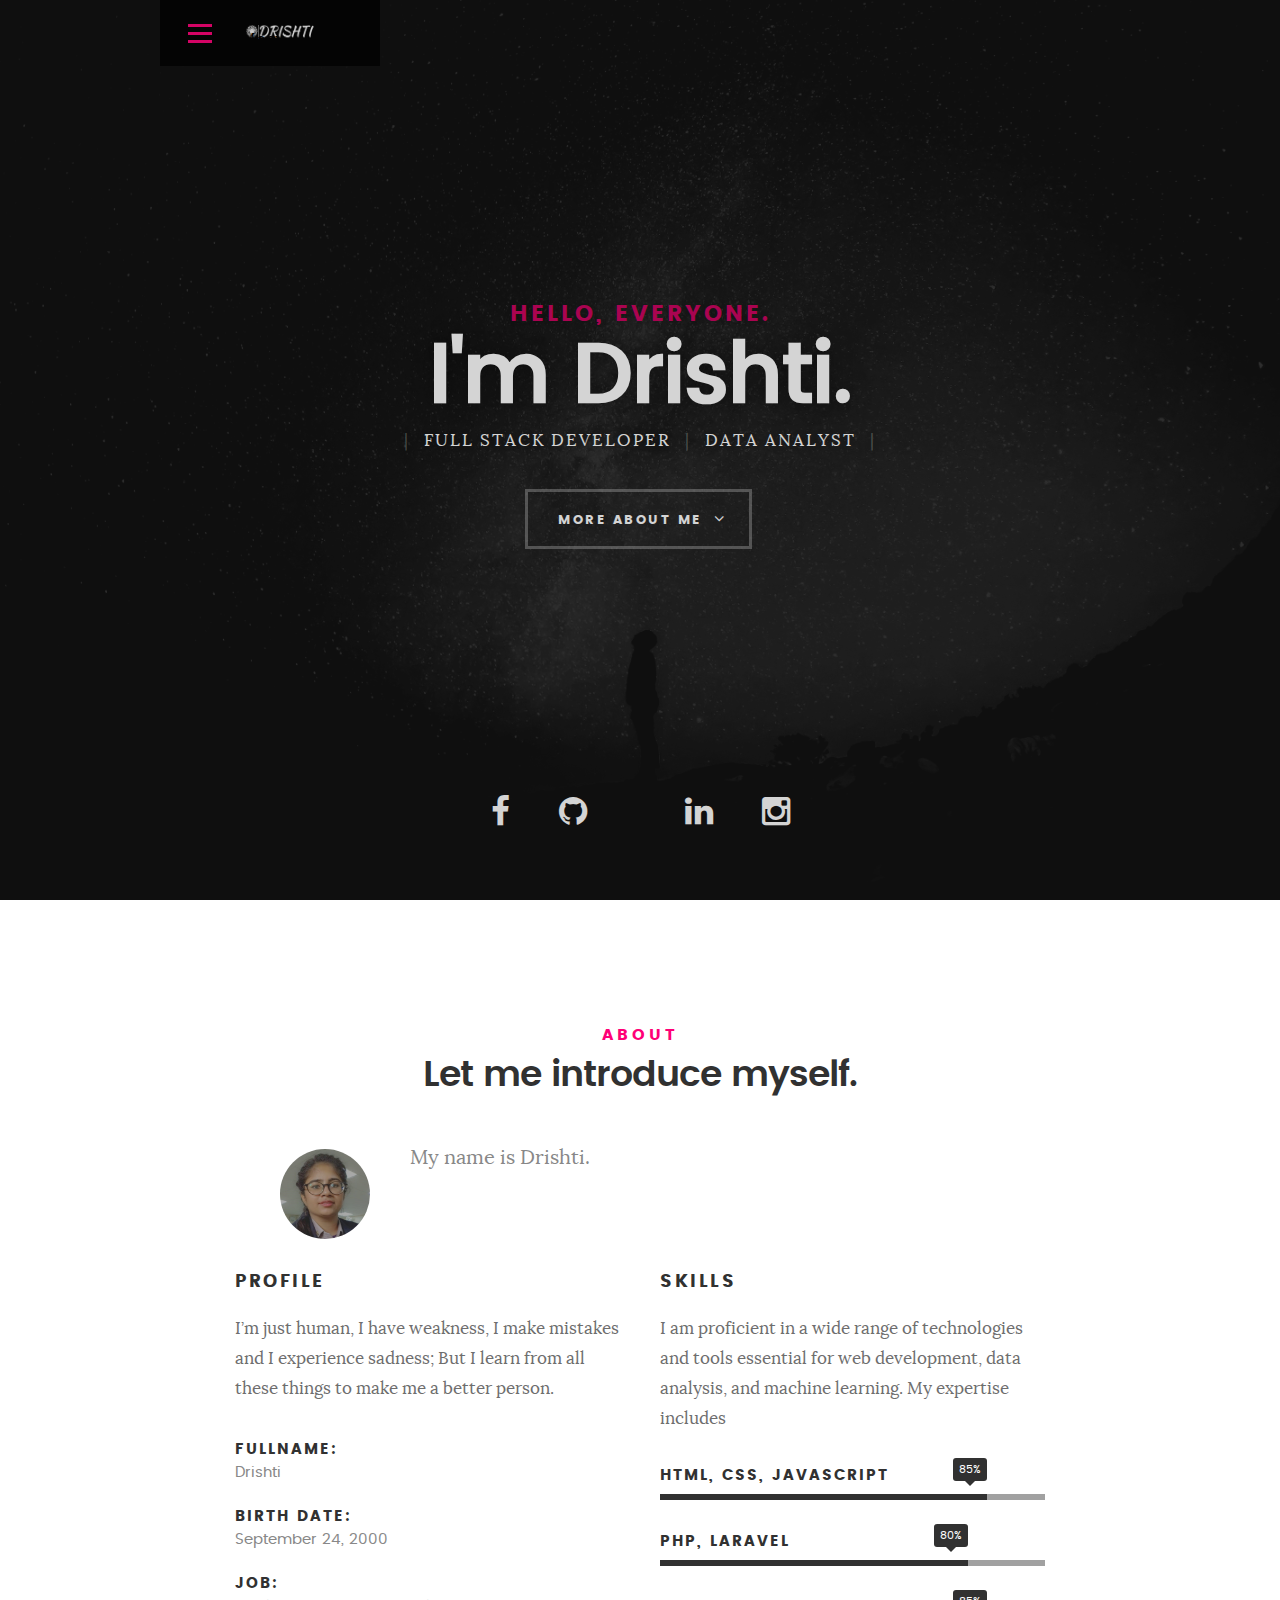
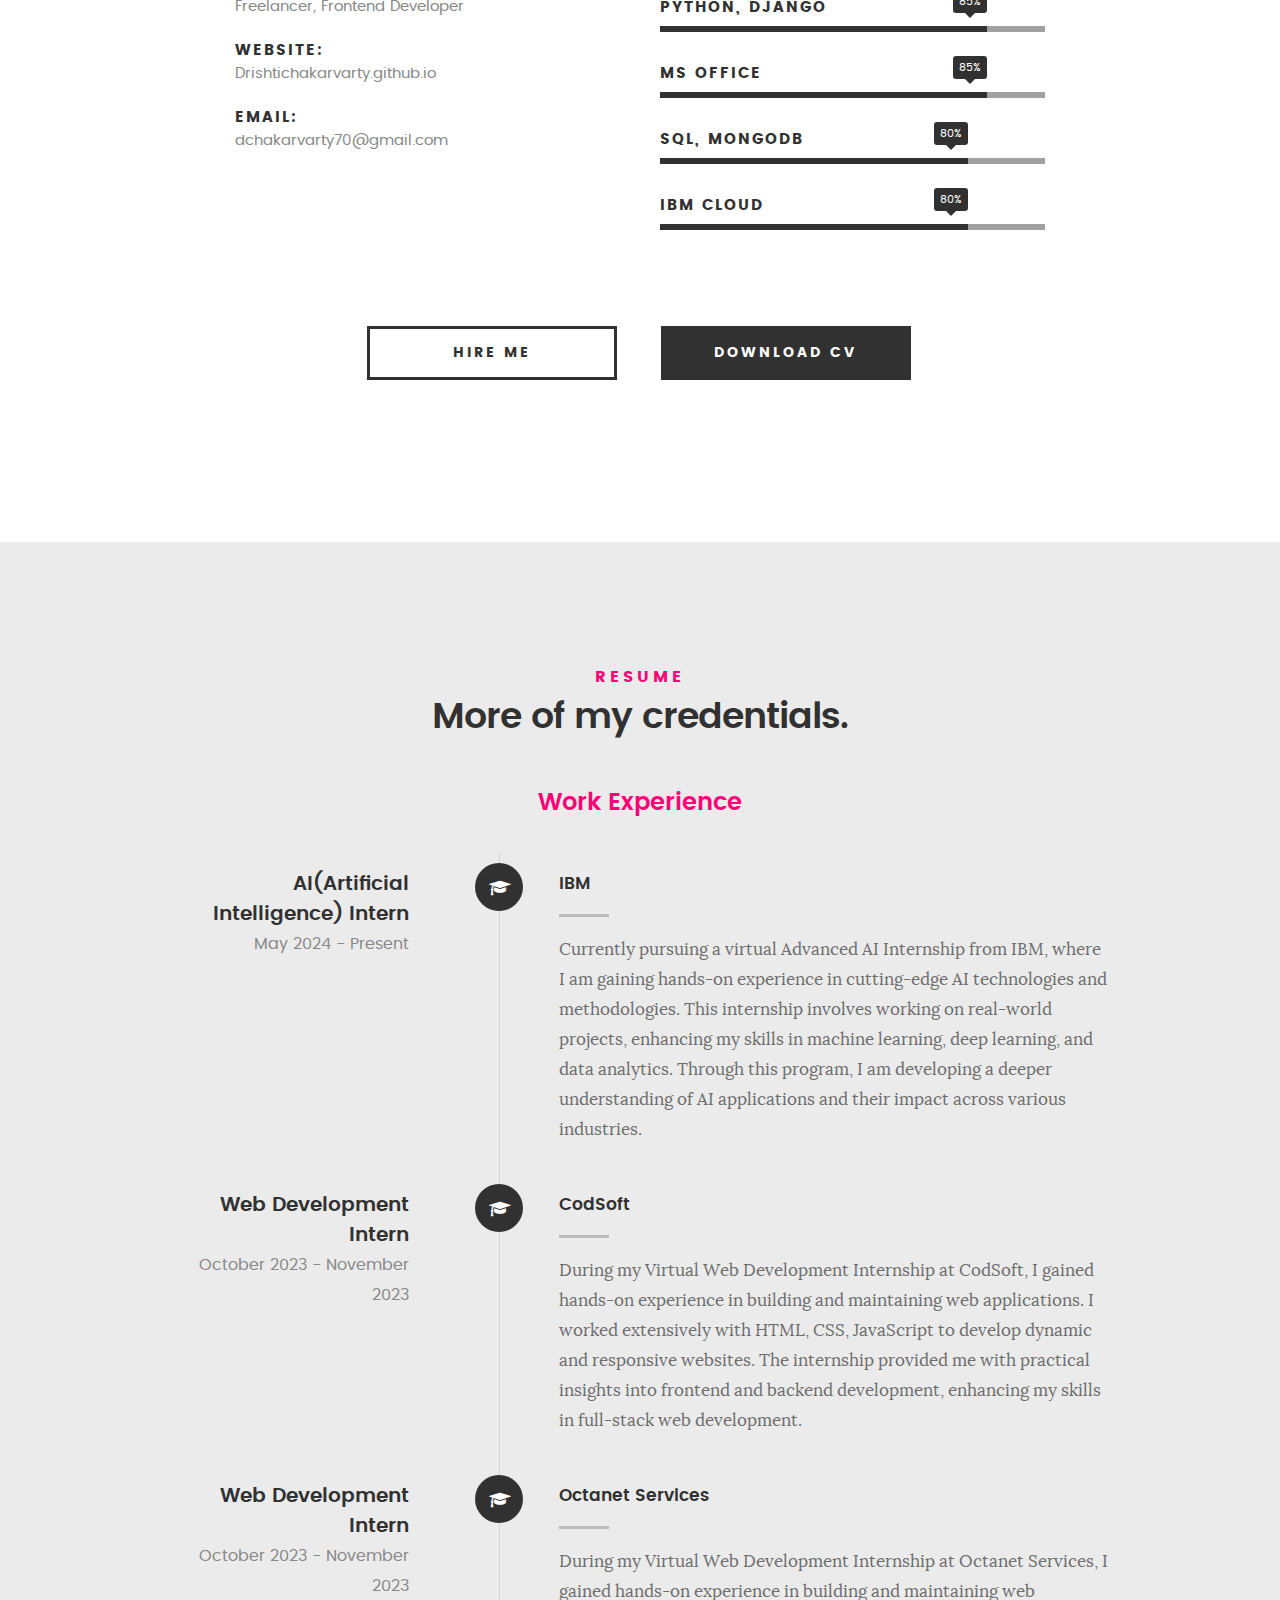
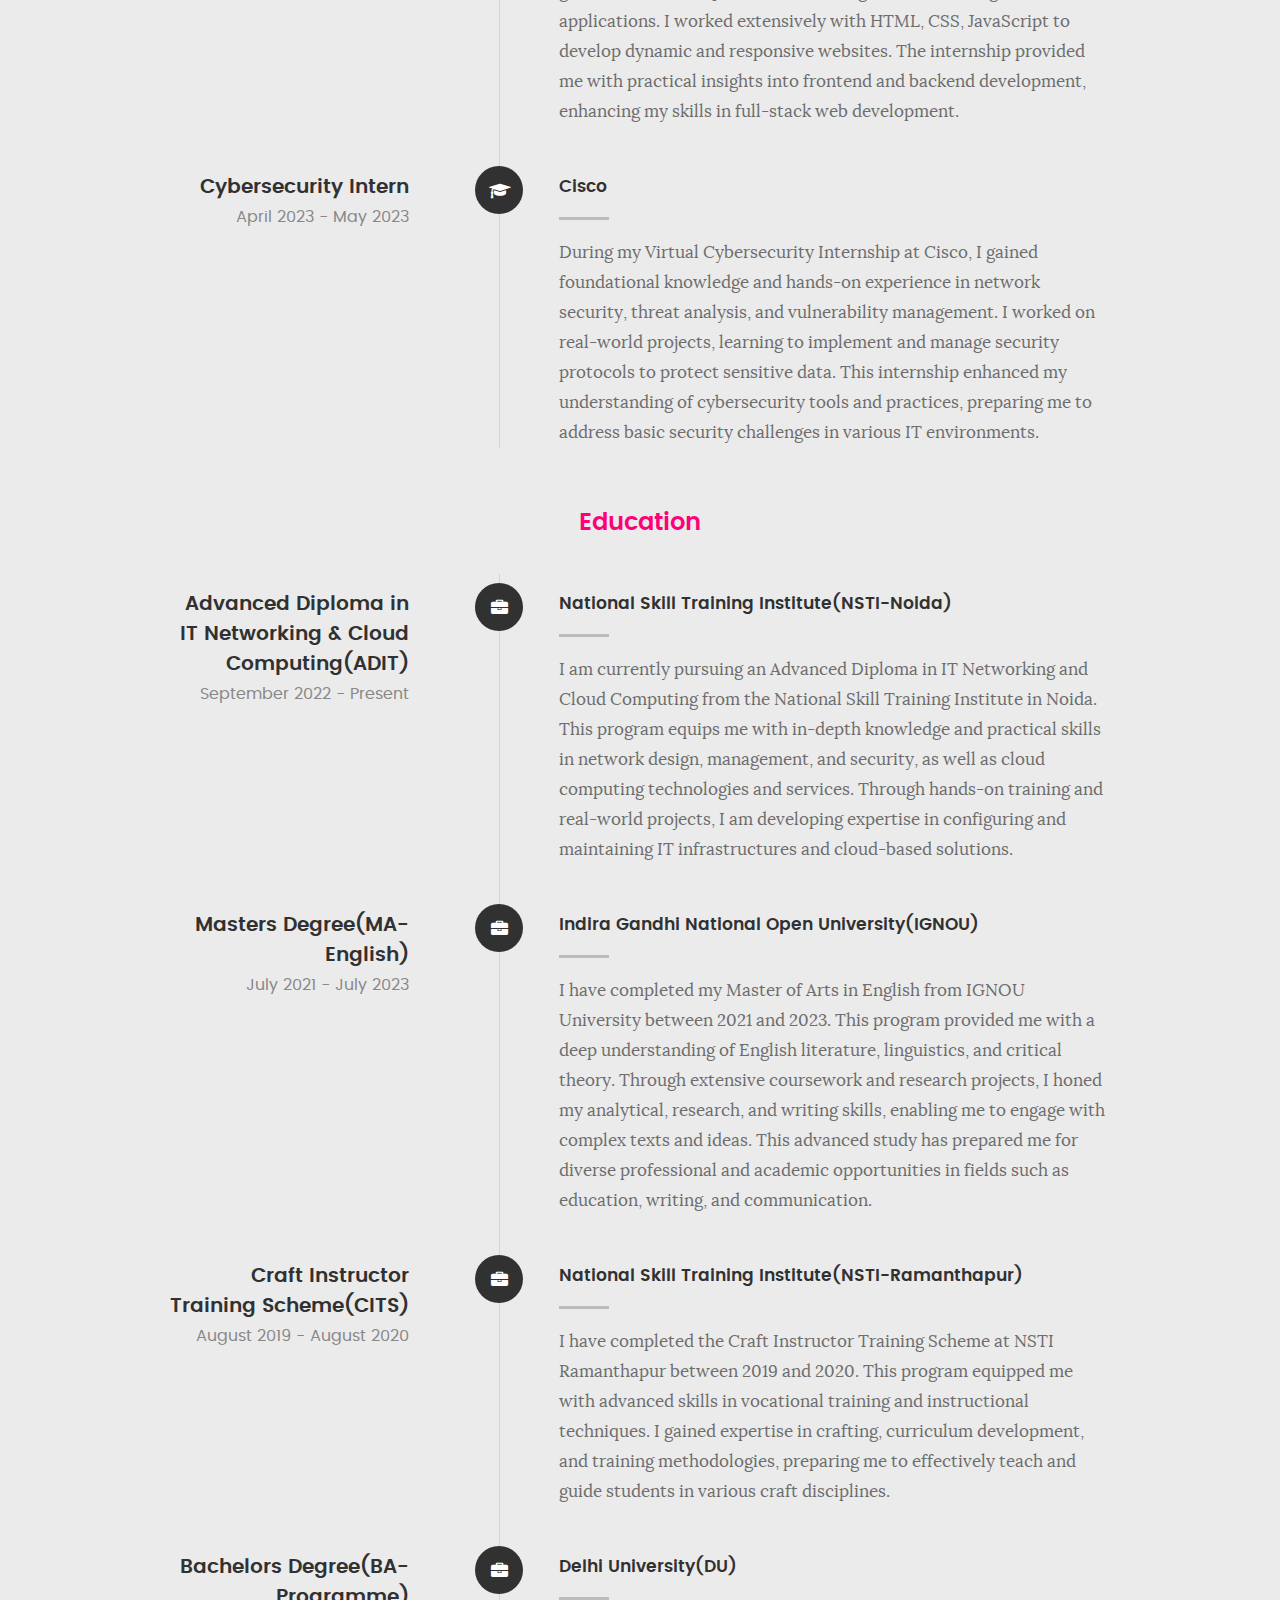
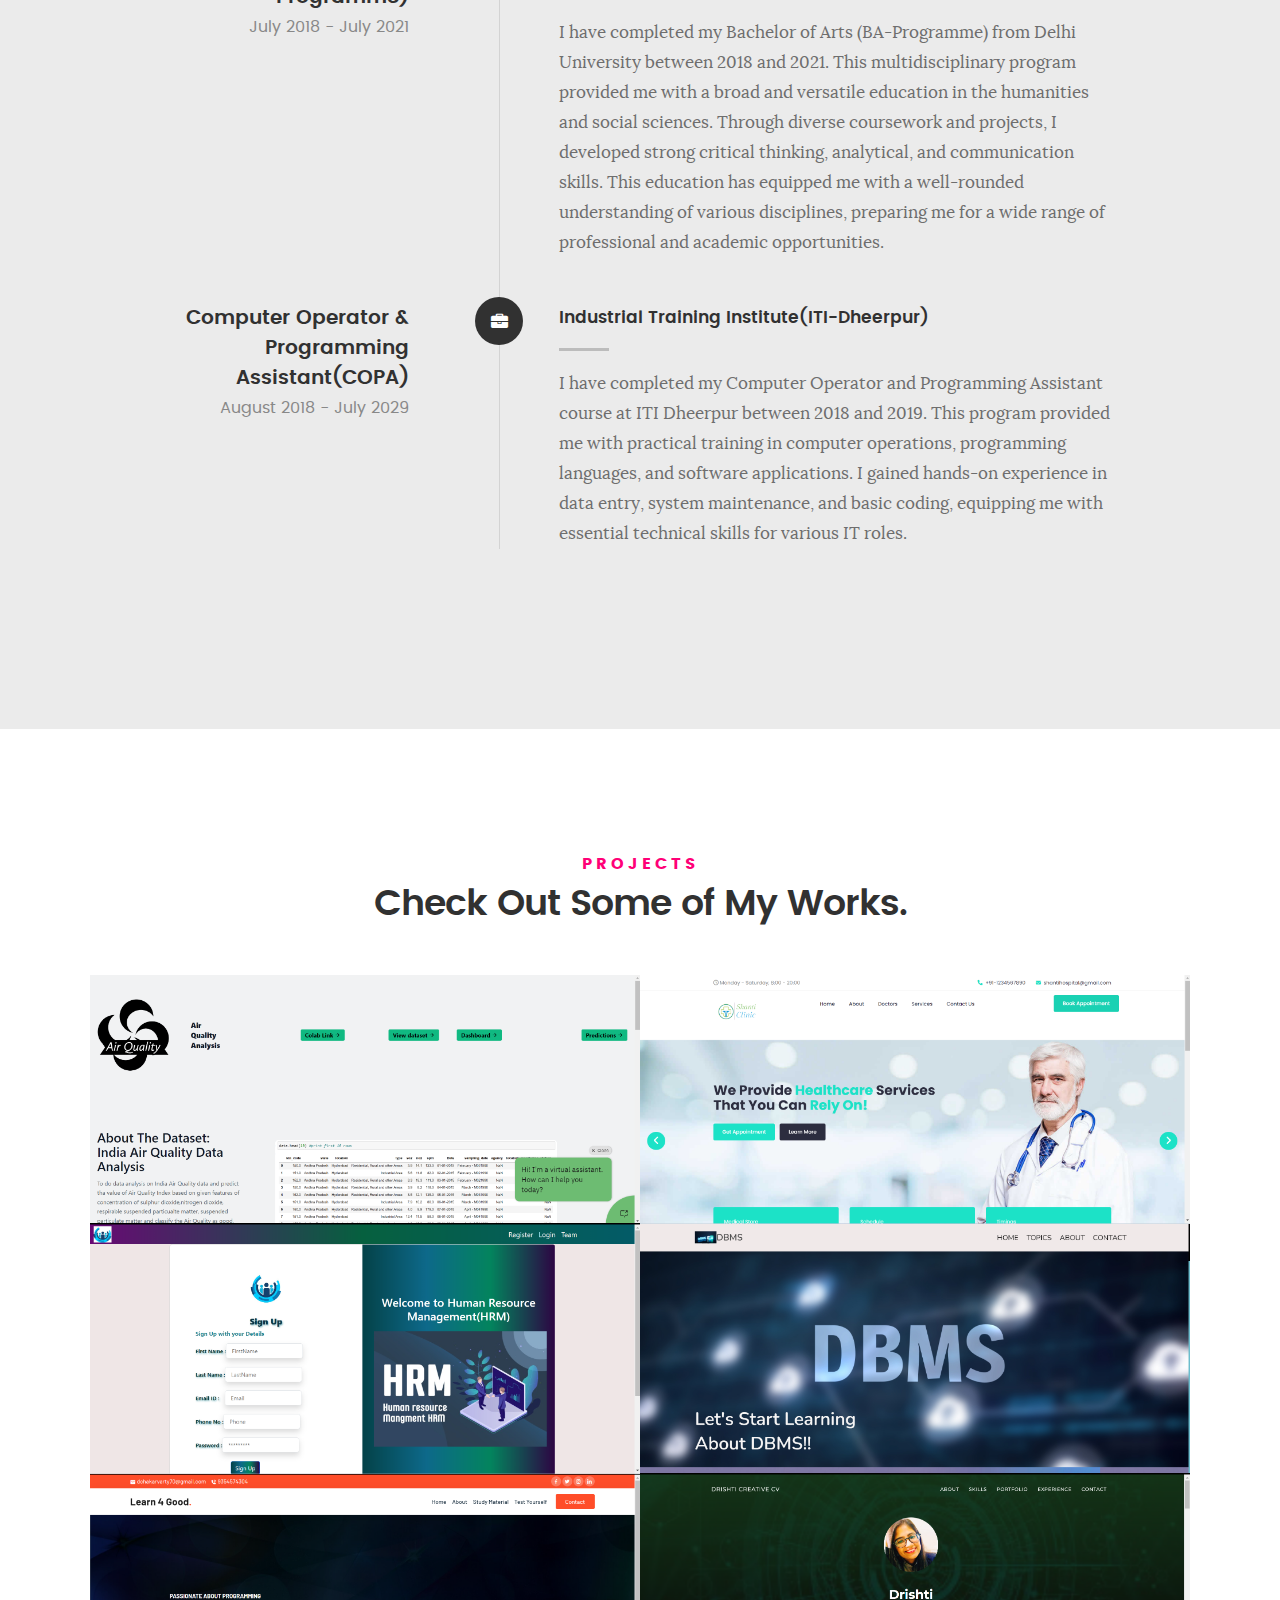
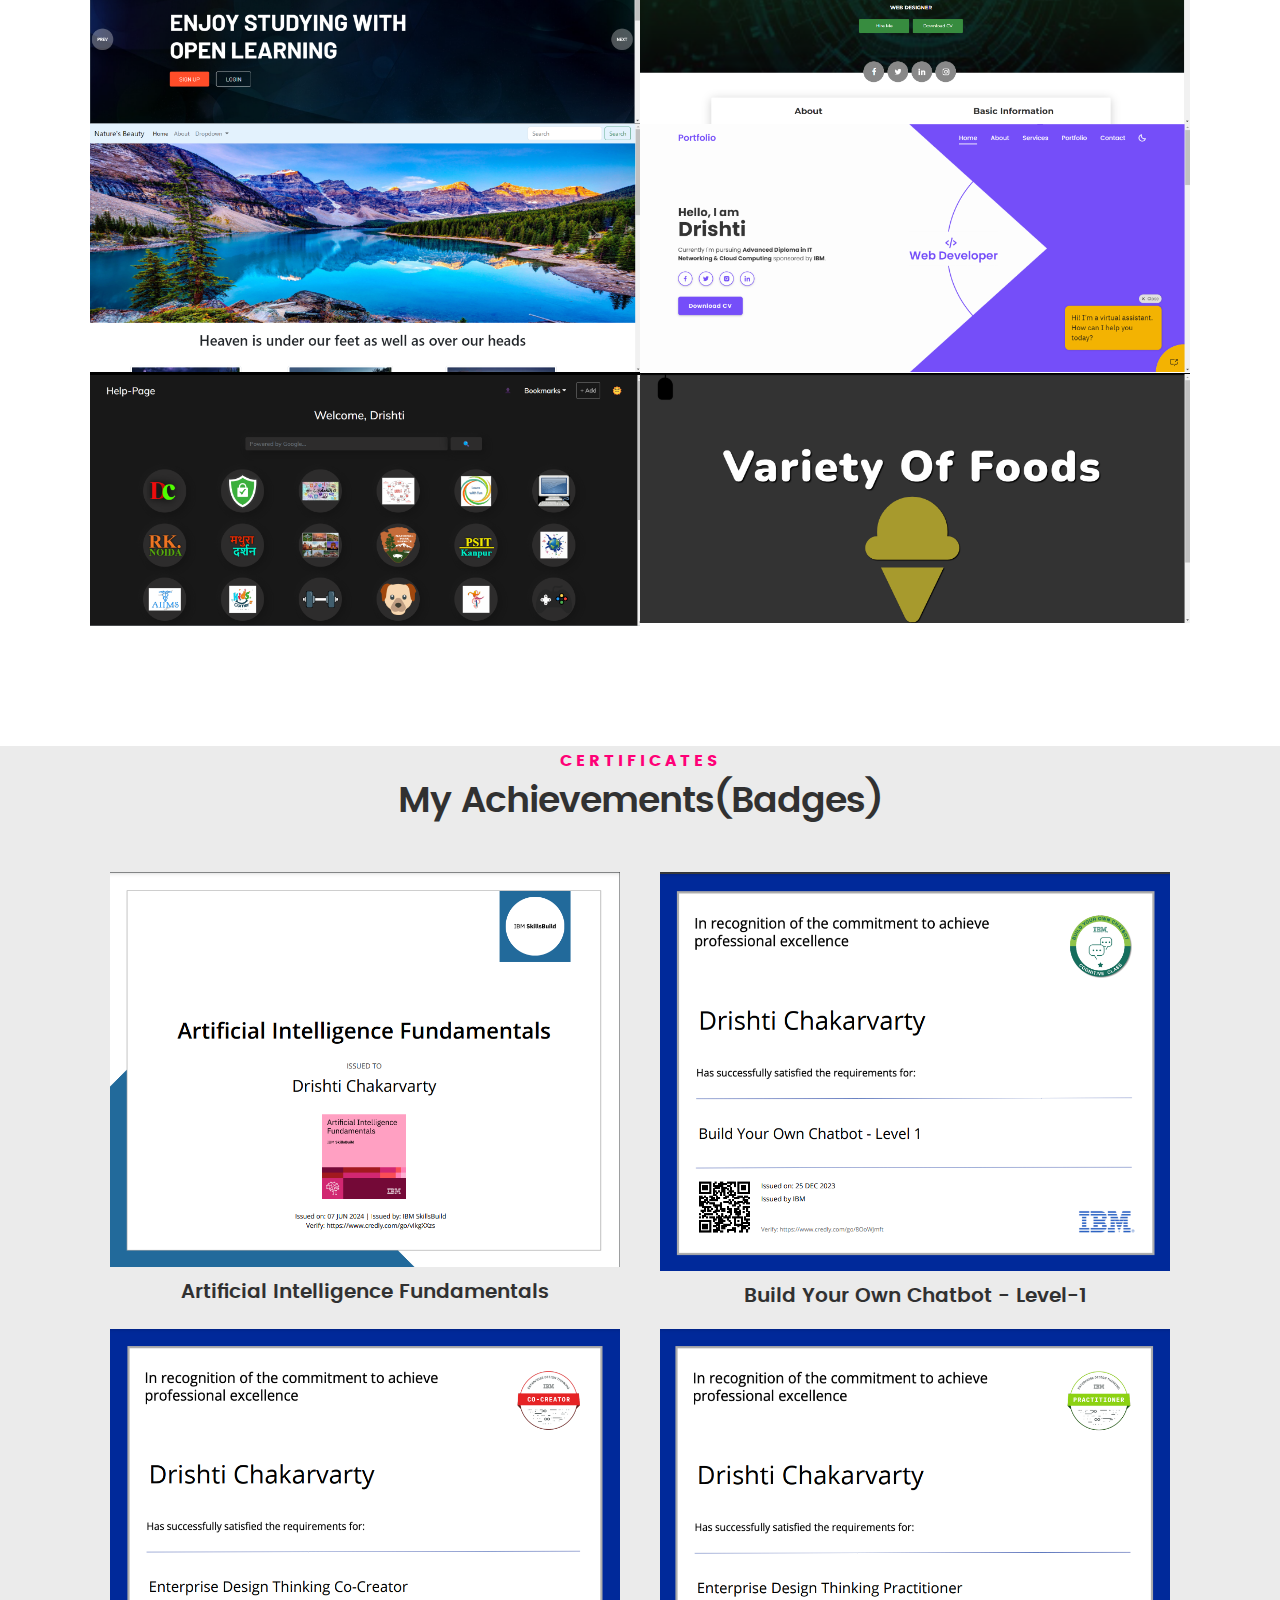
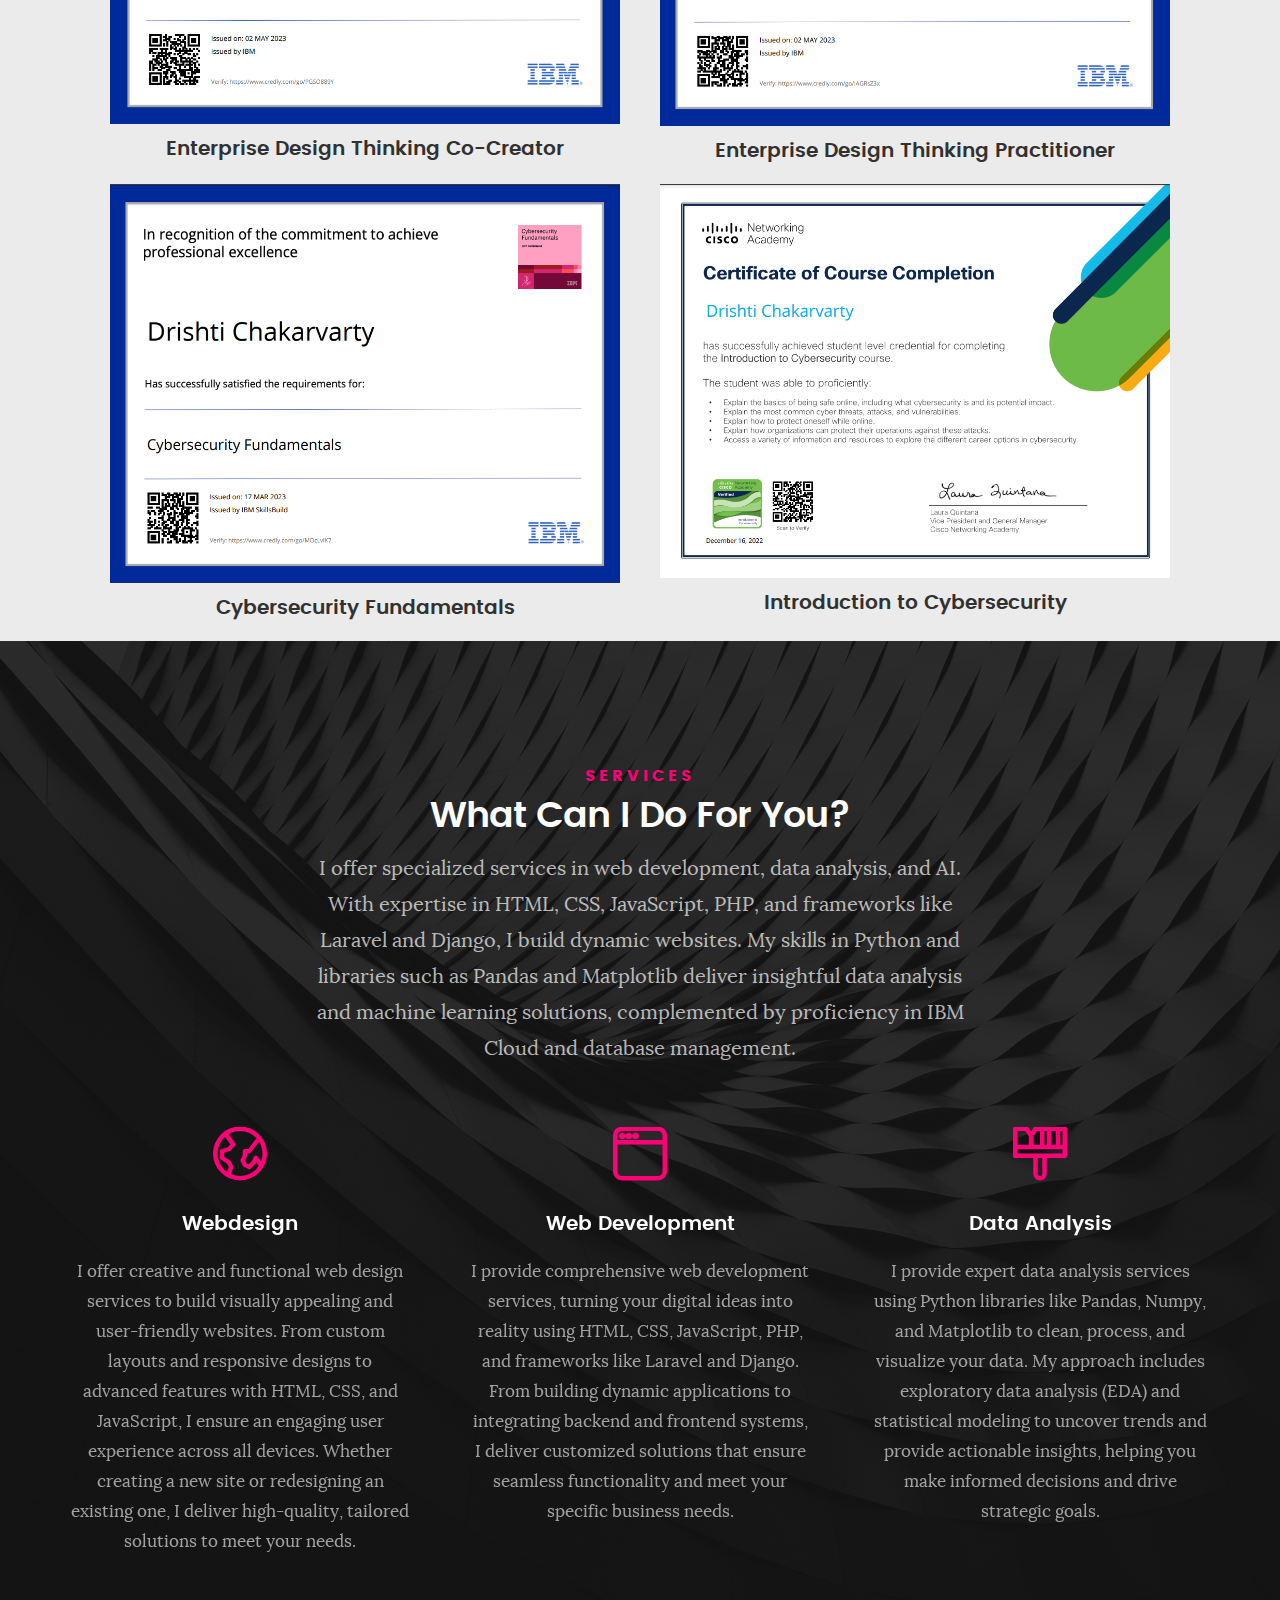
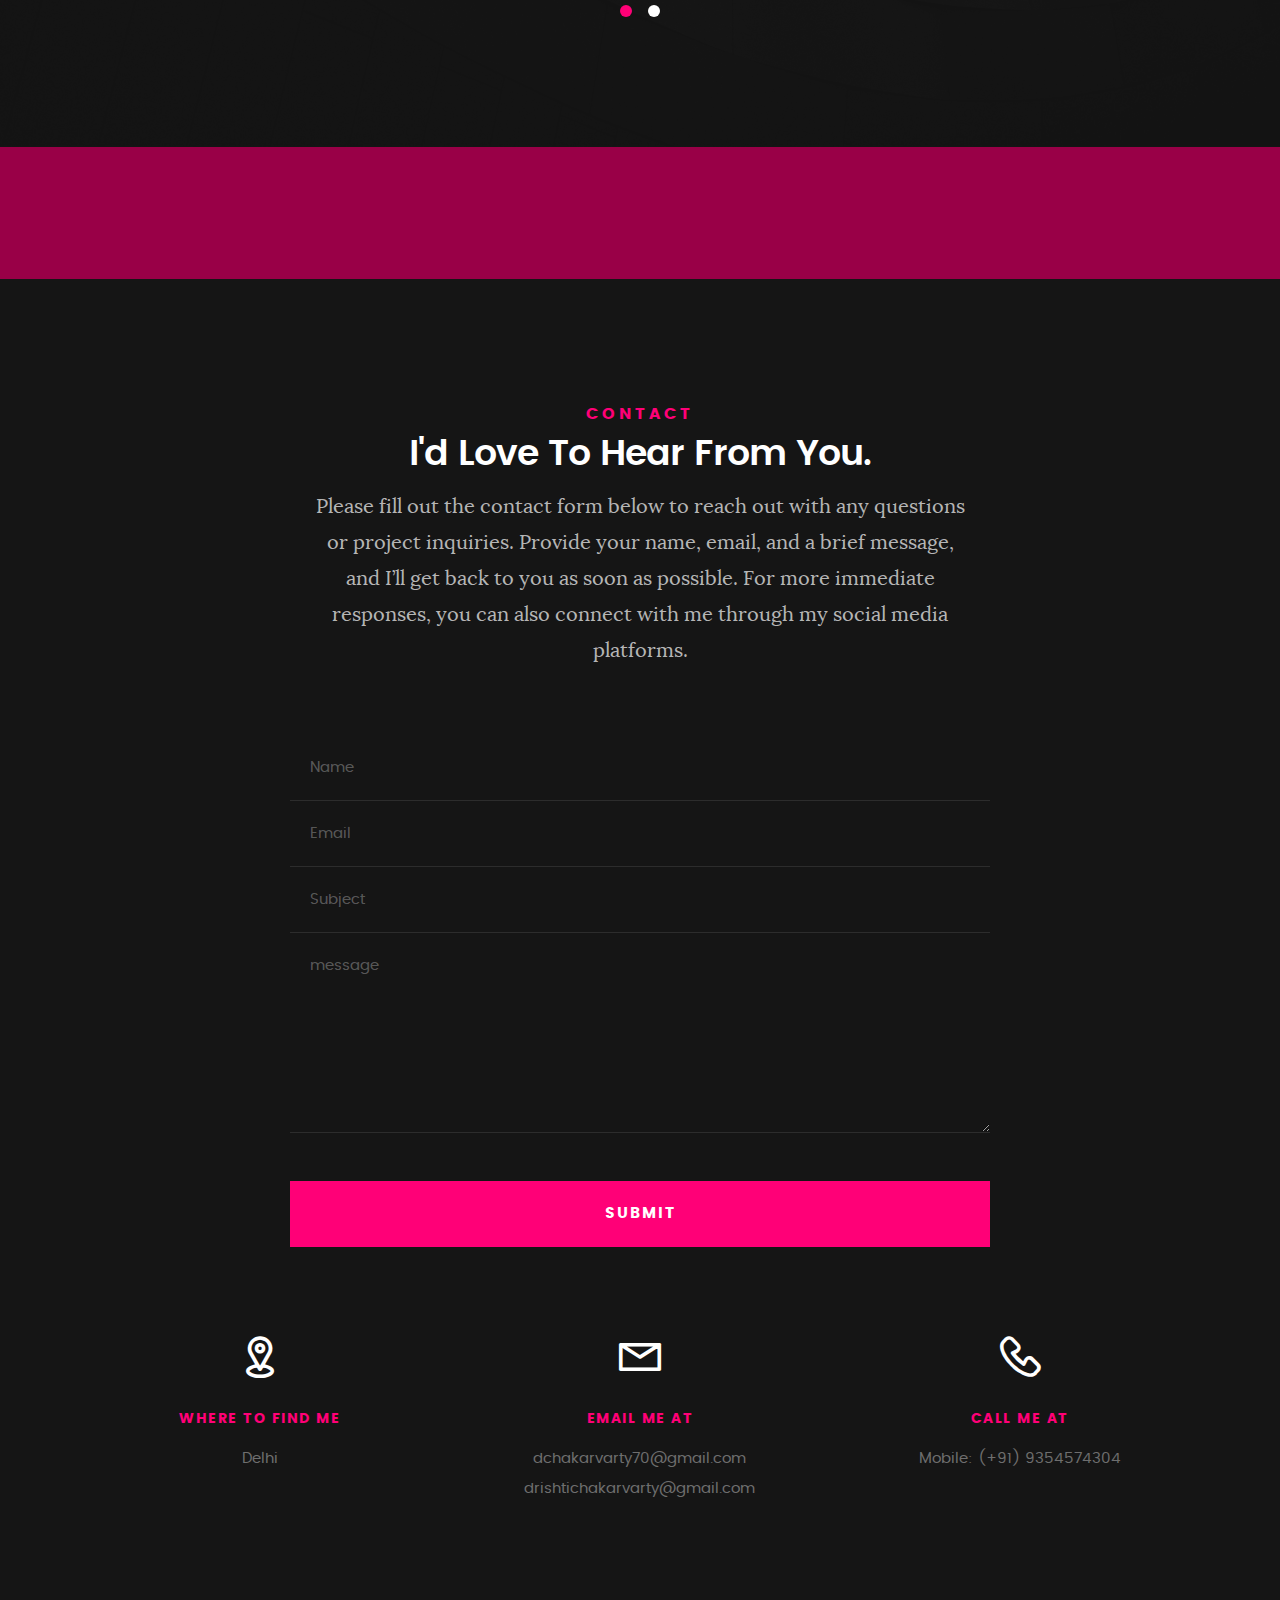
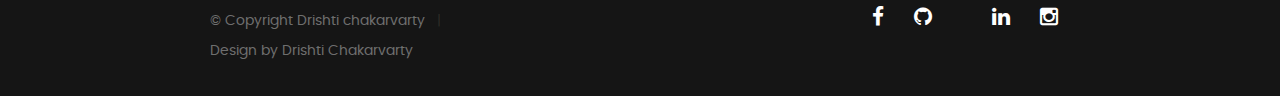
<file: index.html>
<!DOCTYPE html>
<!--[if IE 8 ]><html class="no-js oldie ie8" lang="en"> <![endif]-->
<!--[if IE 9 ]><html class="no-js oldie ie9" lang="en"> <![endif]-->
<!--[if (gte IE 9)|!(IE)]><!--><html class="no-js" lang="en"> <!--<![endif]-->
<head>

   <!--- basic page needs
   ================================================== -->
   <meta charset="utf-8">
	<title>Drishti</title>
	<meta name="description" content="">  
	<meta name="author" content="">

   <!-- mobile specific metas
   ================================================== -->
	<meta name="viewport" content="width=device-width, initial-scale=1, maximum-scale=1">

 	<!-- CSS
   ================================================== -->
   <link rel="stylesheet" href="css/base.css">  
   <link rel="stylesheet" href="css/main.css">
   <link rel="stylesheet" href="css/vendor.css">     

   <!-- script
   ================================================== -->   
	<script src="js/modernizr.js"></script>
	<script src="js/pace.min.js"></script>

	

</head>

<body id="top">

	<!-- header 
   ================================================== -->
   <header>   	
   	<div class="row">

   		<div class="top-bar">
   			<a class="menu-toggle" href="#"><span>Menu</span></a>

	   		<div class="logo">
		         <a href="index.html">Menu</a>
		      </div>		      

		   	<nav id="main-nav-wrap">
					<ul class="main-navigation">
						<li class="current"><a class="smoothscroll"  href="#intro" title="Home">Home</a></li>
						<li><a class="smoothscroll"  href="#about" title="About">About</a></li>
						<li><a class="smoothscroll"  href="#resume" title="Resume">Resume</a></li>
						<li><a class="smoothscroll"  href="#portfolio" title="Portfolio">Project</a></li>
						<li><a class="smoothscroll"  href="#certificates" title="certificates">Certificates</a></li>
						<li><a class="smoothscroll"  href="#services" title="Services">Services</a></li>					
						<li><a class="smoothscroll"  href="#contact" title="Contact">Contact</a></li>					
					</ul>
				</nav>    		
   		</div> <!-- /top-bar --> 
   		
   	</div> <!-- /row --> 		
   </header> <!-- /header -->

	<!-- intro section
   ================================================== -->
   <section id="intro">   

   	<div class="intro-overlay"></div>	

   	<div class="intro-content">
   		<div class="row">

   			<div class="col-twelve">

	   			<h5>Hello, Everyone.</h5>
	   			<h1>I'm Drishti.</h1>

	   			<p class="intro-position">
	   				<span>Full Stack Developer</span>
	   				<span>Data Analyst</span> 
	   			</p>

	   			<a class="button stroke smoothscroll" href="#about" title="">More About Me</a>

	   		</div>  
   			
   		</div>   		 		
   	</div> <!-- /intro-content --> 

   	<ul class="intro-social">        
         <li><a href="https://www.facebook.com/profile.php?id=100070346917029"><i class="fa fa-facebook"></i></a></li>
         <li><a href="https://github.com/Drishtichakarvarty"><i class="fa fa-github"></i></a></li>
         <li><a href="https://t.me/Miss_Chakarvarty"><i class="fa fa-telegram"></i></a></li>
         <li><a href="http://www.linkedin.com/in/drishti-chakarvarty-44b199289"><i class="fa fa-linkedin"></i></a></li>
         <li><a href="https://www.instagram.com/miss_chakarvarty?utm_source=ig_web_button_share_sheet&igsh=ZDNlZDc0MzIxNw=="><i class="fa fa-instagram"></i></a></li>
      </ul> <!-- /intro-social -->      	

   </section> <!-- /intro -->


   <!-- about section
   ================================================== -->
   <section id="about">  

   	<div class="row section-intro">
   		<div class="col-twelve">

   			<h5>About</h5>
   			<h1>Let me introduce myself.</h1>

   			<div class="intro-info">

   				<img src="images/Drishti.jpeg" alt="Profile Picture">

   				<p class="lead">My name is Drishti.</p>
   			</div>   			

   		</div>   		
   	</div> <!-- /section-intro -->

   	<div class="row about-content">

   		<div class="col-six tab-full">

   			<h3>Profile</h3>
   			<p>I’m just human, I have weakness, I make mistakes and I experience sadness; But I learn from all these things to make me a better person.</p>

   			<ul class="info-list">
   				<li>
   					<strong>Fullname:</strong>
   					<span>Drishti</span>
   				</li>
   				<li>
   					<strong>Birth Date:</strong>
   					<span>September 24, 2000</span>
   				</li>
   				<li>
   					<strong>Job:</strong>
   					<span>Freelancer, Frontend Developer</span>
   				</li>
   				<li>
   					<strong>Website:</strong>
   					<span>Drishtichakarvarty.github.io</span>
   				</li>
   				<li>
   					<strong>Email:</strong>
   					<span>dchakarvarty70@gmail.com </span>
   				</li>

   			</ul> <!-- /info-list -->

   		</div>

   		<div class="col-six tab-full">

   			<h3>Skills</h3>
   			<p>I am proficient in a wide range of technologies and tools essential for web development, data analysis, and machine learning. My expertise includes</p>

				<ul class="skill-bars">
				   <li>
				   	<div class="progress percent85"><span>85%</span></div>
				   	<strong>HTML, CSS, JavaScript</strong>
				   </li>
				   <li>
				   	<div class="progress percent80"><span>80%</span></div>
				   	<strong>PHP, Laravel</strong>
				   </li>
				   <li>
					<div class="progress percent85"><span>85%</span></div>
					<strong>Python, Django</strong>
				</li>
				   <li>
				   	<div class="progress percent85"><span>85%</span></div>
				   	<strong>MS Office</strong>
				   </li>
				   <li>
					<div class="progress percent80"><span>80%</span></div>
					<strong>SQL, MongoDB</strong>
				</li>
				   <li>
				   	<div class="progress percent80"><span>80%</span></div>
				   	<strong>IBM Cloud</strong>
				   </li>
      
				</ul> <!-- /skill-bars -->		

   		</div>

   	</div>

   	<div class="row button-section">
   		<div class="col-twelve">
   			<a href="#contact" title="Hire Me" class="button stroke smoothscroll">Hire Me</a>
   			<a href="Resume.pdf" title="Download CV" class="button button-primary">Download CV</a>
   		</div>   		
   	</div>

   </section> <!-- /process-->    


   <!-- resume Section
   ================================================== -->
	<section id="resume" class="grey-section">

		<div class="row section-intro">
   		<div class="col-twelve">

   			<h5>Resume</h5>
   			<h1>More of my credentials.</h1>

   			<!-- <<p class="lead">Lorem ipsum Do commodo in proident enim in dolor cupidatat adipisicing dolore officia nisi aliqua incididunt Ut veniam lorem ipsum Consectetur ut in in eu do.</p>> -->

   		</div>   		
   	</div> <!-- /section-intro--> 

   	<div class="row resume-timeline">

   		<div class="col-twelve resume-header">

   			<h2>Work Experience</h2>

   		</div> <!-- /resume-header -->

   		<div class="col-twelve">

   			<div class="timeline-wrap">

   				<div class="timeline-block">

	   				<div class="timeline-ico">
	   					<i class="fa fa-graduation-cap"></i>
	   				</div>

	   				<div class="timeline-header">
	   					<h3>AI(Artificial Intelligence) Intern
						</h3>
	   					<p>May 2024 - Present</p>
	   				</div>

	   				<div class="timeline-content">
	   					<h4>IBM</h4>
	   					<p>Currently pursuing a virtual Advanced AI Internship from IBM, where I am gaining hands-on experience in cutting-edge AI technologies and methodologies. This internship involves working on real-world projects, enhancing my skills in machine learning, deep learning, and data analytics. Through this program, I am developing a deeper understanding of AI applications and their impact across various industries.</p>
	   				</div>

	   			</div> <!-- /timeline-block -->

	   			<div class="timeline-block">

	   				<div class="timeline-ico">
	   					<i class="fa fa-graduation-cap"></i>
	   				</div>

	   				<div class="timeline-header">
	   					<h3>Web Development Intern</h3>
	   					<p>October 2023 - November 2023</p>
	   				</div>

	   				<div class="timeline-content">
	   					<h4>CodSoft</h4>
	   					<p>During my Virtual Web Development Internship at CodSoft, I gained hands-on experience in building and maintaining web applications. I worked extensively with HTML, CSS, JavaScript to develop dynamic and responsive websites. The internship provided me with practical insights into frontend and backend development, enhancing my skills in full-stack web development.

						   </p>
	   				</div>

	   			</div> <!-- /timeline-block -->

	   			<div class="timeline-block">

	   				<div class="timeline-ico">
	   					<i class="fa fa-graduation-cap"></i>
	   				</div>

	   				<div class="timeline-header">
	   					<h3>Web Development Intern</h3>
	   					<p>October 2023 - November 2023</p>
	   				</div>

	   				<div class="timeline-content">
	   					<h4>Octanet Services</h4>
	   					<p>During my Virtual Web Development Internship at Octanet Services, I gained hands-on experience in building and maintaining web applications. I worked extensively with HTML, CSS, JavaScript to develop dynamic and responsive websites. The internship provided me with practical insights into frontend and backend development, enhancing my skills in full-stack web development.</p>
	   				</div>

	   			</div> <!-- /timeline-block -->

				   <div class="timeline-block">

					<div class="timeline-ico">
						<i class="fa fa-graduation-cap"></i>
					</div>

					<div class="timeline-header">
						<h3>Cybersecurity Intern</h3>
						<p>April 2023 - May 2023</p>
					</div>

					<div class="timeline-content">
						<h4>Cisco</h4>
						<p>During my Virtual Cybersecurity Internship at Cisco, I gained foundational knowledge and hands-on experience in network security, threat analysis, and vulnerability management. I worked on real-world projects, learning to implement and manage security protocols to protect sensitive data. This internship enhanced my understanding of cybersecurity tools and practices, preparing me to address basic security challenges in various IT environments.

						</p>
					</div>

				</div> <!-- /timeline-block -->

   			</div> <!-- /timeline-wrap -->   			

   		</div> <!-- /col-twelve -->
   		
   	</div> <!-- /resume-timeline -->
   	
   	<div class="row resume-timeline">

   		<div class="col-twelve resume-header">

   			<h2>Education</h2>

   		</div> <!-- /resume-header -->

   		<div class="col-twelve">

   			<div class="timeline-wrap">

   				<div class="timeline-block">

	   				<div class="timeline-ico">
	   					<i class="fa fa-briefcase"></i>
	   				</div>

	   				<div class="timeline-header">
	   					<h3>Advanced Diploma in IT Networking & Cloud Computing(ADIT)</h3>
	   					<p>September 2022 - Present</p>
	   				</div>

	   				<div class="timeline-content">
	   					<h4>National Skill Training Institute(NSTI-Noida)</h4>
	   					 <p>I am currently pursuing an Advanced Diploma in IT Networking and Cloud Computing from the National Skill Training Institute in Noida. This program equips me with in-depth knowledge and practical skills in network design, management, and security, as well as cloud computing technologies and services. Through hands-on training and real-world projects, I am developing expertise in configuring and maintaining IT infrastructures and cloud-based solutions.

							</p> 
	   				</div>

	   			</div> <!-- /timeline-block -->

	   			<div class="timeline-block">

	   				<div class="timeline-ico">
	   					<i class="fa fa-briefcase"></i>
	   				</div>

	   				<div class="timeline-header">
	   					<h3>Masters Degree(MA-English)</h3>
	   					<p>July 2021 - July 2023</p>
	   				</div>

	   				<div class="timeline-content">
	   					<h4>Indira Gandhi National Open University(IGNOU)</h4>
	   					 <p>I have completed my Master of Arts in English from IGNOU University between 2021 and 2023. This program provided me with a deep understanding of English literature, linguistics, and critical theory. Through extensive coursework and research projects, I honed my analytical, research, and writing skills, enabling me to engage with complex texts and ideas. This advanced study has prepared me for diverse professional and academic opportunities in fields such as education, writing, and communication.</p>
	   				</div>

	   			</div> <!-- /timeline-block -->

				   <div class="timeline-block">

					<div class="timeline-ico">
						<i class="fa fa-briefcase"></i>
					</div>

					<div class="timeline-header">
						<h3>Craft Instructor Training Scheme(CITS)</h3>
						<p>August 2019 - August 2020</p>
					</div>

					<div class="timeline-content">
						<h4>National Skill Training Institute(NSTI-Ramanthapur)</h4>
						 <p>I have completed the Craft Instructor Training Scheme at NSTI Ramanthapur between 2019 and 2020. This program equipped me with advanced skills in vocational training and instructional techniques. I gained expertise in crafting, curriculum development, and training methodologies, preparing me to effectively teach and guide students in various craft disciplines.</p>
					</div>

				</div> <!-- /timeline-block -->

	   			<div class="timeline-block">

	   				<div class="timeline-ico">
	   					<i class="fa fa-briefcase"></i>
	   				</div>

	   				<div class="timeline-header">
	   					<h3>Bachelors Degree(BA-Programme)</h3>
	   					<p>July 2018 - July 2021</p>
	   				</div>

	   				<div class="timeline-content">
	   					<h4>Delhi University(DU)</h4>
	   					<p>I have completed my Bachelor of Arts (BA-Programme) from Delhi University between 2018 and 2021. This multidisciplinary program provided me with a broad and versatile education in the humanities and social sciences. Through diverse coursework and projects, I developed strong critical thinking, analytical, and communication skills. This education has equipped me with a well-rounded understanding of various disciplines, preparing me for a wide range of professional and academic opportunities.</p>
	   				</div>

	   			</div> <!-- /timeline-block -->

				   <div class="timeline-block">

					<div class="timeline-ico">
						<i class="fa fa-briefcase"></i>
					</div>

					<div class="timeline-header">
						<h3>Computer Operator & Programming Assistant(COPA)</h3>
						<p>August 2018 - July 2029</p>
					</div>

					<div class="timeline-content">
						<h4>Industrial Training Institute(ITI-Dheerpur)</h4>
						 <p>I have completed my Computer Operator and Programming Assistant course at ITI Dheerpur between 2018 and 2019. This program provided me with practical training in computer operations, programming languages, and software applications. I gained hands-on experience in data entry, system maintenance, and basic coding, equipping me with essential technical skills for various IT roles.</p>
					</div>

				</div> <!-- /timeline-block -->

   			</div> <!-- /timeline-wrap -->   			

   		</div> <!-- /col-twelve -->
   		
   	</div> <!-- /resume-timeline -->
		
	</section> <!-- /features -->


	<!-- Portfolio Section
   ================================================== -->
	<section id="portfolio">

		<div class="row section-intro">
   		<div class="col-twelve">

   			<h5>Projects</h5>
   			<h1>Check Out Some of My Works.</h1>

   			<!-- <p class="lead">Lorem ipsum Do commodo in proident enim in dolor cupidatat adipisicing dolore officia nisi aliqua incididunt Ut veniam lorem ipsum Consectetur ut in in eu do.</p> -->

   		</div>   		
   	</div> <!-- /section-intro--> 

   	<div class="row portfolio-content">

   		<div class="col-twelve">

   			<!-- portfolio-wrapper -->
	         <div id="folio-wrapper" class="block-1-2 block-mob-full stack">

				<a href="http://anshika0210.pythonanywhere.com/" target="_blank">
					<div class="bgrid folio-item">
						<div class="item-wrap">
							<img src="images/portfolio/AQI.png" alt="AQI">
							<div class="overlay">	                  	           
								<div class="folio-item-table">
									<div class="folio-item-cell">
										<h3 class="folio-title">Air Quality Analysis</h3>	     					    
										<span class="folio-types">
											Business Analytics
										</span>
									</div>	                      	
								</div>                    
							</div>
						</div>	               
					</div> <!-- /folio-item -->
				</a>
				
				<a href="https://em3-backend.onrender.com/" target="_blank">
					<div class="bgrid folio-item">
						<div class="item-wrap">
							<img src="images/portfolio/Hospital.png" alt="Liberty">
							<div class="overlay">	                  	           
								<div class="folio-item-table">
									<div class="folio-item-cell">
										<h3 class="folio-title">Shanti Hospital</h3>	     					    
										<span class="folio-types">
											MEAN Stack
										</span>
									</div>	                      	
								</div>                    
							</div>
						</div>	               
					</div> <!-- /folio-item -->
				</a>


				<a href="https://hrm-frontend-2u4j.vercel.app" target="_blank">
					<div class="bgrid folio-item">
						<div class="item-wrap">
							<img src="images/portfolio/HRM.png" alt="Liberty">
							<div class="overlay">	                  	           
								<div class="folio-item-table">
									<div class="folio-item-cell">
										<h3 class="folio-title">HRM System</h3>	     					    
										<span class="folio-types">
											Mean Stack
										</span>
									</div>	                      	
								</div>                    
							</div>
						</div>	               
					</div> <!-- /folio-item -->
				</a>
				

				<a href="https://drishtichakarvarty.github.io/Technohacks_LandingPage/" target="_blank">
					<div class="bgrid folio-item">
						<div class="item-wrap">
							<img src="images/portfolio/DBMS.png" alt="Liberty">
							<div class="overlay">	                  	           
								<div class="folio-item-table">
									<div class="folio-item-cell">
										<h3 class="folio-title">DBMS</h3>	     					    
										<span class="folio-types">
											Web Development
										</span>
									</div>	                      	
								</div>                    
							</div>
						</div>	               
					</div> <!-- /folio-item -->
				</a>

	            <a href="https://drishtichakarvarty.github.io/creative/" target="_blank">
					<div class="bgrid folio-item">
						<div class="item-wrap">
							<img src="images/portfolio/CV.png" alt="Liberty">
							<div class="overlay">	                  	           
								<div class="folio-item-table">
									<div class="folio-item-cell">
										<h3 class="folio-title">Creative CV</h3>	     					    
										<span class="folio-types">
											Web Development
										</span>
									</div>	                      	
								</div>                    
							</div>
						</div>	               
					</div> <!-- /folio-item -->
				</a>
				

				<a href="https://drishtichakarvarty.github.io/learn/" target="_blank">
					<div class="bgrid folio-item">
						<div class="item-wrap">
							<img src="images/portfolio/Learn_good.png" alt="Liberty">
							<div class="overlay">	                  	           
								<div class="folio-item-table">
									<div class="folio-item-cell">
										<h3 class="folio-title">E-Learning</h3>	     					    
										<span class="folio-types">
											Web Development
										</span>
									</div>	                      	
								</div>                    
							</div>
						</div>	               
					</div> <!-- /folio-item -->
				</a>
				  

				<a href="https://drishtichakarvarty.github.io/Codsoft_Internship/" target="_blank">
					<div class="bgrid folio-item">
						<div class="item-wrap">
							<img src="images/portfolio/Nature.png" alt="Liberty">
							<div class="overlay">	                  	           
								<div class="folio-item-table">
									<div class="folio-item-cell">
										<h3 class="folio-title">Nature's Beauty</h3>	     					    
										<span class="folio-types">
											Bootstrap
										</span>
									</div>	                      	
								</div>                    
							</div>
						</div>	               
					</div> <!-- /folio-item -->
				</a>
				

	            <a href="https://drishtichakarvarty.github.io/New_Portfolio/" target="_blank">
					<div class="bgrid folio-item">
						<div class="item-wrap">
							<img src="images/portfolio/New Portfolio.png" alt="Liberty">
							<div class="overlay">	                  	           
								<div class="folio-item-table">
									<div class="folio-item-cell">
										<h3 class="folio-title">Portfolio</h3>	     					    
										<span class="folio-types">
											Web Development
										</span>
									</div>	                      	
								</div>                    
							</div>
						</div>	               
					</div> <!-- /folio-item -->
				</a>

				<a href="https://drishtichakarvarty.github.io/help_page/" target="_blank">
					<div class="bgrid folio-item">
						<div class="item-wrap">
							<img src="images/portfolio/Helppage.png" alt="Liberty">
							<div class="overlay">	                  	           
								<div class="folio-item-table">
									<div class="folio-item-cell">
										<h3 class="folio-title">Helppage</h3>	     					    
										<span class="folio-types">
											Web Development
										</span>
									</div>	                      	
								</div>                    
							</div>
						</div>	               
					</div> <!-- /folio-item -->
				</a>
				   
				

				<!-- <a href="https://drishtichakarvarty.github.io/Technohacks_Calculator/" target="_blank">
					<div class="bgrid folio-item">
						<div class="item-wrap">
							<img src="images/portfolio/Calculator.png" alt="Liberty">
							<div class="overlay">	                  	           
								<div class="folio-item-table">
									<div class="folio-item-cell">
										<h3 class="folio-title">Calculator</h3>	     					    
										<span class="folio-types">
											Web Development
										</span>
									</div>	                      	
								</div>                    
							</div>
						</div>	               
					 </div> 
				</a> -->

				<a href="https://drishtichakarvarty.github.io/website/" target="_blank">
					<div class="bgrid folio-item">
						<div class="item-wrap">
							<img src="images/portfolio/Food.png" alt="Liberty">
							<div class="overlay">	                  	           
								<div class="folio-item-table">
									<div class="folio-item-cell">
										<h3 class="folio-title">Food Website</h3>	     					    
										<span class="folio-types">
											Web Development
										</span>
									</div>	                      	
								</div>                    
							</div>
						</div>	               
					</div> <!-- /folio-item -->
				</a>

	         </div> <!-- /portfolio-wrapper --> 

   		</div>  <!-- /twelve -->   

   	</div> <!-- /portfolio-content --> 
		
	</section> <!-- /portfolio --> 


	<!-- Certificates Section
   ================================================== -->
<section id="certificates" class="grey-section">

    <div class="row section-intro">
        <div class="col-twelve">

            <h5>Certificates</h5>
            <h1>My Achievements(Badges)</h1>

        </div>
    </div> <!-- /section-intro--> 

    <div class="row certificates-content">

        <div class="col-twelve">

            <!-- certificates-wrapper -->
            <div id="certificates-wrapper" class="block-1-2 block-mob-full stack">

                <div class="bgrid certificate-item">
                    <div class="item-wrap">
                        <a href="https://www.credly.com/badges/efd7c0a0-ae8d-4b5e-a34b-da933e016f1f/public_url" >
                            <img src="images/portfolio/Certificates/AIF.png" alt="Certificate 1">
                        </a>
                        <div class="overlay">	                  	           
                            <div class="certificate-item-table">
                                <div class="certificate-item-cell">
                                    <h3 class="certificate-title" align="center">Artificial Intelligence Fundamentals</h3>	     					    
                                    <!-- <span class="certificate-type">
                                        Issuing Organization
                                    </span>
                                    <span class="certificate-date">
                                        Date
                                    </span> -->
                                </div>	                      	
                            </div>                    
                        </div>
                    </div>	               
                </div> <!-- /certificate-item -->

                <div class="bgrid certificate-item">
                    <div class="item-wrap">
                        <a href="https://www.credly.com/badges/788de2d8-c191-4cdd-9ceb-4ca8166727c5/public_url" target="_blank">
                            <img src="images/portfolio/Certificates/chatbot.png" alt="Certificate 2">
                        </a>
                        <div class="overlay">	                  	           
                            <div class="certificate-item-table">
                                <div class="certificate-item-cell">
                                    <h3 class="certificate-title" align="center">Build Your Own Chatbot - Level-1</h3>	     					    
                                    <!-- <span class="certificate-type">
                                        Issuing Organization
                                    </span>
                                    <span class="certificate-date">
                                        Date
                                    </span> -->
                                </div>	                      	
                            </div>                    
                        </div>
                    </div>	               
                </div> <!-- /certificate-item -->

                <div class="bgrid certificate-item">
                    <div class="item-wrap">
                        <a href="https://www.credly.com/badges/0edf795c-fdeb-4f3c-8d5d-1cd15fc7d43b/public_url" target="_blank">
                            <img src="images/portfolio/Certificates/EDT.png" alt="Certificate 3">
                        </a>
                        <div class="overlay">	                  	           
                            <div class="certificate-item-table">
                                <div class="certificate-item-cell">
                                    <h3 class="certificate-title" align="center">Enterprise Design Thinking Co-Creator</h3>	     					    
                                    <!-- <span class="certificate-type">
                                        Issuing Organization
                                    </span>
                                    <span class="certificate-date">
                                        Date
                                    </span> -->
                                </div>	                      	
                            </div>                    
                        </div>
                    </div>	               
                </div> <!-- /certificate-item -->

                <div class="bgrid certificate-item">
                    <div class="item-wrap">
                        <a href="https://www.credly.com/badges/82e9f4e4-3d98-46a8-92d4-63279e59a5db/public_url" target="_blank">
                            <img src="images/portfolio/Certificates/EDTP.png" alt="Certificate 4">
                        </a>
                        <div class="overlay">	                  	           
                            <div class="certificate-item-table">
                                <div class="certificate-item-cell">
                                    <h3 class="certificate-title" align="center">Enterprise Design Thinking Practitioner</h3>	     					    
                                    <!-- <span class="certificate-type">
                                        Issuing Organization
                                    </span>
                                    <span class="certificate-date">
                                        Date
                                    </span> -->
                                </div>	                      	
                            </div>                    
                        </div>
                    </div>	               
                </div> <!-- /certificate-item -->

				<div class="bgrid certificate-item">
                    <div class="item-wrap">
                        <a href="https://www.credly.com/badges/c5c88c22-0735-43f2-b265-63a3dd1ff76b/public_url" target="_blank">
                            <img src="images/portfolio/Certificates/Cyber.png" alt="Certificate 5">
                        </a>
                        <div class="overlay">	                  	           
                            <div class="certificate-item-table">
                                <div class="certificate-item-cell">
                                    <h3 class="certificate-title" align="center">Cybersecurity Fundamentals</h3>	     					    
                                    <!-- <span class="certificate-type">
                                        Issuing Organization
                                    </span>
                                    <span class="certificate-date">
                                        Date
                                    </span> -->
                                </div>	                      	
                            </div>                    
                        </div>
                    </div>	               
                </div> <!-- /certificate-item -->

				<div class="bgrid certificate-item">
                    <div class="item-wrap">
                        <a href="https://www.credly.com/badges/b884958c-8748-42df-b3fe-3cf98a5f3912/public_url" target="_blank">
                            <img src="images/portfolio/Certificates/Intro.png" alt="Certificate 2">
                        </a>
                        <div class="overlay">	                  	           
                            <div class="certificate-item-table">
                                <div class="certificate-item-cell">
                                    <h3 class="certificate-title" align="center">Introduction to Cybersecurity</h3>	     					    
                                    <!-- <span class="certificate-type">
                                        Issuing Organization
                                    </span>
                                    <span class="certificate-date">
                                        Date
                                    </span> -->
                                </div>	                      	
                            </div>                    
                        </div>
                    </div>	               
                </div> <!-- /certificate-item -->

                <!-- Add more certificate items as needed -->

            </div> <!-- /certificates-wrapper -->
        </div> <!-- /col-twelve -->
    </div> <!-- /certificates-content -->
</section> <!-- /certificates -->
 

	
	<!-- services Section
   ================================================== -->
	<section id="services">

		<div class="overlay"></div>

		<div class="row section-intro">
   		<div class="col-twelve">

   			<h5>Services</h5>
   			<h1>What Can I Do For You?</h1>

   			<p class="lead">I offer specialized services in web development, data analysis, and AI. With expertise in HTML, CSS, JavaScript, PHP, and frameworks like Laravel and Django, I build dynamic websites. My skills in Python and libraries such as Pandas and Matplotlib deliver insightful data analysis and machine learning solutions, complemented by proficiency in IBM Cloud and database management.</p>

   		</div>   		
   	</div> <!-- /section-intro -->

   	<div class="row services-content">

   		<div id="owl-slider" class="owl-carousel services-list">

	      	<div class="service">	

	      		<span class="icon"><i class="icon-earth"></i></span>            

	            <div class="service-content">	

	            	 <h3>Webdesign</h3>

		            <p class="desc">I offer creative and functional web design services to build visually appealing and user-friendly websites. From custom layouts and responsive designs to advanced features with HTML, CSS, and JavaScript, I ensure an engaging user experience across all devices. Whether creating a new site or redesigning an existing one, I deliver high-quality, tailored solutions to meet your needs.
	         		</p>
	         		
	         	</div> 	         	 

				</div> <!-- /service -->

				<div class="service">	

					<span class="icon"><i class="icon-window"></i></span>                          

	            <div class="service-content">	

	            	<h3>Web Development</h3>  

		            <p class="desc">I provide comprehensive web development services, turning your digital ideas into reality using HTML, CSS, JavaScript, PHP, and frameworks like Laravel and Django. From building dynamic applications to integrating backend and frontend systems, I deliver customized solutions that ensure seamless functionality and meet your specific business needs.
	         		</p>

	            </div>	                          

			   </div> <!-- /service -->

			   <div class="service">

			   	<span class="icon"><i class="icon-paint-brush"></i></span>		            

	            <div class="service-content">

	            	<h3>Data Analysis</h3>

		            <p class="desc">I provide expert data analysis services using Python libraries like Pandas, Numpy, and Matplotlib to clean, process, and visualize your data. My approach includes exploratory data analysis (EDA) and statistical modeling to uncover trends and provide actionable insights, helping you make informed decisions and drive strategic goals.
	        			</p> 

	            </div> 	            	               

			   </div> <!-- /service -->

				<div class="service">

					<span class="icon"><i class="icon-toggles"></i></span>	              

	            <div class="service-content">

	            	<h3>UI/UX Design</h3>

		            <p class="desc">I create intuitive and visually appealing UI/UX designs that enhance user experience. By combining user-centered design principles with modern design tools, I deliver interfaces that are both functional and aesthetically pleasing, ensuring seamless interaction across all devices.
	         		</p> 
	         		
	            </div>                

				</div> <!-- /service -->

			   <div class="service">

			   	<span class="icon"><i class="icon-image"></i></span>	            

	            <div class="service-content">

	            	<h3>Comprehensive Notes and Resources</h3>

		            <p class="desc">I provide detailed notes and resources on a range of topics. Contact me through my social media platforms to access comprehensive and well-organized notes tailored to your needs.
	        			</p> 

	            </div>	               

			   </div> <!-- /service -->

			   <div class="service">

			   	<span class="icon"><i class="icon-chat"></i></span>	   	           

	            <div class="service-content">

	            	 <h3>Consultancy</h3>

		            <p class="desc">I offer expert consultancy to guide you through complex projects and decisions. Leveraging my experience in web development, data analysis, and AI, I provide strategic advice and practical solutions tailored to your specific needs. Contact me for personalized insights and support to achieve your goals efficiently.
	        			</p> 
	        			
	            </div>	               

			   </div> <!-- /service -->

	      </div> <!-- /services-list -->
   		
   	</div> <!-- /services-content -->
		
	</section> <!-- /services -->	


	<!-- stats Section
   ================================================== -->
	<section id="stats" class="count-up">

		

	</section> <!-- /stats -->

	
   <!-- contact
   ================================================== -->
	<section id="contact">

		<div class="row section-intro">
   		<div class="col-twelve">

   			<h5>Contact</h5>
   			<h1>I'd Love To Hear From You.</h1>

   			<p class="lead">Please fill out the contact form below to reach out with any questions or project inquiries. Provide your name, email, and a brief message, and I’ll get back to you as soon as possible. For more immediate responses, you can also connect with me through my social media platforms.</p>

   		</div> 
   	</div> <!-- /section-intro -->

   	<div class="row contact-form">

   		<div class="col-twelve">

          <!-- form -->
<form name="contactForm" id="contactForm" method="post" action="contact.php">
    <fieldset>
        <div class="form-field">
            <input name="contactName" type="text" id="contactName" placeholder="Name" value="" minlength="2" required="">
        </div>
        <div class="form-field">
            <input name="contactEmail" type="email" id="contactEmail" placeholder="Email" value="" required="">
        </div>
        <div class="form-field">
            <input name="contactSubject" type="text" id="contactSubject" placeholder="Subject" value="">
        </div>                       
        <div class="form-field">
            <textarea name="contactMessage" id="contactMessage" placeholder="message" rows="10" cols="50" required=""></textarea>
        </div>                      
        <div class="form-field">
            <button type="submit" class="submitform">Submit</button>
            <div id="submit-loader" style="display:none;">
                <div class="text-loader">Sending...</div>                             
                <div class="s-loader">
                    <div class="bounce1"></div>
                    <div class="bounce2"></div>
                    <div class="bounce3"></div>
                </div>
            </div>
        </div>
    </fieldset>
</form> <!-- Form End -->

<div id="message-warning" style="display:none;"></div>
<div id="message-success" style="display:none;">
    <i class="fa fa-check"></i>Your message was sent, thank you!<br>
</div>



            <!-- contact-warning
            <div id="message-warning">            	
            </div>            
             contact-success 
      		<div id="message-success">
               <i class="fa fa-check"></i>Your message was sent, thank you!<br>
      		</div> -->

         </div> <!-- /col-twelve -->
   		
   	</div> <!-- /contact-form -->

   	<div class="row contact-info">

   		<div class="col-four tab-full">

   			<div class="icon">
   				<i class="icon-pin"></i>
   			</div>

   			<h5>Where to find me</h5>

   			<p>
            Delhi
            </p>

   		</div>

   		<div class="col-four tab-full collapse">

   			<div class="icon">
   				<i class="icon-mail"></i>
   			</div>

   			<h5>Email Me At</h5>

   			<p>dchakarvarty70@gmail.com<br>
			   	drishtichakarvarty@gmail.com			     
			   </p>

   		</div>

   		<div class="col-four tab-full">

   			<div class="icon">
   				<i class="icon-phone"></i>
   			</div>

   			<h5>Call Me At</h5>

   			<p>Mobile: (+91) 9354574304<br>
			   </p>

   		</div>
   		
   	</div> <!-- /contact-info -->
		
	</section> <!-- /contact -->


   <!-- footer
   ================================================== -->

   <footer>
     	<div class="row">

     		<div class="col-six tab-full pull-right social">

     			<ul class="footer-social">        
			      <li><a href="https://www.facebook.com/profile.php?id=100070346917029"><i class="fa fa-facebook"></i></a></li>
			      <li><a href="https://github.com/Drishtichakarvarty"><i class="fa fa-github"></i></a></li>
			      <li><a href="https://t.me/Miss_Chakarvarty"><i class="fa fa-telegram"></i></a></li>
			      <li><a href="http://www.linkedin.com/in/drishti-chakarvarty-44b199289"><i class="fa fa-linkedin"></i></a></li>
			      <li><a href="https://www.instagram.com/miss_chakarvarty?utm_source=ig_web_button_share_sheet&igsh=ZDNlZDc0MzIxNw=="><i class="fa fa-instagram"></i></a></li>
			   </ul> 
	      		
	      </div>

      	<div class="col-six tab-full">
	      	<div class="copyright">
		        	<span>© Copyright Drishti chakarvarty</span> 
		        	<span>Design by Drishti Chakarvarty</a></span>	         	
		         </div>		                  
	      	</div>

	      	<div id="go-top">
		         <a class="smoothscroll" title="Back to Top" href="#top"><i class="fa fa-long-arrow-up"></i></a>
		      </div>

      	</div> <!-- /row -->     	
   </footer>  

   <div id="preloader"> 
    	<div id="loader"></div>
   </div> 

   <!-- Java Script
   ================================================== --> 
   <script src="js/jquery-2.1.3.min.js"></script>
   <script src="js/plugins.js"></script>
   <script src="js/main.js"></script>

</body>

</html>
</file>
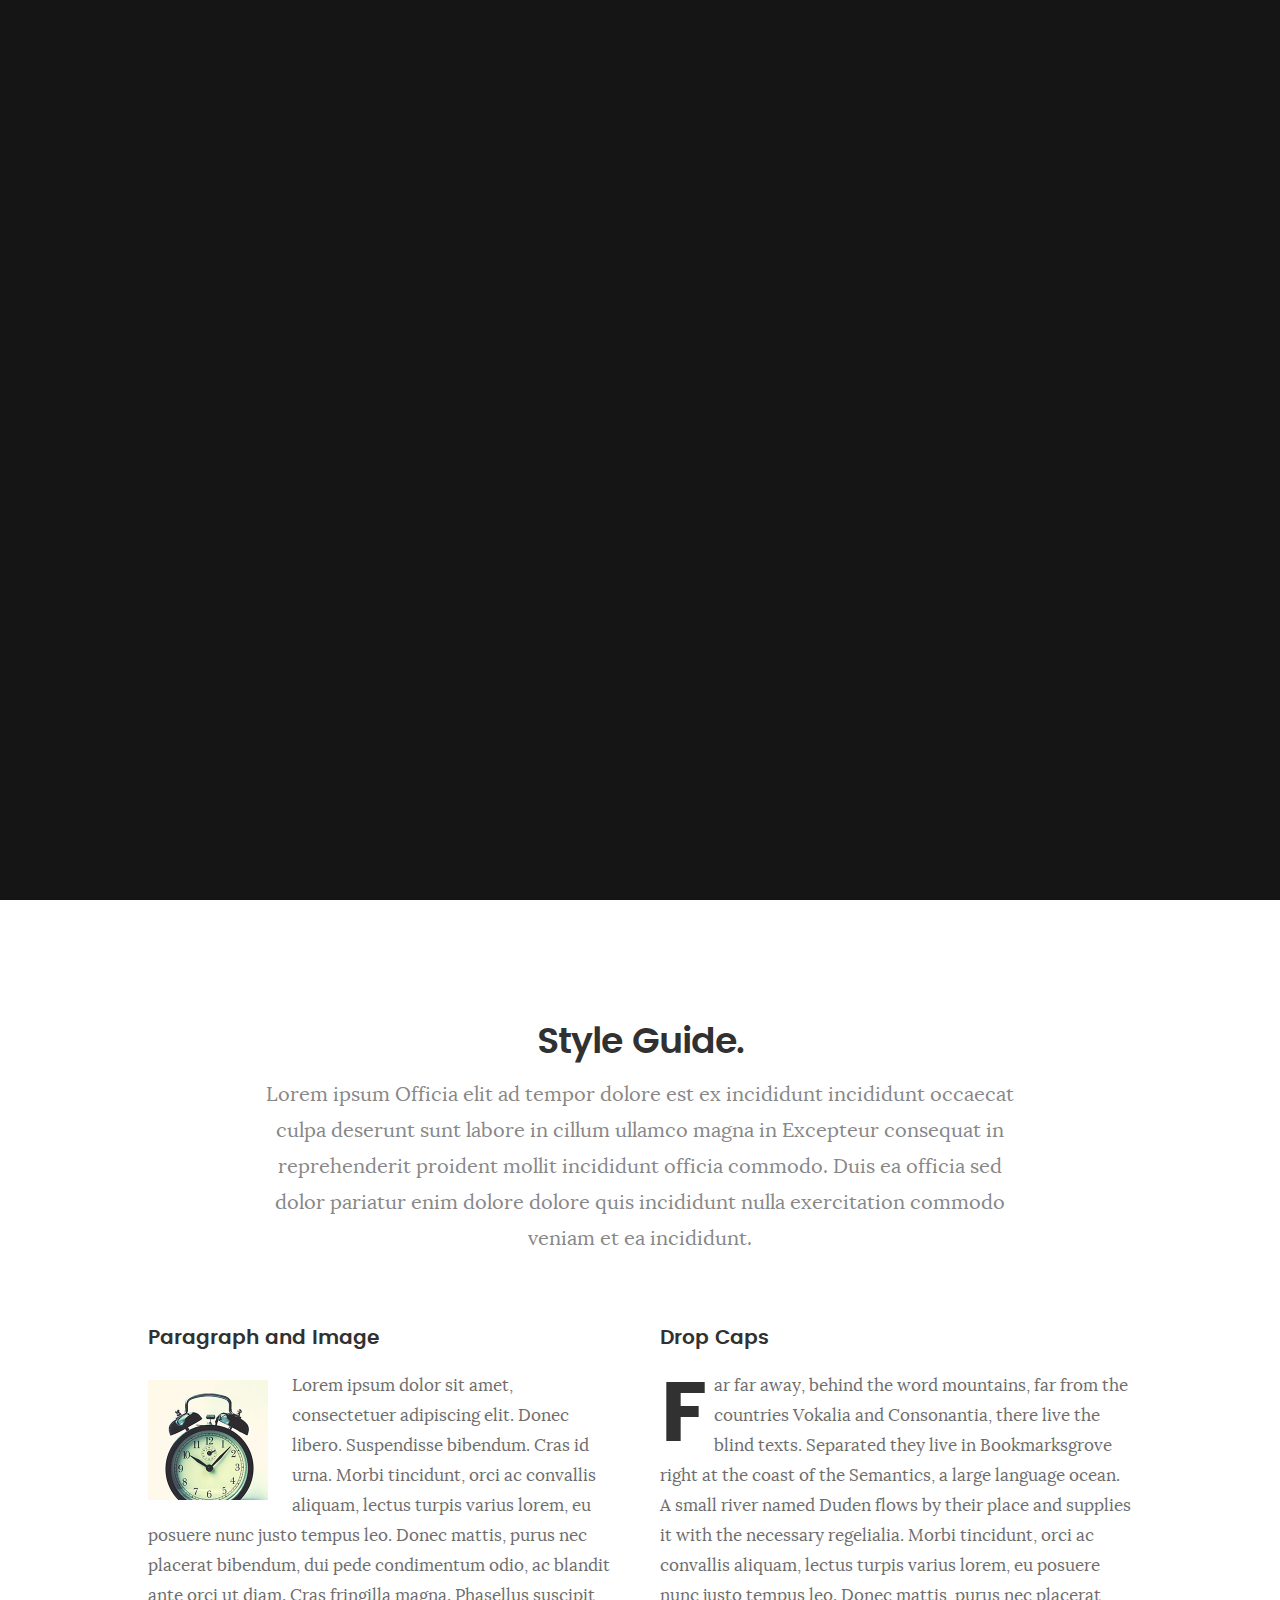
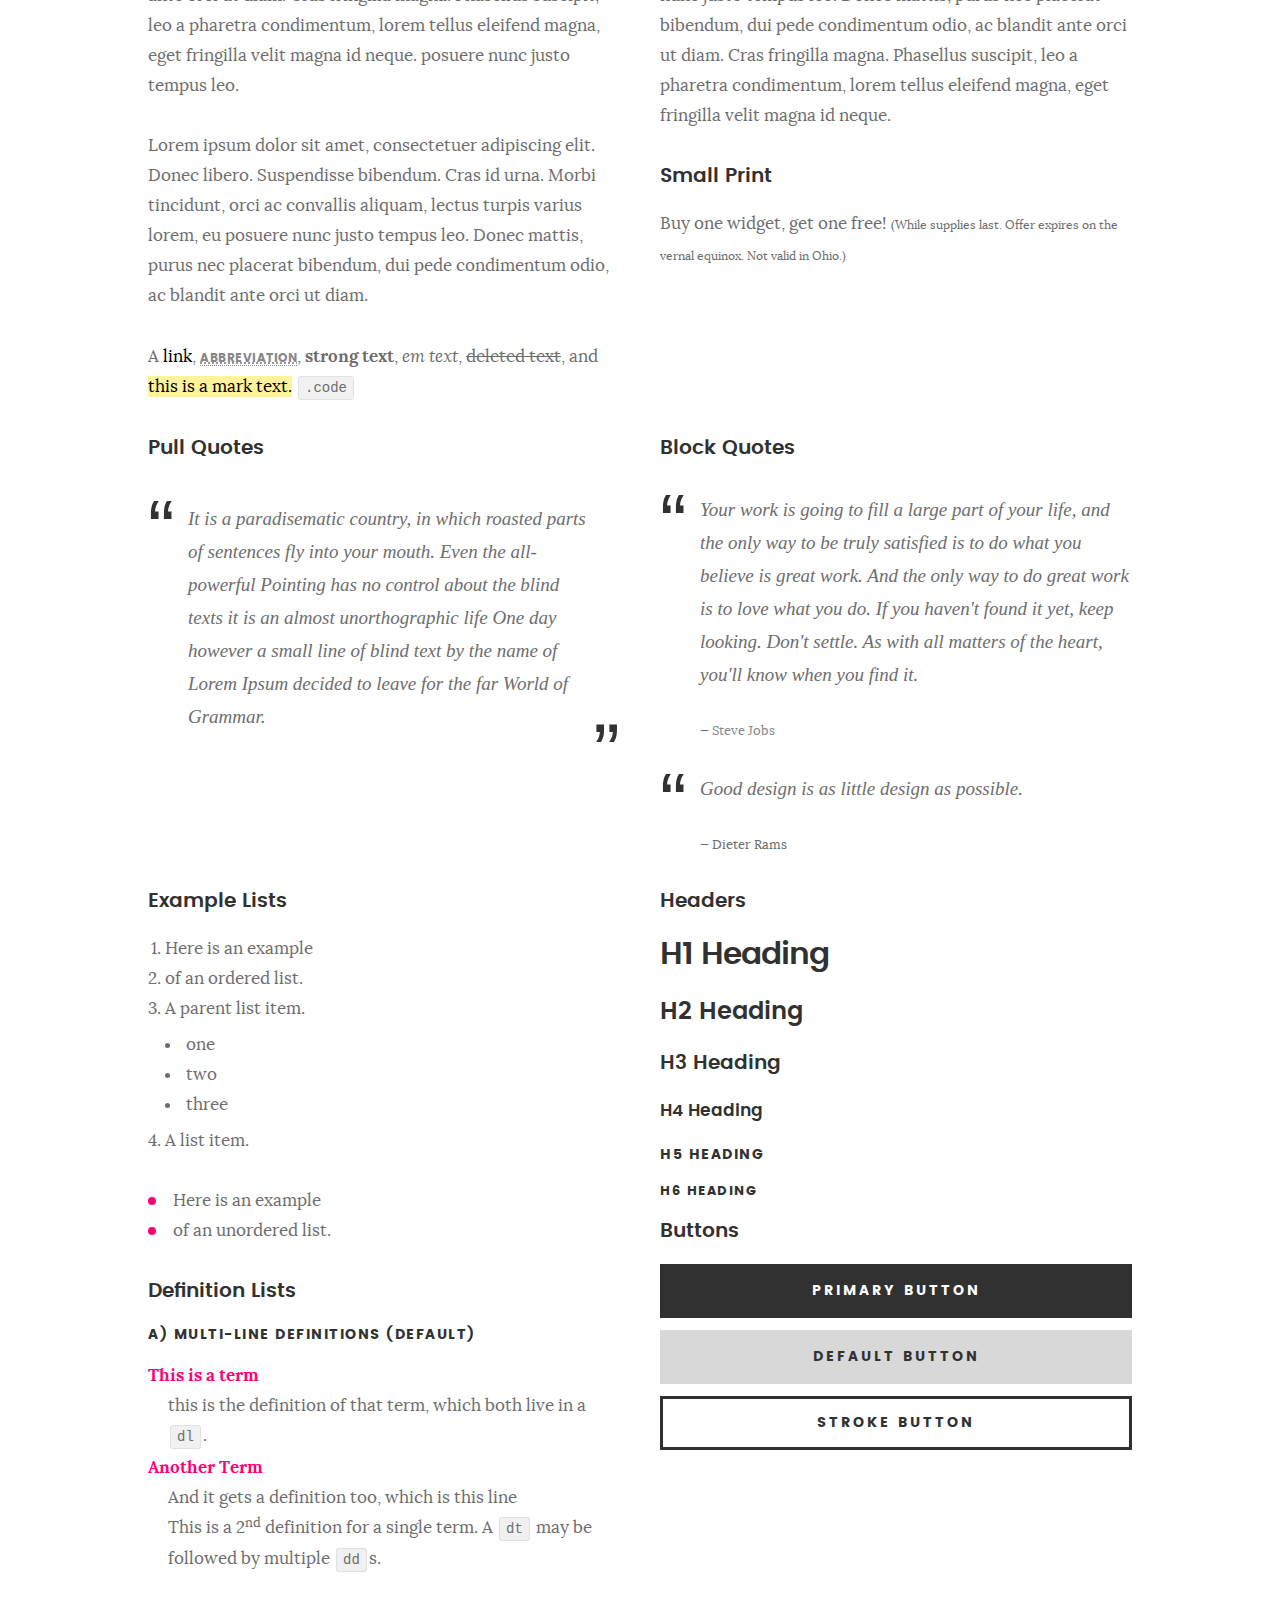
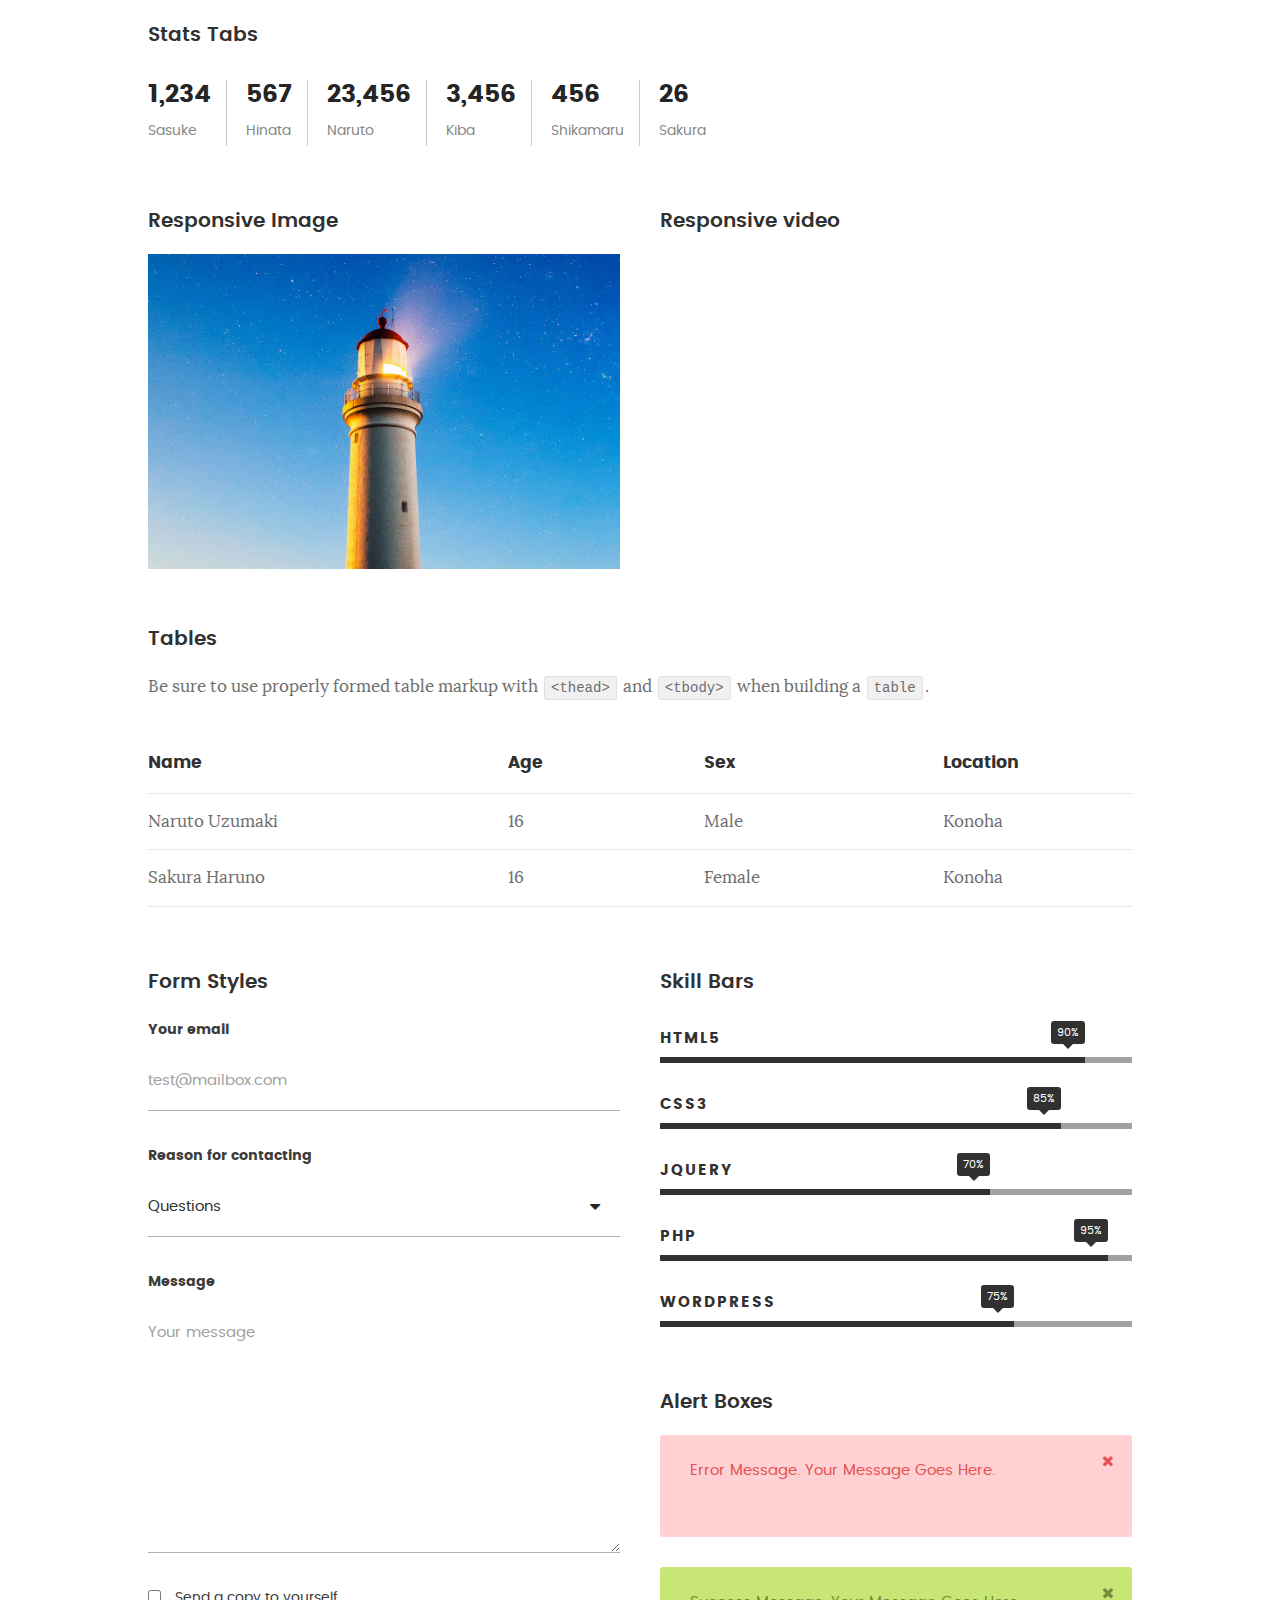
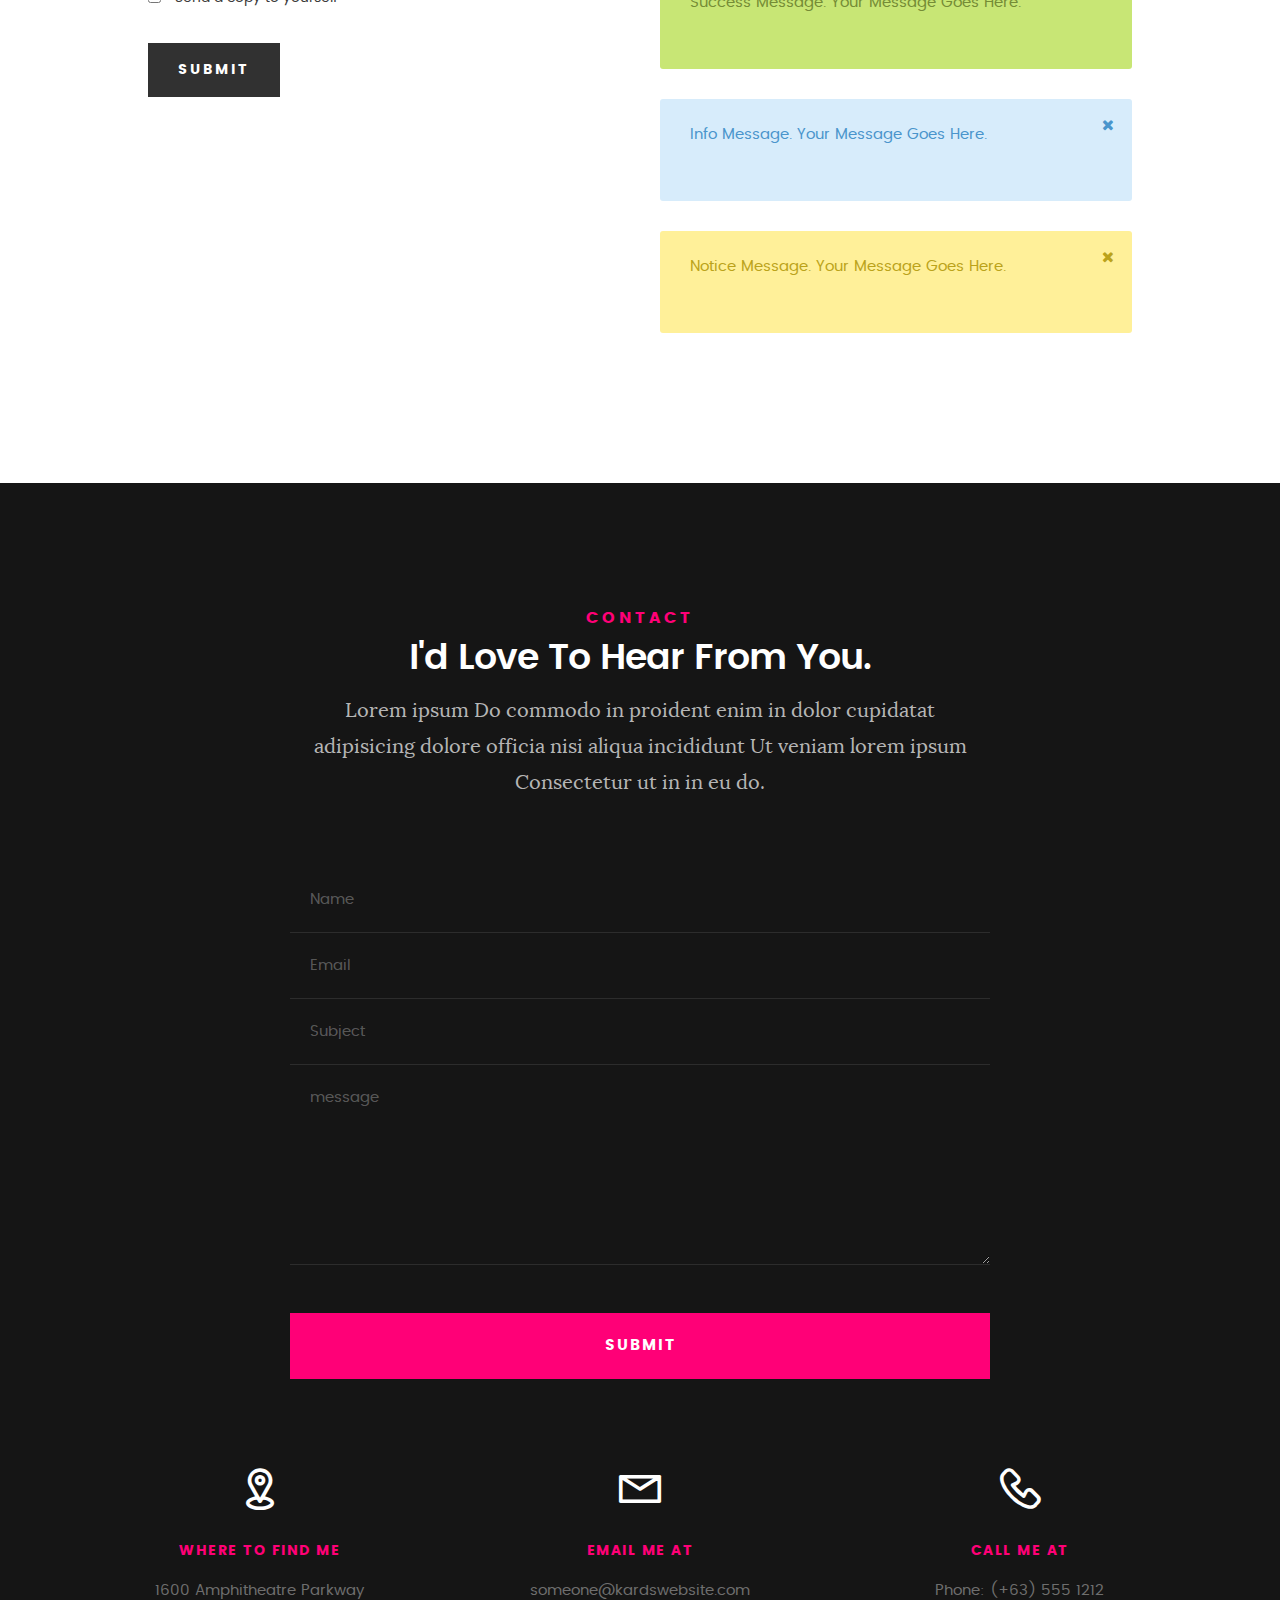
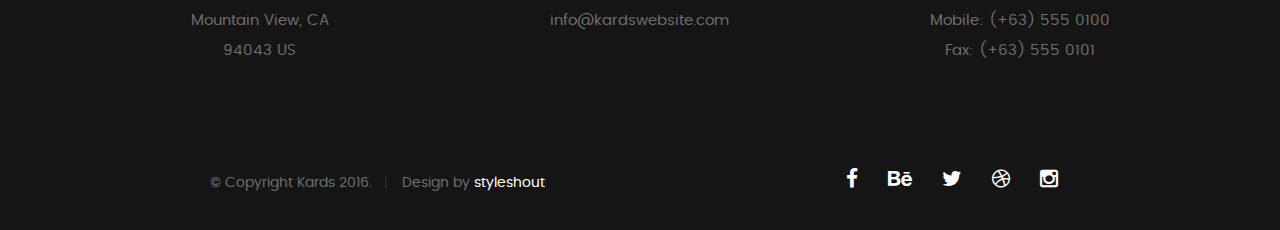
<file: styles.html>
<!DOCTYPE html>
<!--[if IE 8 ]><html class="no-js oldie ie8" lang="en"> <![endif]-->
<!--[if IE 9 ]><html class="no-js oldie ie9" lang="en"> <![endif]-->
<!--[if (gte IE 9)|!(IE)]><!--><html class="no-js" lang="en"> <!--<![endif]-->
<head>

   <!--- basic page needs
   ================================================== -->
   <meta charset="utf-8">
	<title>Drishti</title>
	<meta name="description" content="">  
	<meta name="author" content="">

   <!-- mobile specific metas
   ================================================== -->
	<meta name="viewport" content="width=device-width, initial-scale=1, maximum-scale=1">

 	<!-- CSS
   ================================================== -->
   <link rel="stylesheet" href="css/base.css">  
   <link rel="stylesheet" href="css/main.css">
   <link rel="stylesheet" href="css/vendor.css">

   <style type="text/css" media="screen">

   	#styles { 
   		background: white;
   		padding-top: 12rem;
   		padding-bottom: 12rem;
   	}
   	#styles .row {
   		max-width: 1024px;
     	}
     	#styles .section-intro {
   		max-width: 800px;
     	}
      	
   </style>       

   <!-- script
   ================================================== -->
	<script src="js/modernizr.js"></script>
	<script src="js/pace.min.js"></script>

   <!-- favicons
	================================================== -->
	<link rel="icon" type="image/png" href="favicon.png">

</head>

<body id="top">

	<!-- header 
   ================================================== -->
   <header>   	
   	<div class="row">

   		<div class="top-bar">
   			<a class="menu-toggle" href="#"><span>Menu</span></a>

	   		<div class="logo">
		         <a href="index.html">Drishti</a>
		      </div>		      

		   	<nav id="main-nav-wrap">
					<ul class="main-navigation">
						<li><a href="index.html#intro" title="">Home</a></li>
						<li><a href="index.html#about" title="">About</a></li>
						<li><a href="index.html#resume" title="">Resume</a></li>
						<li><a href="index.html#portfolio" title="">Portfolio</a></li>
						<li><a href="index.html#services" title="">Services</a></li>					
						<li><a class="smoothscroll"  href="#contact" title="">Contact</a></li>	
						<li><a href="styles.html" title="">Style Demo</a></li>				
					</ul>
				</nav>    		
   		</div> <!-- /top-bar --> 
   		
   	</div> <!-- /row --> 		
   </header> <!-- /header -->

	<!-- intro section
   ================================================== -->
   <section id="intro">   

   	<div class="intro-overlay"></div>	

   	<div class="intro-content">
   		<div class="row">

   			<div class="col-twelve">

	   			<h5>Hello, World.</h5>
	   			<h1>I'm Juan Dela Cruz.</h1>

	   			<p class="intro-position">
	   				<span>Front-end Developer</span>
	   				<span>UI/UX Designer</span> 
	   			</p>

	   			<a class="button stroke smoothscroll" href="#about" title="">More About Me</a>

	   		</div>  
   			
   		</div>   		 		
   	</div> <!-- /intro-content --> 

   	<ul class="intro-social">        
         <li><a href="#"><i class="fa fa-facebook"></i></a></li>
         <li><a href="#"><i class="fa fa-behance"></i></a></li>
         <li><a href="#"><i class="fa fa-twitter"></i></a></li>
         <li><a href="#"><i class="fa fa-dribbble"></i></a></li>
         <li><a href="#"><i class="fa fa-instagram"></i></a></li>
      </ul> <!-- /intro-social -->      	

   </section> <!-- /intro -->


   <!-- Style Demo
   ================================================== -->
   <section id="styles">

   	<div class="row section-intro">

   		<div class="col-twelve">

   			<h1>Style Guide.</h1>

   			<p class="lead">Lorem ipsum Officia elit ad tempor dolore est ex incididunt incididunt occaecat culpa deserunt sunt labore in cillum ullamco magna in Excepteur consequat in reprehenderit proident mollit incididunt officia commodo.
   			Duis ea officia sed dolor pariatur enim dolore dolore quis incididunt nulla exercitation commodo veniam et ea incididunt.</p>   			

   		</div>

     	</div> <!-- /row -->

     	<div class="row">

     		<div class="col-six tab-full">

		      <h3>Paragraph and Image</h3>

		      <p><a href="#"><img width="120" height="120" class="pull-left" alt="sample-image" src="images/sample-image.jpg"></a>
		  		Lorem ipsum dolor sit amet, consectetuer adipiscing elit. Donec libero. Suspendisse bibendum.
		  		Cras id urna. Morbi tincidunt, orci ac convallis aliquam, lectus turpis varius lorem, eu
		  		posuere nunc justo tempus leo. Donec mattis, purus nec placerat bibendum, dui pede condimentum
		  		odio, ac blandit ante orci ut diam. Cras fringilla magna. Phasellus suscipit, leo a pharetra
		  		condimentum, lorem tellus eleifend magna, eget fringilla velit magna id neque.
		  		posuere nunc justo tempus leo. </p>

		  		<p>
		  		Lorem ipsum dolor sit amet, consectetuer adipiscing elit. Donec libero. Suspendisse bibendum.
		  		Cras id urna. Morbi tincidunt, orci ac convallis aliquam, lectus turpis varius lorem, eu
		  		posuere nunc justo tempus leo. Donec mattis, purus nec placerat bibendum, dui pede condimentum
		  		odio, ac blandit ante orci ut diam.	
 			   </p>

            <p>A <a href="#">link</a>,
  			   <abbr title="this really isn't a very good description">abbreviation</abbr>,
  			   <strong>strong text</strong>,
            <em>em text</em>,
  			   <del>deleted text</del>, and
            <mark>this is a mark text.</mark>
            <code>.code</code>
          	</p>

         </div>

         <div class="col-six tab-full">

            <h3>Drop Caps</h3>

	         <p class="drop-cap">Far far away, behind the word mountains, far from the countries Vokalia and Consonantia,
	         there live the blind texts. Separated they live in Bookmarksgrove right at the coast of the
	         Semantics, a large language ocean. A small river named Duden flows by their place and supplies it with the necessary regelialia. Morbi tincidunt, orci ac convallis aliquam, lectus turpis varius lorem, eu	posuere nunc justo tempus leo. Donec mattis, purus nec placerat bibendum, dui pede condimentum odio, ac blandit ante orci ut diam. Cras fringilla magna. Phasellus suscipit, leo a pharetra condimentum, lorem tellus eleifend magna, eget fringilla velit magna id neque.
		  		</p>

		      <h3>Small Print</h3>

		      <p>Buy one widget, get one free!
		  		<small>(While supplies last. Offer expires on the vernal equinox. Not valid in Ohio.)</small>
		  		</p>

		   </div>	         

		</div> <!-- /row -->

		<div class="row">

		  	<div class="col-six tab-full">

		      <h3>Pull Quotes</h3>

		      <aside class="pull-quote">
				   <blockquote>
					   <p>It is a paradisematic country, in which roasted parts of
		            sentences fly into your mouth. Even the all-powerful Pointing has no control about the blind
		            texts it is an almost unorthographic life One day however a small line of blind text by the name
		            of Lorem Ipsum decided to leave for the far World of Grammar.</p>
					</blockquote>
				</aside>

		   </div>

		   <div class="col-six tab-full">

		      <h3>Block Quotes</h3>

		      <blockquote cite="http://where-i-got-my-info-from.com">
				   <p>Your work is going to fill a large part of your life, and the only way to be truly satisfied is
		         to do what you believe is great work. And the only way to do great work is to love what you do.
		         If you haven't found it yet, keep looking. Don't settle. As with all matters of the heart, you'll know when you find it.
		         </p>
		
					<cite>
					   <a href="#">Steve Jobs</a>
					</cite>
			   </blockquote>

		      <blockquote>
		         <p>Good design is as little design as possible.</p>
		         <cite>Dieter Rams</cite>
		      </blockquote>

		   </div>

		</div> <!-- /row -->

		<div class="row half-bottom">

		 	<div class="col-six tab-full">

		      <h3>Example Lists</h3>

		      <ol>
				   <li>Here is an example</li>
				   <li>of an ordered list.</li>
				   <li>A parent list item.
				   	<ul>
				   		<li>one</li>
				   		<li>two</li>
				   		<li>three</li>
				   	</ul>
				   </li>
				   <li>A list item.</li>
			   </ol>

		      <ul class="disc">
				   <li>Here is an example</li>
				   <li>of an unordered list.</li>
			   </ul>	

			   <h3>Definition Lists</h3>	            

		      <h5>a) Multi-line Definitions (default)</h5>

		      <dl>
				   <dt><strong>This is a term</strong></dt>
				      <dd>this is the definition of that term, which both live in a <code>dl</code>.</dd>
				   <dt><strong>Another Term</strong></dt>
				      <dd>And it gets a definition too, which is this line</dd>
				      <dd>This is a 2<sup>nd</sup> definition for a single term. A <code>dt</code> may be followed by multiple <code>dd</code>s.</dd>
			   </dl>

		   </div>

		   <div class="col-six tab-full">		                  

		      <h3>Headers</h3>

		      <h1>H1 Heading</h1>
		      <h2>H2 Heading</h2>
		      <h3>H3 Heading</h3>
		      <h4>H4 Heading</h4>
		      <h5>H5 Heading</h5>
		      <h6>H6 Heading</h6>

		      <h3>Buttons</h3>

		    	<p>
		     		<a class="button button-primary full-width" href="#">Primary Button</a>
		     		<a class="button full-width" href="#">Default Button</a>
		     		<a class="button stroke full-width" href="#">Stroke Button</a>
		     	</p>

		   </div>

		</div> <!-- /row -->

		<div class="row">

		   <div class="col-twelve">

		    	<h3>Stats Tabs</h3>

		      <ul class="stats-tabs">
				   <li><a href="#">1,234 <em>Sasuke</em></a></li>
				   <li><a href="#">567 <em>Hinata</em></a></li>
				   <li><a href="#">23,456 <em>Naruto</em></a></li>
				   <li><a href="#">3,456 <em>Kiba</em></a></li>
				   <li><a href="#">456 <em>Shikamaru</em></a></li>
				   <li><a href="#">26 <em>Sakura</em></a></li>
				</ul>	      		

		   </div>	      	

		</div> <!-- /row -->

		<div class="row half-bottom">

      	<div class="col-six tab-full">

      		<h3>Responsive Image</h3>

      		<p><img src="images/portfolio/modals/m-lighthouse.jpg"></p>

      	</div>

      	<div class="col-six tab-full">

      		<h3>Responsive video</h3>

      		<div class="fluid-video-wrapper">
                  <iframe src="http://player.vimeo.com/video/14592941?title=0&amp;byline=0&amp;portrait=0&amp;color=F64B39" width="500" height="281" frameborder="0" webkitallowfullscreen mozallowfullscreen allowfullscreen></iframe> 
            </div>

      	</div>
      	
      </div> <!-- /row -->

      <div class="row add-bottom">

      	<div class="col-twelve">

      		<h3>Tables</h3>
      		<p>Be sure to use properly formed table markup with <code>&lt;thead&gt;</code> and <code>&lt;tbody&gt;</code> when building a <code>table</code>.</p>

      		<div class="table-responsive">

      			<table>
					  <thead>
					    <tr>
					      <th>Name</th>
					      <th>Age</th>
					      <th>Sex</th>
					      <th>Location</th>					    
					    </tr>
					  </thead>
					  <tbody>
					    <tr>
					      <td>Naruto Uzumaki</td>
					      <td>16</td>
					      <td>Male</td>
					      <td>Konoha</td>					    
					    </tr>
					    <tr>
					      <td>Sakura Haruno</td>
					      <td>16</td>
					      <td>Female</td>
					      <td>Konoha</td>			    
					    </tr>
					  </tbody>
					</table>

      		</div>     		

      	</div>
      	
      </div> <!--row -->

      <div class="row">

		   <div class="col-six tab-full">

		      <h3>Form Styles</h3>

		         <form>
			        	<div>
			         	<label for="sampleInput">Your email</label>
			         	<input class="full-width" type="email" placeholder="test@mailbox.com" id="sampleInput">
			         </div>
			         <div>
			         	<label for="sampleRecipientInput">Reason for contacting</label>
			         	<div class="ss-custom-select">
			         		<select class="full-width" id="sampleRecipientInput">
				           		<option value="Option 1">Questions</option>
				           		<option value="Option 2">Report</option>
				           		<option value="Option 3">Others</option>
				         	</select>
			         	</div>			         	
			         </div>
			       
			       	<label for="exampleMessage">Message</label>
			       	<textarea class="full-width" placeholder="Your message" id="exampleMessage"></textarea>

			        	<label class="add-bottom">
			           	<input type="checkbox">			            
			           	<span class="label-text">Send a copy to yourself</span>
			        	</label>
			       
			        	<input class="button-primary" type="submit" value="Submit">

			      </form>	            

		      </div>

		      <div class="col-six tab-full">

		      		<h3>Skill Bars</h3>

		      		<ul class="skill-bars">
						   <li>
						   	<div class="progress percent90"><span>90%</span></div>
						   	<strong>HTML5</strong>
						   </li>
						   <li>
						   	<div class="progress percent85"><span>85%</span></div>
						   	<strong>CSS3</strong>
						   </li>
						   <li>
						   	<div class="progress percent70"><span>70%</span></div>
						   	<strong>JQuery</strong>
						   </li>
						   <li>
						   	<div class="progress percent95"><span>95%</span></div>
						   	<strong>PHP</strong>
						   </li>
						   <li>

						   	<div class="progress percent75"><span>75%</span></div>
						   	<strong>Wordpress</strong>
						   </li>
		      
						</ul> <!-- /skill-bars -->

			        
			        <h3>Alert Boxes</h3> 
			        
			        <div class="alert-box ss-error hideit">
				        <p>Error Message. Your Message Goes Here.</p>
				        <i class="fa fa-times close"></i>
			        </div><!-- /error -->
			        
			        <div class="alert-box ss-success hideit">
				        <p>Success Message. Your Message Goes Here.</p>
				        <i class="fa fa-times close"></i>
			        </div><!-- /success -->
			        
			        <div class="alert-box ss-info hideit">
				         <p>Info Message. Your Message Goes Here.</p>
				        <i class="fa fa-times close"></i>
			        </div><!-- /info -->
			        
			        <div class="alert-box ss-notice hideit">
				        <p>Notice Message. Your Message Goes Here.</p>
				        <i class="fa fa-times close"></i>
			        </div><!-- /notice -->
			        
			  </div>	         

		</div> <!-- /row -->
		   	
   </section> <!--styles -->	

	
   <!-- contact
   ================================================== -->
	<section id="contact">

		<div class="row section-intro">
   		<div class="col-twelve">

   			<h5>Contact</h5>
   			<h1>I'd Love To Hear From You.</h1>

   			<p class="lead">Lorem ipsum Do commodo in proident enim in dolor cupidatat adipisicing dolore officia nisi aliqua incididunt Ut veniam lorem ipsum Consectetur ut in in eu do.</p>

   		</div> 
   	</div> <!-- /section-intro -->

   	<div class="row contact-form">

   		<div class="col-twelve">

            <!-- form -->
            <form name="contactForm" id="contactForm" method="post" action="">
      			<fieldset>

                  <div class="form-field">
 						   <input name="contactName" type="text" id="contactName" placeholder="Name" value="" minlength="2" required="">
                  </div>
                  <div class="form-field">
	      			   <input name="contactEmail" type="email" id="contactEmail" placeholder="Email" value="" required="">
	               </div>
                  <div class="form-field">
	     				   <input name="contactSubject" type="text" id="contactSubject" placeholder="Subject" value="">
	               </div>                       
                  <div class="form-field">
	                 	<textarea name="contactMessage" id="contactMessage" placeholder="message" rows="10" cols="50" required=""></textarea>
	               </div>                      
                 <div class="form-field">
                     <button class="submitform">Submit</button>
                     <div id="submit-loader">
                        <div class="text-loader">Sending...</div>                             
       				      <div class="s-loader">
								  	<div class="bounce1"></div>
								  	<div class="bounce2"></div>
								  	<div class="bounce3"></div>
								</div>
							</div>
                  </div>

      			</fieldset>
      		</form> <!-- Form End -->

            <!-- contact-warning -->
            <div id="message-warning"></div>            
            <!-- contact-success -->
      		<div id="message-success">
               <i class="fa fa-check"></i>Your message was sent, thank you!<br>
      		</div>

         </div> <!-- /col-twelve -->
   		
   	</div> <!-- /contact-form -->

   	<div class="row contact-info">

   		<div class="col-four tab-full">

   			<div class="icon">
   				<i class="icon-pin"></i>
   			</div>

   			<h5>Where to find me</h5>

   			<p>
            1600 Amphitheatre Parkway<br>
            Mountain View, CA<br>
            94043 US
            </p>

   		</div>

   		<div class="col-four tab-full collapse">

   			<div class="icon">
   				<i class="icon-mail"></i>
   			</div>

   			<h5>Email Me At</h5>

   			<p>someone@kardswebsite.com<br>
			   	info@kardswebsite.com			     
			   </p>

   		</div>

   		<div class="col-four tab-full">

   			<div class="icon">
   				<i class="icon-phone"></i>
   			</div>

   			<h5>Call Me At</h5>

   			<p>Phone: (+63) 555 1212<br>
			   	Mobile: (+63) 555 0100<br>
			     	Fax: (+63) 555 0101
			   </p>

   		</div>
   		
   	</div> <!-- /contact-info -->
		
	</section> <!-- /contact -->


   <!-- footer
   ================================================== -->

   <footer>
     	<div class="row">

     		<div class="col-six tab-full pull-right social">

     			<ul class="footer-social">        
			      <li><a href="#"><i class="fa fa-facebook"></i></a></li>
			      <li><a href="#"><i class="fa fa-behance"></i></a></li>
			      <li><a href="#"><i class="fa fa-twitter"></i></a></li>
			      <li><a href="#"><i class="fa fa-dribbble"></i></a></li>
			      <li><a href="#"><i class="fa fa-instagram"></i></a></li>
			   </ul> 
	      		
	      </div>

      	<div class="col-six tab-full">
	      	<div class="copyright">
		        	<span>© Copyright Kards 2016.</span> 
		        	<span>Design by <a href="http://www.styleshout.com/">styleshout</a></span>	         	
		         </div>		                  
	      	</div>

	      	<div id="go-top">
		         <a class="smoothscroll" title="Back to Top" href="#top"><i class="fa fa-long-arrow-up"></i></a>
		      </div>

      	</div> <!-- /row -->     	
   </footer>    

   <div id="preloader"> 
    	<div id="loader"></div>
   </div> 

   <!-- Java Script
   ================================================== --> 
   <script src="js/jquery-2.1.3.min.js"></script>
   <script src="js/plugins.js"></script>
   <script src="js/main.js"></script>

</body>

</html>
</file>
<file: css/base.css>
/**
 * =================================================================== 
 *
 *  Kards v1.0 Base Stylesheet
 *  url: styleshout.com
 *  03-01-2016
 *  ------------------------------------------------------------------
 *  TOC:
 *  01. reset
 *  02. basic/base setup styles
 *  03. grid
 *  04. MISC
 *
 * =================================================================== 
 */

/** 
 * ===================================================================
 * 01. reset - normalize.css v3.0.2 | MIT License | git.io/normalize
 *
 * ------------------------------------------------------------------- 
 */
html {
	font-family: sans-serif;
	-ms-text-size-adjust: 100%;
	-webkit-text-size-adjust: 100%;
}

body {
	margin: 0;
}

article,
aside,
details,
figcaption,
figure,
footer,
header,
hgroup,
main,
menu,
nav,
section,
summary {
	display: block;
}

audio,
canvas,
progress,
video {
	display: inline-block;
	vertical-align: baseline;
}

audio:not([controls]) {
	display: none;
	height: 0;
}

[hidden],
template {
	display: none;
}

a {
	background: transparent;
}

a:active,
a:hover {
	outline: 0;
}

abbr[title] {
	border-bottom: 1px dotted;
}

b,
strong {
	font-weight: bold;
}

dfn {
	font-style: italic;
}

h1 {
	font-size: 2em;
	margin: 0.67em 0;
}

mark {
	background: #ff0;
	color: #000;
}

small {
	font-size: 80%;
}

sub,
sup {
	font-size: 75%;
	line-height: 0;
	position: relative;
	vertical-align: baseline;
}

sup {
	top: -0.5em;
}

sub {
	bottom: -0.25em;
}

img {
	border: 0;
}

svg:not(:root) {
	overflow: hidden;
}

figure {
	margin: 1em 40px;
}

hr {
	-moz-box-sizing: content-box;
	box-sizing: content-box;
	height: 0;
}

pre {
	overflow: auto;
}

code,
kbd,
pre,
samp {
	font-family: monospace, monospace;
	font-size: 1em;
}

button,
input,
optgroup,
select,
textarea {
	color: inherit;
	font: inherit;
	margin: 0;
}

button {
	overflow: visible;
}

button,
select {
	text-transform: none;
}

button,
html input[type="button"],
input[type="reset"],
input[type="submit"] {
	-webkit-appearance: button;
	cursor: pointer;
}

button[disabled],
html input[disabled] {
	cursor: default;
}

button::-moz-focus-inner,
input::-moz-focus-inner {
	border: 0;
	padding: 0;
}

input {
	line-height: normal;
}

input[type="checkbox"],
input[type="radio"] {
	box-sizing: border-box;
	padding: 0;
}

input[type="number"]::-webkit-inner-spin-button,
input[type="number"]::-webkit-outer-spin-button {
	height: auto;
}

input[type="search"] {
	-webkit-appearance: textfield;
	-moz-box-sizing: content-box;
	-webkit-box-sizing: content-box;
	box-sizing: content-box;
}

input[type="search"]::-webkit-search-cancel-button,
input[type="search"]::-webkit-search-decoration {
	-webkit-appearance: none;
}

fieldset {
	border: 1px solid #c0c0c0;
	margin: 0 2px;
	padding: 0.35em 0.625em 0.75em;
}

legend {
	border: 0;
	padding: 0;
}

textarea {
	overflow: auto;
}

optgroup {
	font-weight: bold;
}

table {
	border-collapse: collapse;
	border-spacing: 0;
}

td,
th {
	padding: 0;
}

/** 
 * ===================================================================
 * 02. basic/base setup styles - (_basic.scss)
 *
 * ------------------------------------------------------------------- 
 */
html {
	font-size: 62.5%;
	box-sizing: border-box;
}

*,
*::before,
*::after {
	box-sizing: inherit;
}

body {
	font-weight: normal;
	line-height: 1;
	text-rendering: optimizeLegibility;
	word-wrap: break-word;
	-webkit-overflow-scrolling: touch;
	-webkit-text-size-adjust: none;
}

body,
input,
button {
	-moz-osx-font-smoothing: grayscale;
	-webkit-font-smoothing: antialiased;
}

/**
 * Media - (_basic.scss)
 * ------------------------------------------------------------------- 
 */
img,
video {
	max-width: 100%;
	height: auto;
}

/**
 * Typography resets - (_basic.scss)
 * ------------------------------------------------------------------- 
 */
div,
dl,
dt,
dd,
ul,
ol,
li,
h1,
h2,
h3,
h4,
h5,
h6,
pre,
form,
p,
blockquote,
th,
td {
	margin: 0;
	padding: 0;
}

h1,
h2,
h3,
h4,
h5,
h6 {
	-webkit-font-variant-ligatures: common-ligatures;
	-moz-font-variant-ligatures: common-ligatures;
	font-variant-ligatures: common-ligatures;
	text-rendering: optimizeLegibility;
}

em,
i {
	font-style: italic;
	line-height: inherit;
}

strong,
b {
	font-weight: bold;
	line-height: inherit;
}

small {
	font-size: 60%;
	line-height: inherit;
}

ol,
ul {
	list-style: none;
}

li {
	display: block;
}

/**
 * links - (_basic.scss)
 * ------------------------------------------------------------------- 
 */
a {
	text-decoration: none;
	line-height: inherit;
}

a img {
	border: none;
}

/**
 * inputs - (_basic.scss)
 * ------------------------------------------------------------------- 
 */
fieldset {
	margin: 0;
	padding: 0;
}

input[type="email"],
input[type="number"],
input[type="search"],
input[type="text"],
input[type="tel"],
input[type="url"],
input[type="password"],
textarea {
	-webkit-appearance: none;
	-moz-appearance: none;
	-ms-appearance: none;
	-o-appearance: none;
	appearance: none;
}

/** 
 * ===================================================================
 * 03. grid - (_grid.scss)
 *
 * ------------------------------------------------------------------- 
 */
.row {
	width: 94%;
	max-width: 1140px;
	margin: 0 auto;
}

.row:before,
.row:after {
	content: "";
	display: table;
}

.row:after {
	clear: both;
}

.row .row {
	width: auto;
	max-width: none;
	margin-left: -20px;
	margin-right: -20px;
}

[class*="col-"],
.bgrid {
	float: left;
}

[class*="col-"] + [class*="col-"].end {
	float: right;
}

[class*="col-"] {
	padding: 0 20px;
}

.col-one {
	width: 8.33333%;
}

.col-two,
.col-1-6 {
	width: 16.66667%;
}

.col-three,
.col-1-4 {
	width: 25%;
}

.col-four,
.col-1-3 {
	width: 33.33333%;
}

.col-five {
	width: 41.66667%;
}

.col-six,
.col-1-2 {
	width: 50%;
}

.col-seven {
	width: 58.33333%;
}

.col-eight,
.col-2-3 {
	width: 66.66667%;
}

.col-nine,
.col-3-4 {
	width: 75%;
}

.col-ten,
.col-5-6 {
	width: 83.33333%;
}

.col-eleven {
	width: 91.66667%;
}

.col-twelve,
.col-full {
	width: 100%;
}

/**
 * small screens - (_grid.scss)
 * --------------------------------------------------------------- 
 */
@media screen and (max-width:1024px) {
	.row .row {
		margin-left: -18px;
		margin-right: -18px;
	}

	[class*="col-"] {
		padding: 0 18px;
	}

}

/**
 * tablets - (_grid.scss)
 * --------------------------------------------------------------- 
 */
@media screen and (max-width:768px) {
	.row {
		width: auto;
		padding-left: 30px;
		padding-right: 30px;
	}

	.row .row {
		padding-left: 0;
		padding-right: 0;
		margin-left: -15px;
		margin-right: -15px;
	}

	[class*="col-"] {
		padding: 0 15px;
	}

	.tab-1-4 {
		width: 25%;
	}

	.tab-1-3 {
		width: 33.33333%;
	}

	.tab-1-2 {
		width: 50%;
	}

	.tab-2-3 {
		width: 66.66667%;
	}

	.tab-3-4 {
		width: 75%;
	}

	.tab-full {
		width: 100%;
	}

}

/**
 * large mobile devices - (_grid.scss)
 * --------------------------------------------------------------- 
 */
@media screen and (max-width:600px) {
	.row {
		padding-left: 25px;
		padding-right: 25px;
	}

	.row .row {
		margin-left: -10px;
		margin-right: -10px;
	}

	[class*="col-"] {
		padding: 0 10px;
	}

	.mob-1-4 {
		width: 25%;
	}

	.mob-1-2 {
		width: 50%;
	}

	.mob-3-4 {
		width: 75%;
	}

	.mob-full {
		width: 100%;
	}

}

/**
 * small mobile devices - (_grid.scss)
 * --------------------------------------------------------------- 
 */
@media screen and (max-width:400px) {
	.row .row {
		padding-left: 0;
		padding-right: 0;
		margin-left: 0;
		margin-right: 0;
	}

	[class*="col-"] {
		width: 100% !important;
		float: none !important;
		clear: both !important;
		margin-left: 0;
		margin-right: 0;
		padding: 0;
	}

	[class*="col-"] + [class*="col-"].end {
		float: none;
	}

}

/** 
 * ===================================================================
 * block grids - (_grid.scss)
 *
 * ------------------------------------------------------------------- 
 */
[class*="block-"]:before,
[class*="block-"]:after {
	content: "";
	display: table;
}

[class*="block-"]:after {
	clear: both;
}

.block-1-6 .bgrid {
	width: 16.66667%;
}

.block-1-4 .bgrid {
	width: 25%;
}

.block-1-3 .bgrid {
	width: 33.33333%;
}

.block-1-2 .bgrid {
	width: 50%;
}

/**
 * Clearing for block grid columns. Allow columns with 
 * different heights to align properly.
 */
.block-1-6 .bgrid:nth-child(6n+1),
.block-1-4 .bgrid:nth-child(4n+1),
.block-1-3 .bgrid:nth-child(3n+1),
.block-1-2 .bgrid:nth-child(2n+1) {
	clear: both;
}

/**
 * small screens - (_grid.scss)
 * --------------------------------------------------------------- 
 */
@media screen and (max-width:1024px) {
	.block-s-1-6 .bgrid {
		width: 16.66667%;
	}

	.block-s-1-4 .bgrid {
		width: 25%;
	}

	.block-s-1-3 .bgrid {
		width: 33.33333%;
	}

	.block-s-1-2 .bgrid {
		width: 50%;
	}

	.block-s-full .bgrid {
		width: 100%;
		clear: both;
	}

	[class*="block-s-"] .bgrid:nth-child(n) {
		clear: none;
	}

	.block-s-1-6 .bgrid:nth-child(6n+1),
	.block-s-1-4 .bgrid:nth-child(4n+1),
	.block-s-1-3 .bgrid:nth-child(3n+1),
	.block-s-1-2 .bgrid:nth-child(2n+1) {
		clear: both;
	}

}

/**
 * tablets - (_grid.scss)
 * --------------------------------------------------------------- 
 */
@media screen and (max-width:768px) {
	.block-tab-1-6 .bgrid {
		width: 16.66667%;
	}

	.block-tab-1-4 .bgrid {
		width: 25%;
	}

	.block-tab-1-3 .bgrid {
		width: 33.33333%;
	}

	.block-tab-1-2 .bgrid {
		width: 50%;
	}

	.block-tab-full .bgrid {
		width: 100%;
		clear: both;
	}

	[class*="block-tab-"] .bgrid:nth-child(n) {
		clear: none;
	}

	.block-tab-1-6 .bgrid:nth-child(6n+1),
	.block-tab-1-4 .bgrid:nth-child(4n+1),
	.block-tab-1-3 .bgrid:nth-child(3n+1),
	.block-tab-1-2 .bgrid:nth-child(2n+1) {
		clear: both;
	}

}

/**
 * large mobile devices - (_grid.scss)
 * --------------------------------------------------------------- 
 */
@media screen and (max-width:600px) {
	.block-mob-1-6 .bgrid {
		width: 16.66667%;
	}

	.block-mob-1-4 .bgrid {
		width: 25%;
	}

	.block-mob-1-3 .bgrid {
		width: 33.33333%;
	}

	.block-mob-1-2 .bgrid {
		width: 50%;
	}

	.block-mob-full .bgrid {
		width: 100%;
		clear: both;
	}

	[class*="block-mob-"] .bgrid:nth-child(n) {
		clear: none;
	}

	.block-mob-1-6 .bgrid:nth-child(6n+1),
	.block-mob-1-4 .bgrid:nth-child(4n+1),
	.block-mob-1-3 .bgrid:nth-child(3n+1),
	.block-mob-1-2 .bgrid:nth-child(2n+1) {
		clear: both;
	}

}

/**
 * stack on small mobile devices - (_grid.scss)
 * --------------------------------------------------------------- 
 */
@media screen and (max-width:400px) {
	.stack .bgrid {
		width: 100% !important;
		float: none !important;
		clear: both !important;
		margin-left: 0;
		margin-right: 0;
	}

}

/** 
 * ===================================================================
 * 04. MISC  - (_grid.scss)
 *
 * ------------------------------------------------------------------- 
 */

/**
 * Clearing - (http://nicolasgallagher.com/micro-clearfix-hack/
 */
.group:before,
.group:after {
	content: "";
	display: table;
}

.group:after {
	clear: both;
}

/**
 * Misc Helper Styles 
 */
.hide {
	display: none;
}

.invisible {
	visibility: hidden;
}

.antialiased {
	-webkit-font-smoothing: antialiased;
	-moz-osx-font-smoothing: grayscale;
}

.remove-bottom {
	margin-bottom: 0;
}

.half-bottom {
	margin-bottom: 1.5rem !important;
}

.add-bottom {
	margin-bottom: 3rem !important;
}

.no-border {
	border: none;
}

.full-width {
	width: 100%;
}

.text-center {
	text-align: center;
}

.text-left {
	text-align: left;
}

.text-right {
	text-align: right;
}

.pull-left {
	float: left;
}

.pull-right {
	float: right;
}

.align-center {
	margin-left: auto;
	margin-right: auto;
	text-align: center;
}

/*# sourceMappingURL=base.css.map */
</file>
<file: css/main.css>
/**
 * =================================================================== 
 *
 *  Kards v1.0 Main Stylesheet
 *  url: styleshout.com
 *  03-01-2016
 *  ------------------------------------------------------------------
 *  TOC:
 *  01. webfonts and iconfonts
 *  02. base style overrides
 *  03. typography & general theme styles
 *  04. preloader
 *  05. forms
 *  06. buttons 
 *  07. other components
 *  08. common styles
 *  09. header styles
 *  10. intro
 *  11. about
 *  12. resume
 *  13. portfolio
 *  14. call-to-action section
 *  15. services
 *  16. stats
 *  17. contact
 *  18. footer
 *
 * =================================================================== 
 */


/** 
 * ===================================================================
 * 01. webfonts and iconfonts - (_document-setup.scss)
 *
 * ------------------------------------------------------------------- 
 */
@import url("fonts.css");
@import url("font-awesome/css/font-awesome.min.css");
@import url("micons/micons.css");


/** 
 * ===================================================================
 * 02. base style overrides - (_document-setup.scss)
 *
 * ------------------------------------------------------------------- 
 */
html {
	font-size: 10px;
}

@media only screen and (max-width:1024px) {
	html {
		font-size: 9.411764705882353px;
	}
}
@media only screen and (max-width:768px) {
	html {
		font-size: 10px;
	}
}
@media only screen and (max-width:400px) {
	html {
		font-size: 9.411764705882353px;
	}
}

html, body {
	height: 100%;
}
body {
	background: #151515;
	font-family: "lora-regular", serif;
	font-size: 1.7rem;
	line-height: 3rem;
	color: #6e6e6e;
}

/**
 * links - (_document-setup.scss)
 * -------------------------------------------------------------------
 */
a, a:visited {
	color: #000000;
	-moz-transition: all 0.3s ease-in-out;
	-o-transition: all 0.3s ease-in-out;
	-webkit-transition: all 0.3s ease-in-out;
	-ms-transition: all 0.3s ease-in-out;
	transition: all 0.3s ease-in-out;
}
a:hover, a:focus, a:active {
	color: #FF0077;
	outline: 0;
}

/** 
 * ===================================================================
 * 03. typography & general theme styles - (_document-setup.scss)
 *
 * ------------------------------------------------------------------- 
 */
h1, h2, h3, h4, h5, h6, .h01, .h02, .h03, .h04, .h05, .h06 {
	font-family: "poppins-semibold", sans-serif;
	color: #313131;
	font-style: normal;
	text-rendering: optimizeLegibility;
	margin-bottom: 2.1rem;
}
h3, .h03, h4, .h04 {
	margin-bottom: 1.8rem;
}
h5, .h05, h6, .h06 {
	font-family: "poppins-bold";
	margin-bottom: 1.2rem;
}
h1, .h01 {
	font-size: 3.1rem;
	line-height: 1.355;
	letter-spacing: -.1rem;
}
@media only screen and (max-width:600px) {
	h1, .h01 {
		font-size: 2.6rem;
		letter-spacing: -.07rem;
	}
}
h2, .h02 {
	font-size: 2.4rem;
	line-height: 1.25;
}
h3, .h03 {
	font-size: 2rem;
	line-height: 1.5;
}
h4, .h04 {
	font-size: 1.7rem;
	line-height: 1.765;
}
h5, .h05 {
	font-size: 1.4rem;
	line-height: 1.714;
	text-transform: uppercase;
	letter-spacing: .15rem;
}
h6, .h06 {
	font-size: 1.3rem;
	line-height: 1.846;
	text-transform: uppercase;
	letter-spacing: .15rem;
}
p img {
	margin: 0;
}
p.lead {
	font-family: "lora-regular", serif;
	font-size: 2rem;
	line-height: 1.8;
	color: #888888;
}
@media only screen and (max-width:768px) {
	p.lead {
		font-size: 1.7rem;
	}
}
em, i, strong, b {
	font-size: 1.7rem;
	line-height: 3rem;
	font-style: normal;
	font-weight: normal;
}
em, i {
	font-family: "lora-italic", serif;
}
strong, b {
	font-family: "lora-bold", serif;
}
small {
	font-size: 1.2rem;
	line-height: inherit;
}
blockquote {
	margin: 3rem 0;
	padding-left: 4rem;
	position: relative;
}
blockquote:before {
	content: "\201C";
	font-size: 8rem;
	line-height: 0px;
	margin: 0;
	color: #313131;
	font-family: arial, sans-serif;
	position: absolute;
	top: 3rem;
	left: 0;
}
blockquote p {
	font-family: georgia, serif;
	font-style: italic;
	padding: 0;
	font-size: 1.9rem;
	line-height: 1.737;
}
blockquote cite {
	display: block;
	font-size: 1.3rem;
	font-style: normal;
	line-height: 1.616;
}
blockquote cite:before {
	content: "\2014 \0020";
}
blockquote cite a, blockquote cite a:visited {
	color: #888888;
	border: none;
}
abbr {
	font-family: "poppins-bold", serif;
	font-variant: small-caps;
	text-transform: lowercase;
	letter-spacing: .05rem;
	color: #888888;
}
var, kbd, samp, code, pre {
	font-family: Consolas, "Andale Mono", Courier, "Courier New", monospace;
}
pre {
	padding: 2.4rem 3rem 3rem;
	background: #F1F1F1;
}
code {
	font-size: 1.4rem;
	margin: 0 .2rem;
	padding: .3rem .6rem;
	white-space: nowrap;
	background: #F1F1F1;
	border: 1px solid #E1E1E1;
	border-radius: 3px;
}
pre > code {
	display: block;
	white-space: pre;
	line-height: 2;
	padding: 0;
	margin: 0;
}
pre.prettyprint > code {
	border: none;
}
del {
	text-decoration: line-through;
}
abbr[title], dfn[title] {
	border-bottom: 1px dotted;
	cursor: help;
}
mark {
	background: #FFF49B;
	color: #000;
}
hr {
	border: solid #d2d2d2;
	border-width: 1px 0 0;
	clear: both;
	margin: 2.4rem 0 1.5rem;
	height: 0;
}

/**
 * Lists - (_document-setup.scss)  
 * -------------------------------------------------------------------
 */
ol {
	list-style: decimal;
}
ul {
	list-style: disc;
}
li {
	display: list-item;
}
ol, ul {
	margin-left: 1.7rem;
}
ul li {
	padding-left: .4rem;
}
ul ul, ul ol, ol ol, ol ul {
	margin: .6rem 0 .6rem 1.7rem;
}
ul.disc li {
	display: list-item;
	list-style: none;
	padding: 0 0 0 .8rem;
	position: relative;
}
ul.disc li::before {
	content: "";
	display: inline-block;
	width: 8px;
	height: 8px;
	border-radius: 50%;
	background: #FF0077;
	position: absolute;
	left: -17px;
	top: 11px;
	vertical-align: middle;
}
dt {
	margin: 0;
	color: #FF0077;
}
dd {
	margin: 0 0 0 2rem;
}

/**
 * tables - (_document-setup.scss)  
 * -------------------------------------------------------------------
 */
table {
	border-width: 0;
	width: 100%;
	max-width: 100%;
	font-family: "lora-regular", sans-serif;
}
th, td {
	padding: 1.5rem 3rem;
	text-align: left;
	border-bottom: 1px solid #E8E8E8;
}
th {
	color: #313131;
	font-family: "poppins-bold", sans-serif;
}
td {
	line-height: 1.5;
}
th:first-child, td:first-child {
	padding-left: 0;
}
th:last-child, td:last-child {
	padding-right: 0;
}
.table-responsive {
	overflow-x: auto;
	-webkit-overflow-scrolling: touch;
}

/**
 * Spacing - (_document-setup.scss)  
 * -------------------------------------------------------------------
 */
button, .button {
	margin-bottom: 1.2;
}
fieldset {
	margin-bottom: 1.5rem;
}
input,
textarea,
select,
pre,
blockquote,
figure,
table,
p,
ul,
ol,
dl,
form,
.fluid-video-wrapper,
.ss-custom-select {
	margin-bottom: 3rem;
}

/**
 * floated image - (_document-setup.scss)  
 * -------------------------------------------------------------------
 */
img.pull-right {
	margin: .9rem 0 0 2.4rem;
}
img.pull-left {
	margin: .9rem 2.4rem 0 0;
}

/**
 * block grid paddings - (_document-setup.scss) 
 * -------------------------------------------------------------------
 */
.bgrid {
	padding: 0 20px;
}
@media only screen and (max-width:1024px) {
	.bgrid {
		padding: 0 18px;
	}
}
@media only screen and (max-width:768px) {
	.bgrid {
		padding: 0 15px;
	}
}
@media only screen and (max-width:600px) {
	.bgrid {
		padding: 0 10px;
	}
}
@media only screen and (max-width:400px) {
	.bgrid {
		padding: 0;
	}
}

/**
 * pace.js styles - minimal  - (_document-setup.scss)
 * -------------------------------------------------------------------
 */
.pace {
	-webkit-pointer-events: none;
	pointer-events: none;
	-webkit-user-select: none;
	-moz-user-select: none;
	user-select: none;
}
.pace-inactive {
	display: none;
}
.pace .pace-progress {
	background: #FF0077;
	position: fixed;
	z-index: 900;
	top: 0;
	right: 100%;
	width: 100%;
	height: 6px;
}

/** 
 * ===================================================================
 * 04. preloader - (_preloader-1.scss)
 *
 * ------------------------------------------------------------------- 
 */
#preloader {
	position: fixed;
	top: 0;
	left: 0;
	right: 0;
	bottom: 0;
	background: #151515;
	z-index: 800;
	height: 100%;
	width: 100%;
}
.no-js #preloader, .oldie #preloader {
	display: none;
}
#loader {
	position: absolute;
	left: 50%;
	top: 50%;
	width: 60px;
	height: 60px;
	margin: -30px 0 0 -30px;
	padding: 0;
}
#loader:before {
	content: "";
	border-top: 11px solid rgba(255, 255, 255, 0.1);
	border-right: 11px solid rgba(255, 255, 255, 0.1);
	border-bottom: 11px solid rgba(255, 255, 255, 0.1);
	border-left: 11px solid #FF0077;
	-webkit-animation: load 1.1s infinite linear;
	animation: load 1.1s infinite linear;
	display: block;
	border-radius: 50%;
	width: 60px;
	height: 60px;
}
@-webkit-keyframes load {
	0% {
		-webkit-transform: rotate(0deg);
		transform: rotate(0deg);
	}
	100% {
		-webkit-transform: rotate(360deg);
		transform: rotate(360deg);
	}
}
@keyframes load {
	0% {
		-webkit-transform: rotate(0deg);
		transform: rotate(0deg);
	}
	100% {
		-webkit-transform: rotate(360deg);
		transform: rotate(360deg);
	}
}

/** 
 * ===================================================================
 * 05. forms - (_forms.scss)
 *
 * ------------------------------------------------------------------- 
 */
fieldset {
	border: none;
}
input[type="email"],
input[type="number"],
input[type="search"],
input[type="text"],
input[type="tel"],
input[type="url"],
input[type="password"],
textarea,
select {
	display: block;
	height: 6rem;
	padding: 1.5rem 0;
	border: 0;
	outline: none;
	vertical-align: middle;
	color: #313131;
	font-family: "poppins-regular", sans-serif;
	font-size: 1.5rem;
	line-height: 3rem;
	max-width: 100%;
	background: transparent;
	border-bottom: 1px solid rgba(0, 0, 0, 0.3);
	-moz-transition: all 0.3s ease-in-out;
	-o-transition: all 0.3s ease-in-out;
	-webkit-transition: all 0.3s ease-in-out;
	-ms-transition: all 0.3s ease-in-out;
	transition: all 0.3s ease-in-out;
}
.ss-custom-select {
	position: relative;
	padding: 0;
}
.ss-custom-select select {
	-webkit-appearance: none;
	-moz-appearance: none;
	-ms-appearance: none;
	-o-appearance: none;
	appearance: none;
	text-indent: 0.01px;
	text-overflow: '';
	margin: 0;
	line-height: 3rem;
	vertical-align: middle;
}
.ss-custom-select select option {
	padding-left: 2rem;
	padding-right: 2rem;
}
.ss-custom-select select::-ms-expand {
	display: none;
}
.ss-custom-select::after {
	content: '\f0d7';
	font-family: 'FontAwesome';
	position: absolute;
	top: 50%;
	right: 1.5rem;
	margin-top: -10px;
	bottom: auto;
	width: 20px;
	height: 20px;
	line-height: 20px;
	font-size: 18px;
	text-align: center;
	pointer-events: none;
	color: #252525;
}

/* IE9 and below */
.oldie .ss-custom-select::after {
	display: none;
}
textarea {
	min-height: 25rem;
}
input[type="email"]:focus,
input[type="number"]:focus,
input[type="search"]:focus,
input[type="text"]:focus,
input[type="tel"]:focus,
input[type="url"]:focus,
input[type="password"]:focus,
textarea:focus,
select:focus {
	color: #cc005f;
	border-bottom: 1px solid #FF0077;
}
label, legend {
	font-family: "poppins-bold", sans-serif;
	font-size: 1.4rem;
	margin-bottom: .6rem;
	color: #3b3b3b;
	display: block;
}
input[type="checkbox"], input[type="radio"] {
	display: inline;
}
label > .label-text {
	display: inline-block;
	margin-left: 1rem;
	font-family: "poppins-regular", sans-serif;
	line-height: inherit;
}
label > input[type="checkbox"], label > input[type="radio"] {
	margin: 0;
	position: relative;
	top: .15rem;
}

/**
 * Style Placeholder Text  
 * -
 */
::-webkit-input-placeholder {
	color: #a1a1a1;
}
:-moz-placeholder {
	color: #a1a1a1;  /* Firefox 18- */
}
::-moz-placeholder {
	color: #a1a1a1;  /* Firefox 19+ */
}
:-ms-input-placeholder {
	color: #a1a1a1;
}
.placeholder {
	color: #a1a1a1 !important;
}

/** 
 * ===================================================================
 * 06. buttons - (_button-essentials.scss)
 *
 * ------------------------------------------------------------------- 
 */
.button,
a.button,
button,
input[type="submit"],
input[type="reset"],
input[type="button"] {
	display: inline-block;
	font-family: "poppins-bold", sans-serif;
	font-size: 1.4rem;
	text-transform: uppercase;
	letter-spacing: .3rem;
	height: 5.4rem;
	line-height: 5.4rem;
	padding: 0 3rem;
	margin: 0 .3rem 1.2rem 0;
	background: #d8d8d8;
	color: #313131;
	text-decoration: none;
	cursor: pointer;
	text-align: center;
	white-space: nowrap;
	border: none;
	-moz-transition: all 0.3s ease-in-out;
	-o-transition: all 0.3s ease-in-out;
	-webkit-transition: all 0.3s ease-in-out;
	-ms-transition: all 0.3s ease-in-out;
	transition: all 0.3s ease-in-out;
}
.button:hover,
a.button:hover,
button:hover,
input[type="submit"]:hover,
input[type="reset"]:hover,
input[type="button"]:hover,
.button:focus,
button:focus,
input[type="submit"]:focus,
input[type="reset"]:focus,
input[type="button"]:focus {
	background: #bebebe;
	color: #000000;
	outline: 0;
}
.button.button-primary,
a.button.button-primary,
button.button-primary,
input[type="submit"].button-primary,
input[type="reset"].button-primary,
input[type="button"].button-primary {
	background: #313131;
	color: #FFFFFF;
}
.button.button-primary:hover,
a.button.button-primary:hover,
button.button-primary:hover,
input[type="submit"].button-primary:hover,
input[type="reset"].button-primary:hover,
input[type="button"].button-primary:hover,
.button.button-primary:focus,
button.button-primary:focus,
input[type="submit"].button-primary:focus,
input[type="reset"].button-primary:focus,
input[type="button"].button-primary:focus {
	background: #1f1f1f;
}
button.full-width, .button.full-width {
	width: 100%;
	margin-right: 0;
}
button.medium, .button.medium {
	height: 5.7rem !important;
	line-height: 5.7rem !important;
	padding: 0 1.8rem !important;
}
button.large, .button.large {
	height: 6rem !important;
	line-height: 6rem !important;
	padding: 0rem 3rem !important;
}
button.stroke, .button.stroke {
	background: transparent !important;
	border: 3px solid #313131;
	line-height: 4.8rem;
}
button.stroke.medium, .button.stroke.medium {
	line-height: 5.1rem !important;
}
button.stroke.large, .button.stroke.large {
	line-height: 5.4rem !important;
}
button.stroke:hover, .button.stroke:hover {
	border: 3px solid #FF0077;
	color: #FF0077;
}
button::-moz-focus-inner, input::-moz-focus-inner {
	border: 0;
	padding: 0;
}


/** 
 * ===================================================================
 * 07. other components - (_others.scss)
 *
 * ------------------------------------------------------------------- 
 */

/**
 * alert box - (_alert-box.scss)
 * -------------------------------------------------------------------
 */
.alert-box {
	padding: 2.1rem 4rem 2.1rem 3rem;
	position: relative;
	margin-bottom: 3rem;
	border-radius: 3px;
	font-family: "poppins-regular", sans-serif;
	font-size: 1.5rem;
}
.alert-box .close {
	position: absolute;
	right: 1.8rem;
	top: 1.8rem;
	cursor: pointer;
}
.ss-error {
	background-color: #ffd1d2;
	color: #e65153;
}
.ss-success {
	background-color: #c8e675;
	color: #758c36;
}
.ss-info {
	background-color: #d7ecfb;
	color: #4a95cc;
}
.ss-notice {
	background-color: #fff099;
	color: #bba31b;
}

/**
 * additional typo styles - (_additional-typo.scss)
 * -------------------------------------------------------------------
 */

/**
 * drop cap 
 */
.drop-cap:first-letter {
	float: left;
	margin: 0;
	padding: 1.5rem .6rem 0 0;
	font-size: 8.4rem;
	font-family: "poppins-bold", sans-serif;
	line-height: 6rem;
	text-indent: 0;
	background: transparent;
	color: #313131;
}

/**
 * line definition style
 */
.lining dt, .lining dd {
	display: inline;
	margin: 0;
}
.lining dt + dt:before, .lining dd + dt:before {
	content: "\A";
	white-space: pre;
}
.lining dd + dd:before {
	content: ", ";
}
.lining dd + dd:before {
	content: ", ";
}
.lining dd:before {
	content: ": ";
	margin-left: -0.2em;
}

/**
 * dictionary definition style
 */
.dictionary-style dt {
	display: inline;
	counter-reset: definitions;
}
.dictionary-style dt + dt:before {
	content: ", ";
	margin-left: -0.2em;
}
.dictionary-style dd {
	display: block;
	counter-increment: definitions;
}
.dictionary-style dd:before {
	content: counter(definitions, decimal) ". ";
}

/** 
 * Pull Quotes
 * -----------
 * markup:
 *
 * <aside class="pull-quote">
 *		<blockquote>
 *			<p></p>
 *		</blockquote>
 *	</aside>
 *
 * --------------------------------------------------------------------- 
 */
.pull-quote {
	position: relative;
	padding: 2.1rem 3rem 2.1rem 0px;
}
.pull-quote:before, .pull-quote:after {
	height: 1em;
	position: absolute;
	font-size: 8rem;
	font-family: Arial, Sans-Serif;
	color: #333;
}
.pull-quote:before {
	content: "\201C";
	top: 33px;
	left: 0;
}
.pull-quote:after {
	content: '\201D';
	bottom: -33px;
	right: 0;
}
.pull-quote blockquote {
	margin: 0;
}
.pull-quote blockquote:before {
	content: none;
}

/** 
 * Stats Tab
 * ---------
 * markup:
 *
 * <ul class="stats-tabs">
 *		<li><a href="#">[value]<em>[name]</em></a></li>
 *	</ul>
 *
 * Extend this object into your markup.
 *
 * ---------------------------------------------------------------------
 */
.stats-tabs {
	padding: 0;
	margin: 3rem 0;
}
.stats-tabs li {
	display: inline-block;
	margin: 0 1.5rem 3rem 0;
	padding: 0 1.5rem 0 0;
	border-right: 1px solid #ccc;
}
.stats-tabs li:last-child {
	margin: 0;
	padding: 0;
	border: none;
}
.stats-tabs li a {
	display: inline-block;
	font-size: 2.5rem;
	font-family: "poppins-bold", sans-serif;
	border: none;
	color: #252525;
}
.stats-tabs li a:hover {
	color: #FF0077;
}
.stats-tabs li a em {
	display: block;
	margin: .6rem 0 0 0;
	font-size: 1.4rem;
	font-family: "poppins-regular", sans-serif;
	color: #888888;
}

/**
 * skillbars - (_skillbars.scss)
 * -------------------------------------------------------------------
 */
.skill-bars {
	list-style: none;
	margin: 6rem 0 3rem;
}
.skill-bars li {
	height: .6rem;
	background: #a1a1a1;
	width: 100%;
	margin-bottom: 6rem;
	padding: 0;
	position: relative;
}
.skill-bars li strong {
	position: absolute;
	left: 0;
	top: -3rem;
	font-family: "poppins-bold", sans-serif;
	color: #313131;
	text-transform: uppercase;
	letter-spacing: .2rem;
	font-size: 1.5rem;
	line-height: 2.4rem;
}
.skill-bars li .progress {
	background: #313131;
	position: relative;
	height: 100%;
}
.skill-bars li .progress span {
	position: absolute;
	right: 0;
	top: -3.6rem;
	display: block;
	font-family: "poppins-regular", sans-serif;
	color: white;
	font-size: 1.1rem;
	line-height: 1;
	background: #313131;
	padding: .6rem .6rem;
	border-radius: 3px;
}
.skill-bars li .progress span::after {
	position: absolute;
	left: 50%;
	bottom: -5px;
	margin-left: -5px;
	border-right: 5px solid transparent;
	border-left: 5px solid transparent;
	border-top: 5px solid #313131;
	content: "";
}

.skill-bars li .percent5   { width: 5%; }
.skill-bars li .percent10  { width: 10%; }
.skill-bars li .percent15  { width: 15%; }
.skill-bars li .percent20  { width: 20%; }
.skill-bars li .percent25  { width: 25%; }
.skill-bars li .percent30  { width: 30%; }
.skill-bars li .percent35  { width: 35%; }
.skill-bars li .percent40  { width: 40%; }
.skill-bars li .percent45  { width: 45%; }
.skill-bars li .percent50  { width: 50%; }
.skill-bars li .percent55  { width: 55%; }
.skill-bars li .percent60  { width: 60%; }
.skill-bars li .percent65  { width: 65%; }
.skill-bars li .percent70  { width: 70%; }
.skill-bars li .percent75  { width: 75%; }
.skill-bars li .percent80  { width: 80%; }
.skill-bars li .percent85  { width: 85%; }
.skill-bars li .percent90  { width: 90%; }
.skill-bars li .percent95  { width: 95%; }
.skill-bars li .percent100 { width: 100%; }


/** 
 * ===================================================================
 * 08. common styles (_layout.scss)
 *
 * ------------------------------------------------------------------- 
 */
.grey-section {
	background: #ebebeb;
}
.grey-section p.lead {
	color: #7d7d7d;
}
.section-intro {
	max-width: 700px;
	margin-left: auto;
	margin-right: auto;
	text-align: center;
	margin-bottom: 3.6rem;
	position: relative;
}
.section-intro h1 {
	font-family: "poppins-semibold", serif;
	font-size: 3.6rem;
	color: #313131;
	line-height: 1.25;
	margin-bottom: 1.2rem;
}
.section-intro h5 {
	color: #FF0077;
	font-size: 1.6rem;
	line-height: 1.875;
	margin-bottom: 0.3rem;
	letter-spacing: .4rem;
}

/**
 * responsive:
 * common styles
 * ------------------------------------------------------------------- 
 */
@media only screen and (max-width:768px) {
	.section-intro {
		max-width: 650px;
	}
	.section-intro h1 {
		font-size: 3rem;
	}
}
@media only screen and (max-width:600px) {
	.section-intro h1 {
		font-size: 2.6rem;
	}
	.section-intro h5 {
		font-size: 1.5rem;
		letter-spacing: .3rem;
	}
}
@media only screen and (max-width:400px) {
	.section-intro h1 {
		font-size: 2.4rem;
	}
}


/** 
 * ===================================================================
 * 09. header styles - (_layout.scss)
 *
 * ------------------------------------------------------------------- 
 */
header {
	position: fixed;
	width: 100%;
	min-height: 66px;
	z-index: 600;
}
header .row {
	position: relative;
	min-height: 66px;
}
header .top-bar {
	display: block;
	background: #000000;
	min-width: 220px;
	min-height: 66px;
	position: absolute;
	left: 90px;
	top: 0;
}
header .logo {
	float: left;
	margin-left: 20px;
	margin-right: 50px;
	margin-top: 25px;
	position: relative;
}
header .logo a {
	display: block;
	margin: 0;
	padding: 0;
	border: none;
	width: 80px;  /* Set the width of the logo */
	height: 15px;  /* Set the height of the logo */
	background: url("../images/4.png") no-repeat center;
	background-size: 80px 35px;  /* Adjust as needed for proper display */
}

/**
 * menu toggle - (_layout.css)
 * ------------------------------------------------------------------- 
 */
.menu-toggle {
	float: left;
	width: 40px;
	height: 40px;
	margin-left: 20px;
	margin-top: 13px;
	display: block;
	position: relative;
}
.menu-toggle span {
	display: block;
	background-color: #FF0077;
	width: 24px;
	height: 3px;
	margin-top: -1.5px;
	font: 0/0 a;
	text-shadow: none;
	color: transparent;
	position: absolute;
	right: 8px;
	top: 50%;
	bottom: auto;
	left: auto;
	-moz-transition: background 0.2s ease-in-out;
	-o-transition: background 0.2s ease-in-out;
	-webkit-transition: background 0.2s ease-in-out;
	-ms-transition: background 0.2s ease-in-out;
	transition: background 0.2s ease-in-out;
}
.menu-toggle span::before, .menu-toggle span::after {
	content: '';
	width: 100%;
	height: 100%;
	background-color: inherit;
	position: absolute;
	left: 0;
	-moz-transition-duration: 0.2s, 0.2s;
	-o-transition-duration: 0.2s, 0.2s;
	-webkit-transition-duration: 0.2s, 0.2s;
	-ms-transition-duration: 0.2s, 0.2s;
	transition-duration: 0.2s, 0.2s;
	-moz-transition-delay: 0.2s, 0s;
	-o-transition-delay: 0.2s, 0s;
	-webkit-transition-delay: 0.2s, 0s;
	-ms-transition-delay: 0.2s, 0s;
	transition-delay: 0.2s, 0s;
}
.menu-toggle span::before {
	top: -8px;
	-moz-transition-property: top, transform;
	-o-transition-property: top, transform;
	-webkit-transition-property: top, transform;
	-ms-transition-property: top, transform;
	transition-property: top, transform;
}
.menu-toggle span::after {
	bottom: -8px;
	-moz-transition-property: bottom, transform;
	-o-transition-property: bottom, transform;
	-webkit-transition-property: bottom, transform;
	-ms-transition-property: bottom, transform;
	transition-property: bottom, transform;
}

/* is clicked */
.menu-toggle.is-clicked span {
	background-color: rgba(255, 0, 119, 0);
}
.menu-toggle.is-clicked span::before, .menu-toggle.is-clicked span::after {
	background-color: #ff0077;
	-moz-transition-delay: 0s, 0.2s;
	-o-transition-delay: 0s, 0.2s;
	-webkit-transition-delay: 0s, 0.2s;
	-ms-transition-delay: 0s, 0.2s;
	transition-delay: 0s, 0.2s;
}
.menu-toggle.is-clicked span::before {
	top: 0;
	-webkit-transform: rotate(45deg);
	-ms-transform: rotate(45deg);
	transform: rotate(45deg);
}
.menu-toggle.is-clicked span::after {
	bottom: 0;
	-webkit-transform: rotate(-45deg);
	-ms-transform: rotate(-45deg);
	transform: rotate(-45deg);
}

/* navigation panel */
#main-nav-wrap {
	display: block;
	width: 100%;
	font-family: "poppins-medium", sans-serif;
	font-size: 1.5rem;
	position: absolute;
	top: 100%;
	left: 0;
}

/* dropdown nav */
.main-navigation {
	background: #000000;
	padding: 24px 30px 42px;
	margin: 0;
	width: 100%;
	height: auto;
	clear: both;
	display: none;
}
.main-navigation > li {
	display: block;
	height: auto;
	text-align: left;
	padding: 0;
}
.main-navigation li a {
	display: block;
	color: #FFFFFF;
	width: auto;
	padding: 15px 0;
	line-height: 16px;
	border: none;
}
.main-navigation li a:hover {
	color: #FF0077;
	padding-left: 1rem;
}
.main-navigation li.current > a {
	background: none;
	color: #FF0077;
}

/**
 * responsive:
 * header styles
 * --------------------------------------------------------------- 
 */
@media only screen and (max-width:1024px) {
	header .top-bar {
		left: 60px;
	}
}
@media only screen and (max-width:768px) {
	header .top-bar {
		left: 50px;
	}
}
@media only screen and (max-width:600px) {
	header .top-bar {
		left: 35px;
	}
}
@media only screen and (max-width:400px) {
	header .top-bar {
		left: 25px;
	}
}


/** 
 * ===================================================================
 * 10. intro - (_layout.scss) 
 *
 * ------------------------------------------------------------------- 
 */
#intro {
	background: #151515 url(../images/intro-bg.jpg) no-repeat center bottom;
	-webkit-background-size: cover;
	-moz-background-size: cover;
	background-size: cover;
	background-attachment: fixed;
	width: 100%;
	height: 100%;
	min-height: 720px;
	display: table;
	position: relative;
	text-align: center;
}
.intro-overlay {
	position: absolute;
	top: 0;
	left: 0;
	width: 100%;
	height: 100%;
	background: #111111;
	opacity: .85;
}

.intro-content {
	display: table-cell;
	vertical-align: middle;
	text-align: center;
	-webkit-transform: translateY(-2.1rem);
	-ms-transform: translateY(-2.1rem);
	transform: translateY(-2.1rem);
}
.intro-content h1 {
	color: #FFFFFF;
	font-family: "poppins-medium", sans-serif;
	font-size: 8.4rem;
	line-height: 1.071;
	max-width: 900px;
	margin-top: 0;
	margin-bottom: .6rem;
	margin-left: auto;
	margin-right: auto;
	text-shadow: 0 0 20px rgba(0, 0, 0, 0.5);
}
.intro-content h5 {
	color: #cc005f;
	font-family: "poppins-bold", sans-serif;
	font-size: 2.3rem;
	line-height: 1.565;
	margin-bottom: 0;
	text-transform: uppercase;
	letter-spacing: .3rem;
	text-shadow: 0 0 6px rgba(0, 0, 0, 0.2);
}
.intro-content .intro-position {
	font-family: "lora-regular", serif;
	font-size: 1.7rem;
	line-height: 2.4rem;
	text-transform: uppercase;
	letter-spacing: .2rem;
	color: #FFFFFF;
	text-shadow: 0 0 6px rgba(0, 0, 0, 0.2);
}
.intro-content .intro-position span {
	display: inline-block;
}
.intro-content .intro-position span::after {
	content: "|";
	text-align: center;
	display: inline-block;
	padding: 0 8px 0 14px;
	color: rgba(255, 255, 255, 0.3);
}
.intro-content .intro-position span:first-child::before {
	content: "|";
	text-align: center;
	display: inline-block;
	padding: 0 14px 0 8px;
	color: rgba(255, 255, 255, 0.3);
}
.intro-content .button {
	color: #FFFFFF !important;
	border-color: rgba(255, 255, 255, 0.3);
	height: 6rem !important;
	line-height: 5.4rem !important;
	padding: 0 3.5rem 0 3rem !important;
	margin-top: .6rem;
	font-size: 1.3rem;
	text-transform: uppercase;
	letter-spacing: .25rem;
}
.intro-content .button:hover, .intro-content .button:focus {
	border-color: #cc005f;
}
.intro-content .button::after {
	display: inline-block;
	content: "\f107";
	font-family: fontAwesome;
	font-size: 1.6rem;
	line-height: inherit;
	text-align: center;
	position: relative;
	left: 1.2rem;
}

.intro-social {
	display: block;
	position: absolute;
	width: 100%;
	left: 0;
	bottom: 7.2rem;
	font-size: 3.3rem;
	margin: 0;
	padding: 0;
}
.intro-social li {
	display: inline-block;
	margin: 0 20px;
	padding: 0;
}
.intro-social li a, .intro-social li a:visited {
	color: #FFFFFF;
}
.intro-social li a:hover, .intro-social li a:focus {
	color: #cc005f;
}

/**
 * responsive:
 * Intro
 * --------------------------------------------------------------- 
 */
@media only screen and (max-width:1024px) {
	.intro-content h1 {
		font-size: 7.6rem;
	}
	.intro-social {
		font-size: 3rem;
	}
	.intro-social li {
		margin: 0 15px;
	}
}
@media only screen and (max-width:768px) {
	#intro {
		min-height: 660px;
	}
	.intro-content h1 {
		font-size: 5.2rem;
	}
	.intro-content h5 {
		font-size: 1.8rem;
	}
	.intro-content .intro-position {
		font-size: 1.3rem;
	}
	.intro-social {
		font-size: 2.5rem;
	}
	.intro-social li {
		margin: 0 10px;
	}
}
@media only screen and (max-width:600px) {
	#intro {
		min-height: 600px;
	}
	.intro-content h1 {
		font-size: 4.6rem;
		margin-bottom: .6rem;
	}
	.intro-content h5 {
		font-size: 1.5rem;
		margin-bottom: .3rem;
		letter-spacing: .2rem;
	}
	.intro-content .intro-position {
		font-size: 1.2rem;
	}
	.intro-content .intro-position span {
		padding: 0 .6rem;
	}
	.intro-content .intro-position span::before, .intro-content .intro-position span::after {
		display: none !important;
	}
	.intro-social {
		font-size: 2.4rem;
	}
}


/** 
 * ===================================================================
 * 11. about - (_layout.scss)
 *
 * ------------------------------------------------------------------- 
 */
#about {
	background: #FFFFFF;
	padding-top: 12rem;
	padding-bottom: 15rem;
}
#about .section-intro {
	margin-bottom: 3rem;
}

.intro-info {
	margin-top: 4.2rem;
	margin-right: -30px;
	margin-left: -30px;
}
.intro-info img {
	height: 9rem;
	width: 9rem;
	border-radius: 50%;
	margin: .9rem 0 0 0;
	float: left;
}
.intro-info .lead {
	text-align: left;
	padding-left: 13rem;
}

.about-content {
	position: relative;
	text-align: left;
	max-width: 850px;
	margin-bottom: 3.6rem;
}
.about-content h3 {
	font-family: "poppins-bold", sans-serif;
	font-size: 1.8rem;
	text-transform: uppercase;
	letter-spacing: .25rem;
}
.about-content .info-list {
	list-style: none;
	margin-left: 0;
}
.about-content .info-list li {
	padding: 0 0 1.5rem 0;
	margin-bottom: .6rem;
}
.about-content .info-list li strong {
	font-family: "poppins-bold", sans-serif;
	color: #313131;
	text-transform: uppercase;
	letter-spacing: .2rem;
	font-size: 1.5rem;
	line-height: 3rem;
}
.about-content .info-list li span {
	display: block;
	font-family: "poppins-regular", sans-serif;
	color: #888888;
	font-size: 1.5rem;
	line-height: 1;
}
.about-content .skill-bars {
	margin-top: 6rem;
}

.button-section {
	text-align: center;
}
.button-section .button {
	width: 250px;
}
.button-section [class*="col-"] .button:first-child {
	margin-right: 4rem;
}

/**
 * responsive:
 * about
 * ------------------------------------------------------------------- 
 */
@media only screen and (max-width:1024px) {
	.intro-info {
		margin-right: 0;
		margin-left: 0;
	}
}
@media only screen and (max-width:768px) {
	.intro-info img {
		height: 7.8rem;
		width: 7.8rem;
	}
	.intro-info .lead {
		padding-left: 11rem;
	}
	.about-content h3 {
		text-align: center;
	}
	.about-content .info-list, .about-content .skill-bars {
		margin-bottom: 4.2rem;
	}
	.button-section .button {
		width: 100%;
		margin-bottom: 3rem;
	}
	.button-section [class*="col-"] .button:first-child {
		margin-right: 0;
	}
}
@media only screen and (max-width:600px) {
	.intro-info {
		text-align: center;
		margin-top: 3rem;
	}
	.intro-info img {
		height: 6.6rem;
		width: 6.6rem;
		float: none;
		display: inline-block;
	}
	.intro-info .lead {
		padding-left: 0;
		text-align: center;
	}
}

/** 
 * ===================================================================
 * 12. resume - (_layout.scss)
 *
 * ------------------------------------------------------------------- 
 */
#resume {
	padding-top: 12rem;
	padding-bottom: 12rem;
}

#resume .resume-header {
	text-align: center;
}
#resume .resume-header h2 {
	color: #FF0077;
}

#resume .resume-timeline {
	max-width: 980px;
}
#resume .timeline-wrap {
	position: relative;
	margin-top: 1.5rem;
	margin-bottom: 6rem;
}
#resume .timeline-wrap::before {
	content: "";
	display: block;
	width: 1px;
	height: 100%;
	background: rgba(0, 0, 0, 0.1);
	position: absolute;
	left: 35%;
	top: 0;
}
#resume .timeline-block {
	position: relative;
	padding-top: 1.5rem;
}
#resume .timeline-ico {
	height: 4.8rem;
	width: 4.8rem;
	line-height: 4.8rem;
	background: #313131;
	border-radius: 50%;
	text-align: center;
	color: #FFFFFF;
	position: absolute;
	left: 35%;
	top: .9rem;
	margin-left: -2.4rem;
}
#resume .timeline-ico i {
	position: relative;
	left: .05rem;
	top: .2rem;
}

#resume .timeline-header {
	float: left;
	width: 35%;
	padding-right: 90px;
	text-align: right;
}
#resume .timeline-header h3 {
	margin-bottom: 0;
}
#resume .timeline-header p {
	font-family: "poppins-regular", sans-serif;
	font-size: 1.6rem;
	color: #888888;
}
#resume .timeline-content {
	margin-left: 35%;
	padding-left: 60px;
}
#resume .timeline-content h4 {
	position: relative;
	padding-bottom: 1.8rem;
}
#resume .timeline-content h4::after {
	content: "";
	display: block;
	height: 3px;
	width: 50px;
	background: rgba(0, 0, 0, 0.2);
	position: absolute;
	left: 0;
	bottom: 0;
}

/**
 * responsive:
 * resume
 * ------------------------------------------------------------------- 
 */
@media only screen and (max-width:1024px) {
	#resume .timeline-header {
		padding-right: 50px;
	}
	#resume .timeline-header h3 {
		font-size: 1.8rem;
	}
	#resume .timeline-header p {
		font-size: 1.4rem;
	}
	#resume .timeline-content {
		padding-left: 50px;
	}
}
@media only screen and (max-width:768px) {
	#resume .timeline-wrap::before {
		left: 2.4rem;
	}
	#resume .timeline-ico {
		left: 2.4rem;
	}
	#resume .timeline-header {
		float: none;
		width: auto;
		padding-right: 15px;
		text-align: left;
	}
	#resume .timeline-header h3 {
		font-size: 2rem;
	}
	#resume .timeline-header p {
		font-size: 1.5rem;
		margin-bottom: 1.5rem;
	}
	#resume .timeline-content {
		margin: 0;
	}
	#resume .timeline-content h4 {
		padding-bottom: 0;
		padding-top: 2.1rem;
		margin-bottom: .6rem;
		font-size: 1.7rem;
	}
	#resume .timeline-content h4::after {
		bottom: auto;
		top: 0;
	}
	#resume .timeline-header, #resume .timeline-content {
		padding-left: 7rem;
	}
}
@media only screen and (max-width:480px) {
	#resume .resume-header h2 {
		font-size: 2.2rem;
	}
	#resume .timeline-wrap::before {
		left: 1.8rem;
	}
	#resume .timeline-ico {
		height: 3.6rem;
		width: 3.6rem;
		line-height: 3.6rem;
		left: 1.8rem;
		margin-left: -1.8rem;
		font-size: 1.5rem;
	}
	#resume .timeline-header, #resume .timeline-content {
		padding-left: 5.5rem;
	}
}


/** 
 * ===================================================================
 * 13. portfolio - (_layout.scss)
 *
 * ------------------------------------------------------------------- 
 */
#portfolio {
	background: #FFFFFF;
	padding-top: 12rem;
	padding-bottom: 12rem;
}
#portfolio .folio-item {
	padding: 0;
	position: relative;
	overflow: hidden;
}
#portfolio .folio-item img {
	vertical-align: middle;
	-moz-transition: all 0.5s ease-in-out;
	-o-transition: all 0.5s ease-in-out;
	-webkit-transition: all 0.5s ease-in-out;
	-ms-transition: all 0.5s ease-in-out;
	transition: all 0.5s ease-in-out;
}

#portfolio .overlay {
	position: absolute;
	top: 0;
	left: 0;
	width: 100%;
	height: 100%;
	background: transparent;
	-moz-transition: all 0.5s ease-in-out;
	-o-transition: all 0.5s ease-in-out;
	-webkit-transition: all 0.5s ease-in-out;
	-ms-transition: all 0.5s ease-in-out;
	transition: all 0.5s ease-in-out;
}

#portfolio .folio-item-table {
	display: table;
	width: 100%;
	height: 100%;
}
#portfolio .folio-item-cell {
	display: table-cell;
	vertical-align: middle;
	text-align: center;
	-moz-transition: all 0.5s ease-in-out;
	-o-transition: all 0.5s ease-in-out;
	-webkit-transition: all 0.5s ease-in-out;
	-ms-transition: all 0.5s ease-in-out;
	transition: all 0.5s ease-in-out;
	position: relative;
	left: -100%;
}

#portfolio .folio-title {
	color: #FFFFFF;
	font-size: 3.3rem;
	padding: 0 3rem;
	margin-bottom: 0;
}
#portfolio .folio-types {
	margin: 0;
	padding: 0;
	text-transform: uppercase;
	font-family: "poppins-regular", sans-serif;
	font-size: 1.2rem;
	letter-spacing: .1rem;
	color: rgba(255, 255, 255, 0.6);
}
#portfolio .folio-item:hover .overlay {
	background: rgba(0, 0, 0, 0.8);
}
#portfolio .folio-item:hover .folio-item-cell {
	left: 0;
}
#portfolio .folio-item:hover img {
	-webkit-transform: scale(1.05);
	-ms-transform: scale(1.05);
	transform: scale(1.05);
}

/**
 * responsive:
 * portfolio
 * ------------------------------------------------------------------- 
 */
@media only screen and (max-width:1024px) {
	#portfolio .folio-title {
		font-size: 3.1rem;
	}
}
@media only screen and (max-width:768px) {
	#portfolio .folio-title {
		font-size: 2.5rem;
	}
}
@media only screen and (max-width:400px) {
	#portfolio .folio-title {
		font-size: 2.2rem;
	}
}

/**
 * Popup Modal - (_layout.scss)
 * ------------------------------------------------------------------
 */
.popup-modal {
	max-width: 550px;
	background: #FFFFFF;
	position: relative;
	margin: 0 auto;
}
.popup-modal .media {
	position: relative;
}
.popup-modal img {
	vertical-align: bottom;
}
.popup-modal .description-box {
	padding: 1.8rem 3.6rem 3rem;
}
.popup-modal .description-box h4 {
	font-family: "poppins-bold", sans-serif;
	font-size: 1.5rem;
	line-height: 2.4rem;
	margin-bottom: .6rem;
}
.popup-modal .description-box p {
	font-family: "poppins-regular", sans-serif;
	font-size: 1.4rem;
	line-height: 2.4rem;
	margin-bottom: 12px;
}
.popup-modal .categories {
	font-family: "poppins-bold", sans-serif;
	font-size: 1.1rem;
	line-height: 1.8rem;
	text-transform: uppercase;
	letter-spacing: .1rem;
	display: block;
	text-align: left;
	color: rgba(0, 0, 0, 0.5);
}
.popup-modal .link-box {
	width: 100%;
	overflow: hidden;
	background: #000000;
}
.popup-modal .link-box a {
	font-family: "poppins-bold", sans-serif;
	font-size: 1.2rem;
	line-height: 6rem;
	color: #FFFFFF;
	text-transform: uppercase;
	letter-spacing: 3px;
	cursor: pointer;
	display: block;
	text-align: center;
	float: left;
	width: 50%;
	-moz-transition: all 0.3s ease-in-out;
	-o-transition: all 0.3s ease-in-out;
	-webkit-transition: all 0.3s ease-in-out;
	-ms-transition: all 0.3s ease-in-out;
	transition: all 0.3s ease-in-out;
}
.popup-modal .link-box a:first-child {
	border-right: 1px solid rgba(200, 200, 200, 0.1);
}
.popup-modal .link-box a:hover {
	background: #cc005f;
	border: none;
}
@media only screen and (max-width:600px) {
	.popup-modal {
		width: auto;
		margin: 0 20px;
	}
}

/**
 * transition effect for modal popup - (_layout.scss)
 * ------------------------------------------------------------------ 
 */

/* overlay at start */
.mfp-fade.mfp-bg {
	opacity: 0;
	-moz-transition: all 0.3s ease-in-out;
	-o-transition: all 0.3s ease-in-out;
	-webkit-transition: all 0.3s ease-in-out;
	-ms-transition: all 0.3s ease-in-out;
	transition: all 0.3s ease-in-out;
}

/* overlay animate in */
.mfp-fade.mfp-bg.mfp-ready {
	opacity: .9;
}

/* overlay animate out */
.mfp-fade.mfp-bg.mfp-removing {
	opacity: 0;
}

/* content at start */
.mfp-fade.mfp-wrap .mfp-content {
	opacity: 0;
	-webkit-transform: translateY(-100%);
	-ms-transform: translateY(-100%);
	transform: translateY(-100%);
	-moz-transition: all 0.3s ease-in-out;
	-o-transition: all 0.3s ease-in-out;
	-webkit-transition: all 0.3s ease-in-out;
	-ms-transition: all 0.3s ease-in-out;
	transition: all 0.3s ease-in-out;
}

/* content animate in */
.mfp-fade.mfp-wrap.mfp-ready .mfp-content {
	opacity: 1;
	-webkit-transform: translateY(0);
	-ms-transform: translateY(0);
	transform: translateY(0);
}

/* content animate out */
.mfp-fade.mfp-wrap.mfp-removing .mfp-content {
	opacity: 0;
	-webkit-transform: translateY(-100%);
	-ms-transform: translateY(-100%);
	transform: translateY(-100%);
}

/** 
 * ===================================================================
 * 14. call-to-action section - (_layout.scss)
 *
 * ------------------------------------------------------------------- 
 */
#cta {
	padding-top: 10.2rem;
	padding-bottom: 9rem;
	text-align: center;
}
#cta p.lead {
	color: #6e6e6e;
}
.cta-content {
	max-width: 640px;
}
.cta-thumb {
	display: inline-block;
	margin-bottom: 1.2rem;
}
.cta-thumb img {
	height: 7.8rem;
	width: 7.8rem;
	border-radius: 50%;
}

/**
 * section ads - (_layout.scss)
 * ------------------------------------------------------------------- 
 */
.section-ads h2 {
	position: relative;
	padding-bottom: 2.1rem;
}
.section-ads h2::after {
	content: "";
	display: block;
	height: 3px;
	width: 80px;
	background: rgba(0, 0, 0, 0.2);
	position: absolute;
	left: 50%;
	bottom: 0;
	margin-left: -40px;
}
.section-ads h2 a, .section-ads h2 a:visited {
	color: #313131;
}
.section-ads span {
	color: #3F0D39;
}

/**
 * responsive:
 * cta
 * -------------------------------------------------------------------
 */
@media only screen and (max-width:650px) {
	.cta-content {
		max-width: 650px;
	}
	.cta-content h2 {
		font-size: 2.4rem;
	}
}


/** 
 * ===================================================================
 * 15. services - (_layout.scss)
 *
 * ------------------------------------------------------------------- 
 */
#services {
	background: #313131 url(../images/bg.jpg) no-repeat center;
	-webkit-background-size: cover;
	-moz-background-size: cover;
	background-size: cover;
	padding-top: 12rem;
	padding-bottom: 12rem;
	color: white;
	position: relative;
}
#services .overlay {
	position: absolute;
	top: 0;
	left: 0;
	width: 100%;
	height: 100%;
	background: #151515;
	opacity: .9;
}

#services .section-intro {
	margin-bottom: 1.8rem;
}

#services .section-intro h1 {
	color: white;
}
#services .section-intro h5 {
	color: #FF0077;
}
#services .section-intro p {
	color: rgba(255, 255, 255, 0.7);
}
.services-content {
	max-width: 1200px;
}
.services-list {
	margin-top: 1.2rem;
	text-align: center;
}
.services-list .service {
	margin-bottom: 1.2rem;
	padding: 0 30px;
}
.services-list .icon {
	display: inline-block;
	margin-bottom: 2.1rem;
}
.services-list .icon i {
	font-size: 5.4rem;
	color: #FF0077;
}
.services-list h3 {
	color: #FFFFFF;
}
.services-list .desc {
	color: rgba(255, 255, 255, 0.6);
}

/* pagination */
.owl-pagination {
	text-align: center;
	width: 100%;
	margin: .6rem 0 0;
}
.owl-theme .owl-controls .owl-page {
	display: inline-block;
}
.owl-theme .owl-controls .owl-page span {
	display: block;
	width: 1.2rem;
	height: 1.2rem;
	margin: 1.2rem .8rem 0 .8rem;
	border-radius: 50%;
	display: inline-block;
	background: #FFFFFF;
}
.owl-theme .owl-controls .owl-page.active span {
	background: #FF0077;
}


/** 
 * ===================================================================
 * 16. stats - (_layout.scss)
 *
 * ------------------------------------------------------------------- 
 */
#stats {
	background: #990047;
	padding-top: 7.2rem;
	padding-bottom: 6rem;
	text-align: center;
}
#stats .row {
	max-width: 1440px;
}
#stats .stat {
	border-left: 1px solid rgba(255, 255, 255, 0.12);
	min-height: 17.4rem;
}
#stats .stat:first-child {
	border: none;
}
#stats .icon-part i {
	font-size: 4.8rem;
	color: #000000;
}
#stats .stat-count {
	color: #FFFFFF;
	font-size: 3.6rem;
	margin-top: 1.2rem;
	margin-bottom: 0;
	font-family: "poppins-medium", sans-serif;
	color: white;
}
#stats .stat-title {
	color: rgba(255, 255, 255, 0.5);
}

/**
 * responsive:
 * stats
 * -------------------------------------------------------------------
 */
@media only screen and (max-width:1024px) {
	#stats .stat:nth-child(n) {
		border-left: 1px solid rgba(255, 255, 255, 0.12);
		padding-bottom: 1.5rem;
	}
	#stats .stat:nth-child(3n+1) {
		border: none;
	}
}
@media only screen and (max-width:768px) {
	#stats .stat:nth-child(n) {
		border-left: 1px solid rgba(255, 255, 255, 0.12);
	}
	#stats .stat:nth-child(2n+1) {
		border: none;
	}
}
@media only screen and (max-width:600px) {
	#stats .stat:nth-child(n) {
		border: none;
	}
}


/** 
 * ===================================================================
 * 17. contact - (_layout.scss)
 *
 * ------------------------------------------------------------------- 
 */
#contact {
	background: #151515;
	padding-top: 12rem;
	padding-bottom: 7.2rem;
}
#contact .section-intro h1 {
	color: white;
}
#contact .section-intro h5 {
	color: #FF0077;
}
#contact .section-intro p {
	color: rgba(255, 255, 255, 0.7);
}

/* contact form */
.contact-form {
	max-width: 740px;
}

.contact-form ::-webkit-input-placeholder {
	color: rgba(255, 255, 255, 0.3);
}
.contact-form :-moz-placeholder {
	color: rgba(255, 255, 255, 0.3);  /* Firefox 18- */
}
.contact-form ::-moz-placeholder {
	color: rgba(255, 255, 255, 0.3);  /* Firefox 19+ */
}
.contact-form :-ms-input-placeholder {
	color: rgba(255, 255, 255, 0.3);
}
.contact-form .placeholder {
	color: rgba(255, 255, 255, 0.3) !important;
}

#contact form {
	margin-top: 0;
	margin-bottom: 3rem;
}
#contact form .form-field {
	position: relative;
}
#contact form .form-field:before, #contact form .form-field:after {
	content: "";
	display: table;
}
#contact form .form-field:after {
	clear: both;
}
#contact form .form-field label {
	font-family: "poppins-bold", sans-serif;
	font-size: 1.1rem;
	line-height: 2.4rem;
	position: absolute;
	bottom: -1.2rem;
	right: .6rem;
	text-transform: uppercase;
	letter-spacing: .1rem;
	padding: 0 2rem;
	margin: 0;
	color: #FFFFFF;
	background: #FF0077;
}
#contact form .form-field label::after {
	position: absolute;
	left: -5px;
	top: 50%;
	margin-top: -6px;
	border-top: 5px solid transparent;
	border-bottom: 5px solid transparent;
	border-right: 5px solid #FF0077;
	content: "";
}
#contact input[type="text"],
#contact input[type="password"],
#contact input[type="email"],
#contact textarea {
	width: 100%;
	color: rgba(255, 255, 255, 0.7);
	margin-bottom: 0;
	border: none;
	border-bottom: 1px solid rgba(255, 255, 255, 0.1);
}
#contact input[type="text"],
#contact input[type="password"],
#contact input[type="email"] {
	height: 6.6rem;
	padding: 1.8rem 2rem;
}
#contact input[type="text"]:focus,
#contact input[type="password"]:focus,
#contact input[type="email"]:focus {
	border-color: #FF0077;
	color: #FFFFFF;
}
#contact textarea {
	min-height: 20rem;
	padding: 1.8rem 2rem;
}
#contact textarea:focus {
	border-color: #FF0077;
	color: #FFFFFF;
}
#contact button.submitform {
	font-size: 1.5rem;
	display: block;
	letter-spacing: .2rem;
	height: 6.6rem;
	line-height: 6.6rem;
	padding: 0 3rem;
	margin-top: 4.8rem;
	width: 100%;
	background: #FF0077;
	color: #FFFFFF;
}
#contact button.submitform:hover, #contact button.submitform:focus {
	background: #cc005f;
}
#message-warning, #message-success {
	display: none;
	background: #0d0d0d;
	border-radius: 3px;
	padding: 3rem;
	margin-bottom: 3.6rem;
	width: 100%;
}
#message-warning {
	color: #fa0003;
}
#message-success {
	color: #FF0077;
}
#message-warning i, #message-success i {
	margin-right: 10px;
}

/* form loader */
#submit-loader {
	display: none;
	position: relative;
	left: 0;
	top: 1.8rem;
	width: 100%;
	text-align: center;
}
#submit-loader .text-loader {
	display: none;
	font-family: "poppins-bold", sans-serif;
	color: #FFFFFF;
	letter-spacing: .3rem;
	text-transform: uppercase;
}
.oldie #submit-loader .s-loader {
	display: none;
}
.oldie #submit-loader .text-loader {
	display: block;
}
.contact-info {
	margin: 4.8rem auto 0;
	font-family: "poppins-regular", sans-serif;
	font-size: 1.5rem;
	text-align: center;
}
.contact-info .collapse {
	padding: 0;
}
.contact-info .icon {
	margin-bottom: 2.1rem;
}
.contact-info .icon i {
	font-size: 4.2rem;
	color: #FFFFFF;
}
.contact-info h5 {
	color: #FF0077;
}

/**
 * loader animation - (_layout.scss)
 * --------------------------------------------------------------- 
 */
.s-loader {
	margin: 1.2rem auto 3rem;
	width: 70px;
	text-align: center;
	-webkit-transform: translateX(0.45rem);
	-ms-transform: translateX(0.45rem);
	transform: translateX(0.45rem);
}
.s-loader > div {
	width: 1rem;
	height: 1rem;
	background-color: #FFFFFF;
	border-radius: 100%;
	display: inline-block;
	margin-right: .9rem;
	-webkit-animation: sk-bouncedelay 1.4s infinite ease-in-out both;
	animation: sk-bouncedelay 1.4s infinite ease-in-out both;
}
.s-loader .bounce1 {
	-webkit-animation-delay: -0.32s;
	animation-delay: -0.32s;
}
.s-loader .bounce2 {
	-webkit-animation-delay: -0.16s;
	animation-delay: -0.16s;
}
@-webkit-keyframes sk-bouncedelay {
	0%, 80%, 100% {
		-webkit-transform: scale(0);
		-ms-transform: scale(0);
		transform: scale(0);
	}
	40% {
		-webkit-transform: scale(1);
		-ms-transform: scale(1);
		transform: scale(1);
	}
}
@keyframes sk-bouncedelay {
	0%, 80%, 100% {
		-webkit-transform: scale(0);
		-ms-transform: scale(0);
		transform: scale(0);
	}
	40% {
		-webkit-transform: scale(1);
		-ms-transform: scale(1);
		transform: scale(1);
	}
}


/** 
 * ===================================================================
 * 18. footer - (_layout.scss)
 *
 * ------------------------------------------------------------------- 
 */
footer {
	padding-bottom: 3rem;
	font-size: 1.4rem;
	font-family: "poppins-regular", sans-serif;
}
footer a, footer a:visited {
	color: #FFFFFF;
}
footer a:hover, footer a:focus {
	color: #FF0077;
}
footer .row {
	max-width: 900px;
}
footer .social {
	text-align: right;
}
footer .footer-social {
	display: inline-block;
	font-size: 2.1rem;
	margin: 0;
	padding: 0;
	position: relative;
	top: -.3rem;
}
footer .footer-social li {
	display: inline-block;
	margin: 0 12px;
	padding: 0;
}
footer .footer-social li a {
	color: #FFFFFF;
}
footer .copyright span {
	display: inline-block;
}
footer .copyright span::after {
	content: "|";
	display: inline-block;
	padding: 0 1rem 0 1.2rem;
	color: rgba(255, 255, 255, 0.1);
}
footer .copyright span:last-child::after {
	display: none;
}

/**
 * responsive:
 * footer
 * -------------------------------------------------------------------
 */
@media only screen and (max-width:768px) {
	footer {
		text-align: center;
	}
	footer .social {
		display: block;
		width: 100%;
		text-align: center;
		margin-bottom: 1.5rem;
	}
	footer .copyright span {
		display: block;
	}
	footer .copyright span::after {
		display: none;
	}
}

/**
 * go to top - (_layout.scss)
 * ------------------------------------------------------------------- 
 */
#go-top {
	position: fixed;
	bottom: 0;
	right: 0;
	z-index: 600;
	display: none;
}
#go-top a {
	text-decoration: none;
	border: 0 none;
	display: block;
	height: 6.6rem;
	width: 6rem;
	line-height: 6.6rem;
	text-align: center;
	background: #cc005f;
	color: #FFFFFF;
	text-align: center;
	text-transform: uppercase;
	-moz-transition: all 0.3s ease-in-out;
	-o-transition: all 0.3s ease-in-out;
	-webkit-transition: all 0.3s ease-in-out;
	-ms-transition: all 0.3s ease-in-out;
	transition: all 0.3s ease-in-out;
}
#go-top a i {
	font-size: 1.6rem;
	line-height: inherit;
}
#go-top a:hover {
	background: #000000;
}

/*# sourceMappingURL=main.css.map */
</file>
<file: css/vendor.css>
/**
 * =================================================================== 
 *
 *  Kards v1.0 Vendor/Third Party CSS 
 *  url: styleshout.com
 *  03-01-2016
 *  ------------------------------------------------------------------
 *  TOC:
 *  01. Core Owl Carousel CSS File
 *  02. Magnific Popup CSS
 *
 * =================================================================== 
 */

/* 
 *  01. Core Owl Carousel CSS File
 *	 v1.3.3
 */

/* clearfix */
.owl-carousel .owl-wrapper:after {
	content: ".";
	display: block;
	clear: both;
	visibility: hidden;
	line-height: 0;
	height: 0;
}

/* display none until init */
.owl-carousel {
	display: none;
	position: relative;
	width: 100%;
	-ms-touch-action: pan-y;
}
.owl-carousel .owl-wrapper {
	display: none;
	position: relative;
	-webkit-transform: translate3d(0px, 0px, 0px);
}
.owl-carousel .owl-wrapper-outer {
	overflow: hidden;
	position: relative;
	width: 100%;
}
.owl-carousel .owl-wrapper-outer.autoHeight {
	-webkit-transition: height 500ms ease-in-out;
	-moz-transition: height 500ms ease-in-out;
	-ms-transition: height 500ms ease-in-out;
	-o-transition: height 500ms ease-in-out;
	transition: height 500ms ease-in-out;
}
.owl-carousel .owl-item {
	float: left;
}
.owl-controls .owl-page, .owl-controls .owl-buttons div {
	cursor: pointer;
}
.owl-controls {
	-webkit-user-select: none;
	-khtml-user-select: none;
	-moz-user-select: none;
	-ms-user-select: none;
	user-select: none;
	-webkit-tap-highlight-color: transparent;
}

/* mouse grab icon */
.grabbing {
	cursor: url(grabbing.png) 8 8, move;
}

/* fix */
.owl-carousel .owl-wrapper, .owl-carousel .owl-item {
	-webkit-backface-visibility: hidden;
	-moz-backface-visibility: hidden;
	-ms-backface-visibility: hidden;
	-webkit-transform: translate3d(0, 0, 0);
	-moz-transform: translate3d(0, 0, 0);
	-ms-transform: translate3d(0, 0, 0);
}

/* 
 *  Owl Carousel CSS3 Transitions 
 *  v1.3.2
 */
.owl-origin {
	-webkit-perspective: 1200px;
	-webkit-perspective-origin-x: 50%;
	-webkit-perspective-origin-y: 50%;
	-moz-perspective: 1200px;
	-moz-perspective-origin-x: 50%;
	-moz-perspective-origin-y: 50%;
	perspective: 1200px;
}

/* fade */
.owl-fade-out {
	z-index: 10;
	-webkit-animation: fadeOut .7s both ease;
	-moz-animation: fadeOut .7s both ease;
	animation: fadeOut .7s both ease;
}
.owl-fade-in {
	-webkit-animation: fadeIn .7s both ease;
	-moz-animation: fadeIn .7s both ease;
	animation: fadeIn .7s both ease;
}

/* backSlide */
.owl-backSlide-out {
	-webkit-animation: backSlideOut 1s both ease;
	-moz-animation: backSlideOut 1s both ease;
	animation: backSlideOut 1s both ease;
}
.owl-backSlide-in {
	-webkit-animation: backSlideIn 1s both ease;
	-moz-animation: backSlideIn 1s both ease;
	animation: backSlideIn 1s both ease;
}

/* goDown */
.owl-goDown-out {
	-webkit-animation: scaleToFade .7s ease both;
	-moz-animation: scaleToFade .7s ease both;
	animation: scaleToFade .7s ease both;
}
.owl-goDown-in {
	-webkit-animation: goDown .6s ease both;
	-moz-animation: goDown .6s ease both;
	animation: goDown .6s ease both;
}

/* scaleUp */
.owl-fadeUp-in {
	-webkit-animation: scaleUpFrom .5s ease both;
	-moz-animation: scaleUpFrom .5s ease both;
	animation: scaleUpFrom .5s ease both;
}
.owl-fadeUp-out {
	-webkit-animation: scaleUpTo .5s ease both;
	-moz-animation: scaleUpTo .5s ease both;
	animation: scaleUpTo .5s ease both;
}

/* Keyframes */

/*empty*/
@-webkit-keyframes empty {
	0% {
		opacity: 1;
	}
}
@-moz-keyframes empty {
	0% {
		opacity: 1;
	}
}
@keyframes empty {
	0% {
		opacity: 1;
	}
}
@-webkit-keyframes fadeIn {
	0% {
		opacity: 0;
	}
	100% {
		opacity: 1;
	}
}
@-moz-keyframes fadeIn {
	0% {
		opacity: 0;
	}
	100% {
		opacity: 1;
	}
}
@keyframes fadeIn {
	0% {
		opacity: 0;
	}
	100% {
		opacity: 1;
	}
}
@-webkit-keyframes fadeOut {
	0% {
		opacity: 1;
	}
	100% {
		opacity: 0;
	}
}
@-moz-keyframes fadeOut {
	0% {
		opacity: 1;
	}
	100% {
		opacity: 0;
	}
}
@keyframes fadeOut {
	0% {
		opacity: 1;
	}
	100% {
		opacity: 0;
	}
}
@-webkit-keyframes backSlideOut {
	25% {
		opacity: .5;
		-webkit-transform: translateZ(-500px);
	}
	75% {
		opacity: .5;
		-webkit-transform: translateZ(-500px) translateX(-200%);
	}
	100% {
		opacity: .5;
		-webkit-transform: translateZ(-500px) translateX(-200%);
	}
}
@-moz-keyframes backSlideOut {
	25% {
		opacity: .5;
		-moz-transform: translateZ(-500px);
	}
	75% {
		opacity: .5;
		-moz-transform: translateZ(-500px) translateX(-200%);
	}
	100% {
		opacity: .5;
		-moz-transform: translateZ(-500px) translateX(-200%);
	}
}
@keyframes backSlideOut {
	25% {
		opacity: .5;
		transform: translateZ(-500px);
	}
	75% {
		opacity: .5;
		transform: translateZ(-500px) translateX(-200%);
	}
	100% {
		opacity: .5;
		transform: translateZ(-500px) translateX(-200%);
	}
}
@-webkit-keyframes backSlideIn {
	0%, 25% {
		opacity: .5;
		-webkit-transform: translateZ(-500px) translateX(200%);
	}
	75% {
		opacity: .5;
		-webkit-transform: translateZ(-500px);
	}
	100% {
		opacity: 1;
		-webkit-transform: translateZ(0) translateX(0);
	}
}
@-moz-keyframes backSlideIn {
	0%, 25% {
		opacity: .5;
		-moz-transform: translateZ(-500px) translateX(200%);
	}
	75% {
		opacity: .5;
		-moz-transform: translateZ(-500px);
	}
	100% {
		opacity: 1;
		-moz-transform: translateZ(0) translateX(0);
	}
}
@keyframes backSlideIn {
	0%, 25% {
		opacity: .5;
		transform: translateZ(-500px) translateX(200%);
	}
	75% {
		opacity: .5;
		transform: translateZ(-500px);
	}
	100% {
		opacity: 1;
		transform: translateZ(0) translateX(0);
	}
}
@-webkit-keyframes scaleToFade {
	to {
		opacity: 0;
		-webkit-transform: scale(0.8);
	}
}
@-moz-keyframes scaleToFade {
	to {
		opacity: 0;
		-moz-transform: scale(0.8);
	}
}
@keyframes scaleToFade {
	to {
		opacity: 0;
		transform: scale(0.8);
	}
}
@-webkit-keyframes goDown {
	from {
		-webkit-transform: translateY(-100%);
	}
}
@-moz-keyframes goDown {
	from {
		-moz-transform: translateY(-100%);
	}
}
@keyframes goDown {
	from {
		transform: translateY(-100%);
	}
}
@-webkit-keyframes scaleUpFrom {
	from {
		opacity: 0;
		-webkit-transform: scale(1.5);
	}
}
@-moz-keyframes scaleUpFrom {
	from {
		opacity: 0;
		-moz-transform: scale(1.5);
	}
}
@keyframes scaleUpFrom {
	from {
		opacity: 0;
		transform: scale(1.5);
	}
}
@-webkit-keyframes scaleUpTo {
	to {
		opacity: 0;
		-webkit-transform: scale(1.5);
	}
}
@-moz-keyframes scaleUpTo {
	to {
		opacity: 0;
		-moz-transform: scale(1.5);
	}
}
@keyframes scaleUpTo {
	to {
		opacity: 0;
		transform: scale(1.5);
	}
}


/* 
 *  02. Magnific Popup CSS
 */
.mfp-bg {
	top: 0;
	left: 0;
	width: 100%;
	height: 100%;
	z-index: 1042;
	overflow: hidden;
	position: fixed;
	background: #0b0b0b;
	opacity: 0.8;
	filter: alpha(opacity=80);
}
.mfp-wrap {
	top: 0;
	left: 0;
	width: 100%;
	height: 100%;
	z-index: 1043;
	position: fixed;
	outline: none !important;
	-webkit-backface-visibility: hidden;
}
.mfp-container {
	text-align: center;
	position: absolute;
	width: 100%;
	height: 100%;
	left: 0;
	top: 0;
	padding: 0 8px;
	-webkit-box-sizing: border-box;
	-moz-box-sizing: border-box;
	box-sizing: border-box;
}
.mfp-container:before {
	content: '';
	display: inline-block;
	height: 100%;
	vertical-align: middle;
}
.mfp-align-top .mfp-container:before {
	display: none;
}
.mfp-content {
	position: relative;
	display: inline-block;
	vertical-align: middle;
	margin: 0 auto;
	text-align: left;
	z-index: 1045;
}
.mfp-inline-holder .mfp-content, .mfp-ajax-holder .mfp-content {
	width: 100%;
	cursor: auto;
}
.mfp-ajax-cur {
	cursor: progress;
}
.mfp-zoom-out-cur, .mfp-zoom-out-cur .mfp-image-holder .mfp-close {
	cursor: -moz-zoom-out;
	cursor: -webkit-zoom-out;
	cursor: zoom-out;
}
.mfp-zoom {
	cursor: pointer;
	cursor: -webkit-zoom-in;
	cursor: -moz-zoom-in;
	cursor: zoom-in;
}
.mfp-auto-cursor .mfp-content {
	cursor: auto;
}
.mfp-close, .mfp-arrow, .mfp-preloader, .mfp-counter {
	-webkit-user-select: none;
	-moz-user-select: none;
	user-select: none;
}
.mfp-loading.mfp-figure {
	display: none;
}
.mfp-hide {
	display: none !important;
}
.mfp-preloader {
	color: #CCC;
	position: absolute;
	top: 50%;
	width: auto;
	text-align: center;
	margin-top: -0.8em;
	left: 8px;
	right: 8px;
	z-index: 1044;
}
.mfp-preloader a {
	color: #CCC;
}
.mfp-preloader a:hover {
	color: #FFF;
}
.mfp-s-ready .mfp-preloader {
	display: none;
}
.mfp-s-error .mfp-content {
	display: none;
}
button.mfp-close, button.mfp-arrow {
	overflow: visible;
	cursor: pointer;
	background: transparent;
	border: 0;
	-webkit-appearance: none;
	display: block;
	outline: none;
	padding: 0;
	z-index: 1046;
	-webkit-box-shadow: none;
	box-shadow: none;
}
button::-moz-focus-inner {
	padding: 0;
	border: 0;
}
.mfp-close {
	width: 44px;
	height: 44px;
	line-height: 44px;
	position: absolute;
	right: 0;
	top: 0;
	text-decoration: none;
	text-align: center;
	opacity: 0.65;
	filter: alpha(opacity=65);
	padding: 0 0 18px 10px;
	color: #FFF;
	font-style: normal;
	font-size: 28px;
	font-family: Arial, Baskerville, monospace;
}
.mfp-close:hover, .mfp-close:focus {
	opacity: 1;
	filter: alpha(opacity=100);
}
.mfp-close:active {
	top: 1px;
}
.mfp-close-btn-in .mfp-close {
	color: #333;
}
.mfp-image-holder .mfp-close, .mfp-iframe-holder .mfp-close {
	color: #FFF;
	right: -6px;
	text-align: right;
	padding-right: 6px;
	width: 100%;
}
.mfp-counter {
	position: absolute;
	top: 0;
	right: 0;
	color: #CCC;
	font-size: 12px;
	line-height: 18px;
	white-space: nowrap;
}
.mfp-arrow {
	position: absolute;
	opacity: 0.65;
	filter: alpha(opacity=65);
	margin: 0;
	top: 50%;
	margin-top: -55px;
	padding: 0;
	width: 90px;
	height: 110px;
	-webkit-tap-highlight-color: transparent;
}
.mfp-arrow:active {
	margin-top: -54px;
}
.mfp-arrow:hover, .mfp-arrow:focus {
	opacity: 1;
	filter: alpha(opacity=100);
}
.mfp-arrow:before, .mfp-arrow:after, .mfp-arrow .mfp-b, .mfp-arrow .mfp-a {
	content: '';
	display: block;
	width: 0;
	height: 0;
	position: absolute;
	left: 0;
	top: 0;
	margin-top: 35px;
	margin-left: 35px;
	border: medium inset transparent;
}
.mfp-arrow:after, .mfp-arrow .mfp-a {
	border-top-width: 13px;
	border-bottom-width: 13px;
	top: 8px;
}
.mfp-arrow:before, .mfp-arrow .mfp-b {
	border-top-width: 21px;
	border-bottom-width: 21px;
	opacity: 0.7;
}
.mfp-arrow-left {
	left: 0;
}
.mfp-arrow-left:after, .mfp-arrow-left .mfp-a {
	border-right: 17px solid #FFF;
	margin-left: 31px;
}
.mfp-arrow-left:before, .mfp-arrow-left .mfp-b {
	margin-left: 25px;
	border-right: 27px solid #3F3F3F;
}
.mfp-arrow-right {
	right: 0;
}
.mfp-arrow-right:after, .mfp-arrow-right .mfp-a {
	border-left: 17px solid #FFF;
	margin-left: 39px;
}
.mfp-arrow-right:before, .mfp-arrow-right .mfp-b {
	border-left: 27px solid #3F3F3F;
}
.mfp-iframe-holder {
	padding-top: 40px;
	padding-bottom: 40px;
}
.mfp-iframe-holder .mfp-content {
	line-height: 0;
	width: 100%;
	max-width: 900px;
}
.mfp-iframe-holder .mfp-close {
	top: -40px;
}
.mfp-iframe-scaler {
	width: 100%;
	height: 0;
	overflow: hidden;
	padding-top: 56.25%;
}
.mfp-iframe-scaler iframe {
	position: absolute;
	display: block;
	top: 0;
	left: 0;
	width: 100%;
	height: 100%;
	box-shadow: 0 0 8px rgba(0, 0, 0, 0.6);
	background: #000;
}

/* Main image in popup */
img.mfp-img {
	width: auto;
	max-width: 100%;
	height: auto;
	display: block;
	line-height: 0;
	-webkit-box-sizing: border-box;
	-moz-box-sizing: border-box;
	box-sizing: border-box;
	padding: 40px 0 40px;
	margin: 0 auto;
}

/* The shadow behind the image */
.mfp-figure {
	line-height: 0;
}
.mfp-figure:after {
	content: '';
	position: absolute;
	left: 0;
	top: 40px;
	bottom: 40px;
	display: block;
	right: 0;
	width: auto;
	height: auto;
	z-index: -1;
	box-shadow: 0 0 8px rgba(0, 0, 0, 0.6);
	background: #444;
}
.mfp-figure small {
	color: #BDBDBD;
	display: block;
	font-size: 12px;
	line-height: 14px;
}
.mfp-figure figure {
	margin: 0;
}
.mfp-bottom-bar {
	margin-top: -36px;
	position: absolute;
	top: 100%;
	left: 0;
	width: 100%;
	cursor: auto;
}
.mfp-title {
	text-align: left;
	line-height: 18px;
	color: #F3F3F3;
	word-wrap: break-word;
	padding-right: 36px;
}
.mfp-image-holder .mfp-content {
	max-width: 100%;
}
.mfp-gallery .mfp-image-holder .mfp-figure {
	cursor: pointer;
}
@media screen and (max-width:800px) and (orientation:landscape), screen and (max-height:300px) {

	/**
	     * Remove all paddings around the image on small screen
	     */
	.mfp-img-mobile .mfp-image-holder {
		padding-left: 0;
		padding-right: 0;
	}
	.mfp-img-mobile img.mfp-img {
		padding: 0;
	}
	.mfp-img-mobile .mfp-figure:after {
		top: 0;
		bottom: 0;
	}
	.mfp-img-mobile .mfp-figure small {
		display: inline;
		margin-left: 5px;
	}
	.mfp-img-mobile .mfp-bottom-bar {
		background: rgba(0, 0, 0, 0.6);
		bottom: 0;
		margin: 0;
		top: auto;
		padding: 3px 5px;
		position: fixed;
		-webkit-box-sizing: border-box;
		-moz-box-sizing: border-box;
		box-sizing: border-box;
	}
	.mfp-img-mobile .mfp-bottom-bar:empty {
		padding: 0;
	}
	.mfp-img-mobile .mfp-counter {
		right: 5px;
		top: 3px;
	}
	.mfp-img-mobile .mfp-close {
		top: 0;
		right: 0;
		width: 35px;
		height: 35px;
		line-height: 35px;
		background: rgba(0, 0, 0, 0.6);
		position: fixed;
		text-align: center;
		padding: 0;
	}
}
@media all and (max-width:900px) {
	.mfp-arrow {
		-webkit-transform: scale(0.75);
		transform: scale(0.75);
	}
	.mfp-arrow-left {
		-webkit-transform-origin: 0;
		transform-origin: 0;
	}
	.mfp-arrow-right {
		-webkit-transform-origin: 100%;
		transform-origin: 100%;
	}
	.mfp-container {
		padding-left: 6px;
		padding-right: 6px;
	}
}
.mfp-ie7 .mfp-img {
	padding: 0;
}
.mfp-ie7 .mfp-bottom-bar {
	width: 600px;
	left: 50%;
	margin-left: -300px;
	margin-top: 5px;
	padding-bottom: 5px;
}
.mfp-ie7 .mfp-container {
	padding: 0;
}
.mfp-ie7 .mfp-content {
	padding-top: 44px;
}
.mfp-ie7 .mfp-close {
	top: 0;
	right: 0;
	padding-top: 0;
}

/*# sourceMappingURL=vendor.css.map */
</file>
